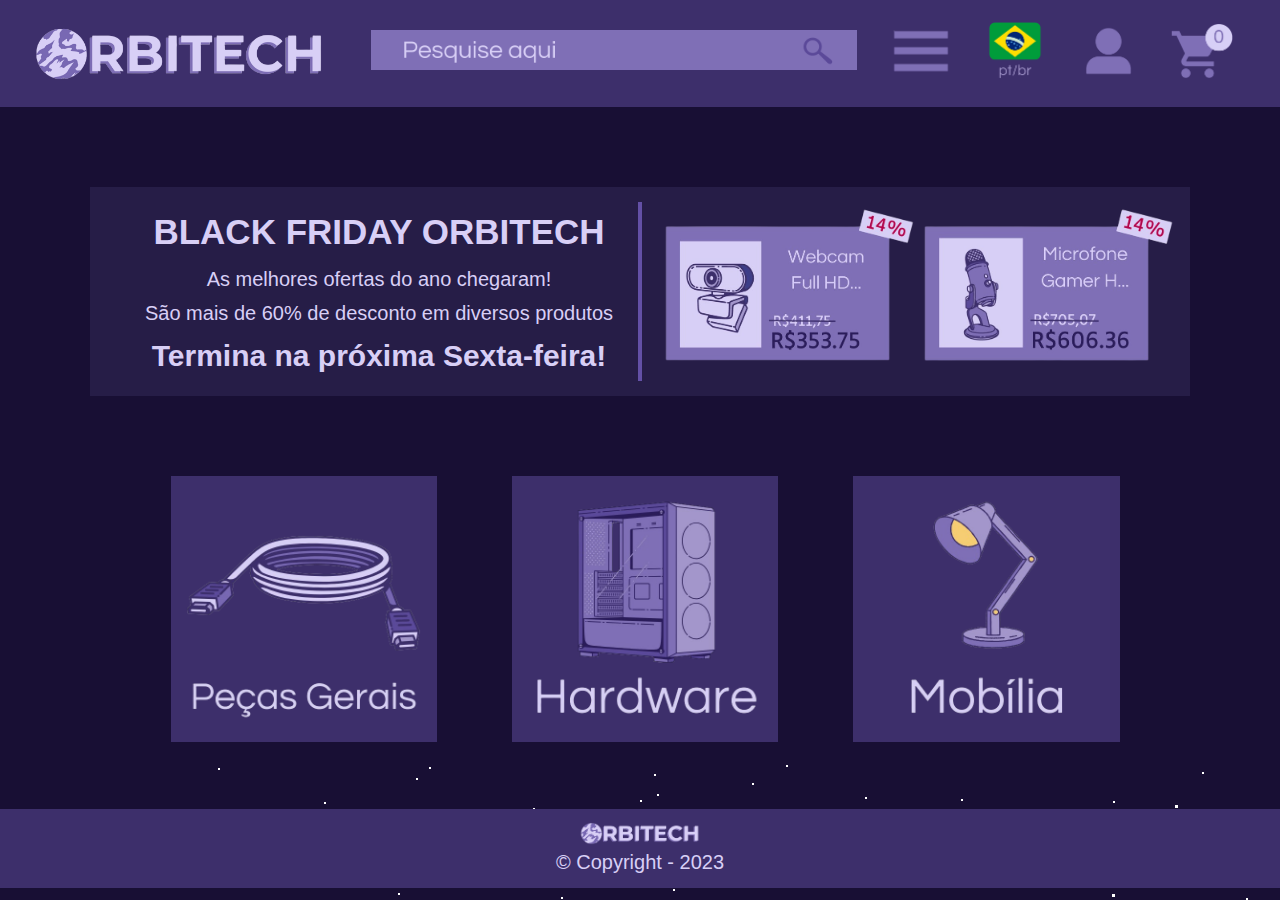
<file: index.html>
<!DOCTYPE html>

<html lang="pt-br"> <!-- Idioma -->

	<head>
    	<!--Configuração dos Caracteres -->
    		<meta charset="UTF-8"> 

    	<!-- Título da Aba -->
    		<title>Orbitech</title> 

    	<!-- Arquivo Reset/ Deleta as alterações da página -->
    		<link rel="stylesheet" href="reset.css">

    	<!-- Arquivos CSS -->
    		<link rel="stylesheet" href="Info2.css"> 

    	<!-- Favicon -->
    		<link rel="shortcut icon" type="image/x-icon" href="LOGO.ico">
    </head>

    <body>
    	<header> <!-- Cabeçalho -->
    		<div class="Cabeçalho">
	    		<h1><a href="index.html"><img id="Logo" src="ORBITECH.png"></h1> <!-- Logo -->

	    			<nav> 
	    				<ul> <!-- Links -->
	    					<li><img style="margin-right: 1%; " class="Con" src="PESQUISA.png"></li>
	    					<li><a href="SN2.html"><img style="margin-right: 1%;" class="Plus" src="MENU.png"></a></li>
	    					<li><a href=""><img style="margin-right: 1%;" class="Plus" src="IDIOMA1.png"></a></li>
		    				<li><a href="Login.html"><img style="margin-right: 1%;" class="Plus" src="LOGIN.png"></a></li>
		    				<li><a href=""><img class="Plus" src="CARRINHO.png"></a></li>
		    			</ul>
		    		</nav>
		    </div>
		</header>

		<main>
			<div class="Promoções">
				<table style="width: 100%">
					<tr>
						<td style="width: 50%">
							<h1>Black Friday Orbitech</h1>
							<p>As melhores ofertas do ano chegaram!</p>
							<p>São mais de 60% de desconto em diversos produtos</p>
							<p id="Uno">Termina na próxima Sexta-feira!</p>
						</td>

					<!-- Ofertas -->
						<div class="Camera">
							<td style="border-left: 4px solid #6350A6;"> 
								<a href=""><img src="2.png"></a>
							</td>
						</div>


						<div class="Microfone">	
							<td>
								<a href=""><img src="1.png"></a>
							</td>
						</div>
					</tr>	
				</table>
			</div>


		<!-- Itens Clicáveis -->
 			<div class="Tabs">
 				<table>
	 				<tr>

	 				<div id="CAB">
	 					<td class="A"><a href="Peças Gerais.html"><img src="CABO2.0.png"></a></td>
	 				</div>

	 				<div id="CPU">
	 					<td class="A"><a href="Hardware.html"><img src="CPU2.png"></a></td>
	 				</div>

	 				<div id="LAM">
	 					<td class="A"><a href="Mobília.html"><img src="LAMP2.png"></a></td>
	 				</div>
	 				</tr>
	 			</table>
 			</div>


 		<!-- Rodapé -->
 			<footer>
 				<img src="ORBITECH.png">
 				<p>&copy; Copyright - 2023</p>
 			</footer>


<!-- ________________________________________________________ -->

	<!-- .☆*Estrelas*☆. -->
		<section class="wrapper">
			<div id="Stars1"></div>
			<div id="Stars2"></div>
			<div id="Stars3"></div>
		</section>

		</main>
	</body>	
</html>
</file>
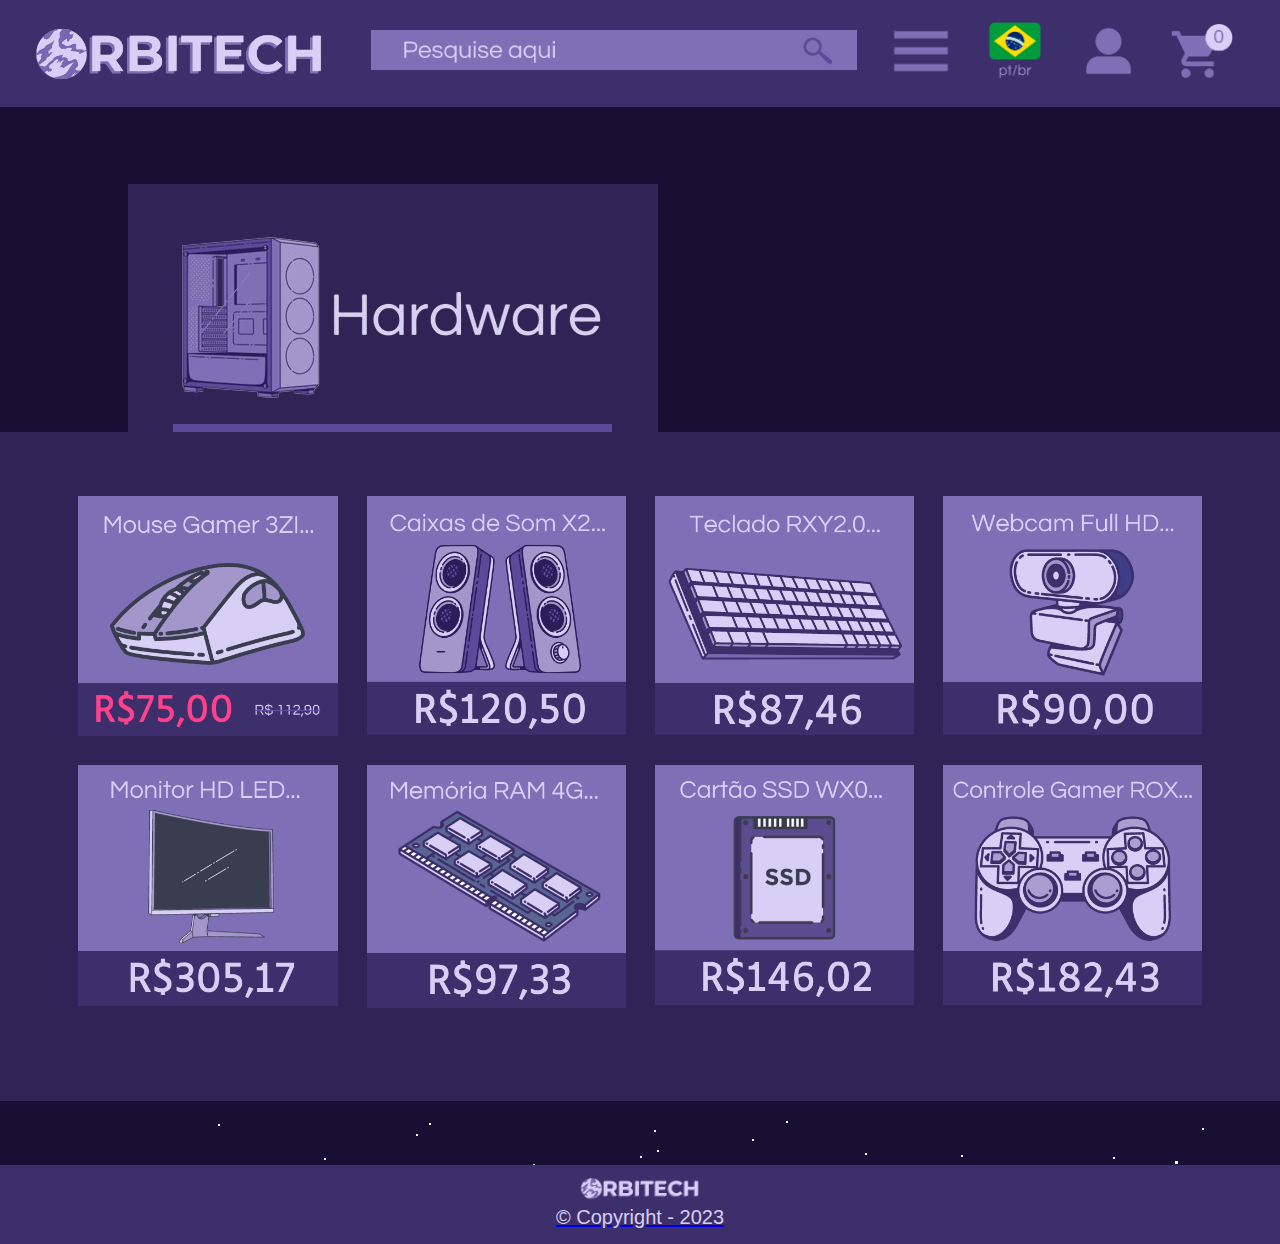
<file: Hardware.html>
<!DOCTYPE html>

<html lang="pt-br"> <!-- Idioma -->

	<head>
    	<!--Configuração dos Caracteres -->
    		<meta charset="UTF-8"> 

    	<!-- Título da Aba -->
    		<title>Peças Gerais - Orbitech</title> 

    	<!-- Arquivo Reset/ Deleta as alterações da página -->
    		<link rel="stylesheet" href="reset.css">

    	<!-- Favicon -->
    		<link rel="shortcut icon" type="image/x-icon" href="LOGO.ico">

    	<!-- Arquivos CSS -->
    		<link rel="stylesheet" href="Hardware.css"> 
	</head>


	<body>
		<header> <!-- Cabeçalho -->
    		<div class="Cabeçalho">
	    		<h1><a href="index.html"><img id="Logo" src="ORBITECH.png"></h1> <!-- Logo -->

	    			<nav> 
	    				<ul> <!-- Links -->
	    					<li><img style="margin-right: 1%;" class="Con" src="PESQUISA.png"></li>
	    					<li><a href="SN2.html"><img style="margin-right: 1%;" class="Plus" src="MENU.png"></a></li>
	    					<li><a href=""><img style="margin-right: 1%;" class="Plus" src="IDIOMA1.png"></a></li>
		    				<li><a href="Login.html"><img style="margin-right: 1%;" class="Plus" src="LOGIN.png"></a></li>
		    				<li><a href=""><img class="Plus" src="CARRINHO.png"></a></li>
		    			</ul>
		    		</nav>
		    </div>
		</header>

		<main>
			<div class="P">
				<a href="index.html"><table></a>
					<tr>
						<td><img src="HARDWARE.png"></td>
					</tr>
				</table>
			</div>

			<div class="Todos">
				<table>
					<tr>
						<td><a href=""><img src="MOUSE.png"></a></td>
						<td><a href=""><img src="CAIXAS DE SOM.png"></a></td>
						<td><a href=""><img src="TECLADO.png"></a></td>
						<td><a href=""><img src="CAMERA2.png"></a></td>
					</tr>

					<tr>
						<td><a href=""><img src="MONITOR.png"></a></td>
						<td><a href=""><img src="RAM.png"></a></td>
						<td><a href=""><img src="SSD.png"></a></td>
						<td><a href=""><img src="CONTROLE.png"></a></td>
					</tr>
				</table>
			</div>
		</main>


		 <!-- Rodapé -->
 			<footer>
 				<img src="ORBITECH.png">
 				<p>&copy; Copyright - 2023</p>
 			</footer>


<!-- ________________________________________________________ -->

	<!-- .☆*Estrelas*☆. -->
		<section class="wrapper">
			<div id="Stars1"></div>
			<div id="Stars2"></div>
			<div id="Stars3"></div>
		</section>

	</body>	
</html>
</file>
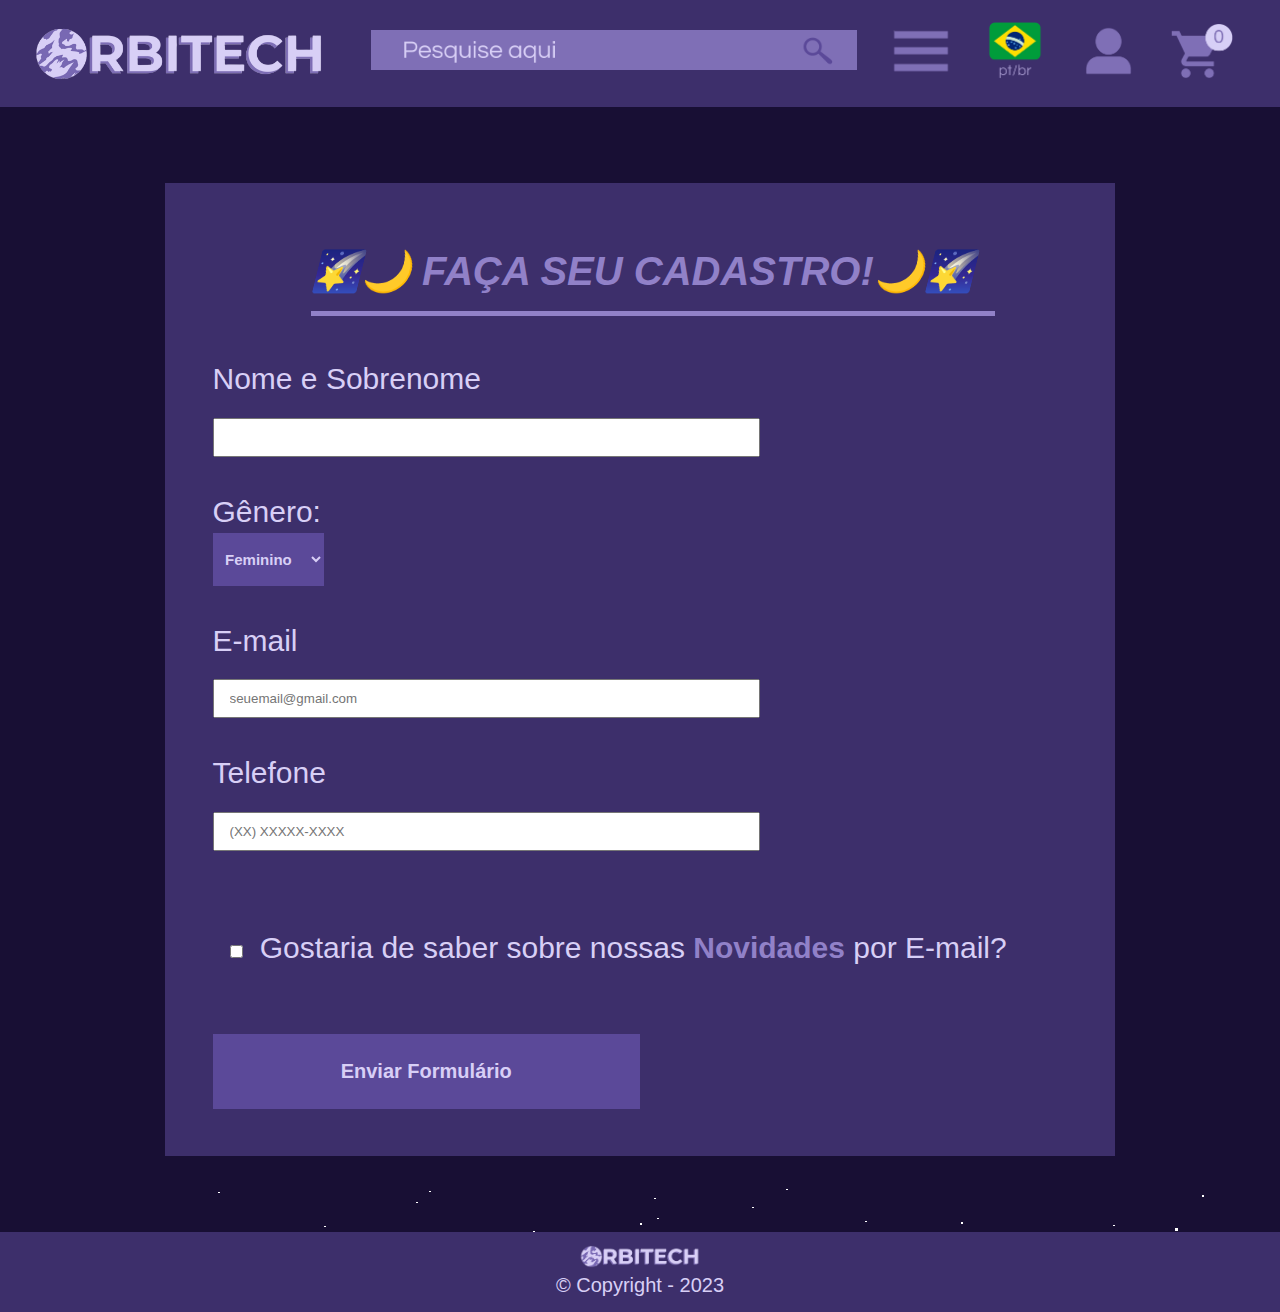
<file: Login.html>
<!DOCTYPE html>

<html lang="pt-br"> <!-- Idioma -->

	<head>
    	<!--Configuração dos Caracteres -->
    		<meta charset="UTF-8"> 

    	<!-- Título da Aba -->
    		<title>Login - Orbitech</title> 

    	<!-- Arquivo Reset/ Deleta as alterações da página -->
    		<link rel="stylesheet" href="reset.css">

    	<!-- Arquivos CSS -->
    		<link rel="stylesheet" href="Login.css"> 

    	<!-- Favicon -->
    		<link rel="shortcut icon" type="image/x-icon" href="LOGO.ico">
    </head>

    <body>
    	<header> <!-- Cabeçalho -->
    		<div class="Cabeçalho">
	    		<h1><a href="index.html"><img id="Logo" src="ORBITECH.png"></h1> <!-- Logo -->

	    			<nav> 
	    				<ul> <!-- Links -->
	    					<li><img style="margin-right: 1%;" class="Con" src="PESQUISA.png"></li>
	    					<li><a href="SN2.html"><img style="margin-right: 1%;" class="Plus" src="MENU.png"></a></li>
	    					<li><a href=""><img style="margin-right: 1%;" class="Plus" src="IDIOMA1.png"></a></li>
		    				<li><a href="Contato.html"><img style="margin-right: 1%;" class="Plus" src="LOGIN.png"></a></li>
		    				<li><a href=""><img class="Plus" src="CARRINHO.png"></a></li>
		    			</ul>
		    		</nav>
		    </div>
		</header>

		<main>
			<form>
				<h1>🌠🌙 Faça seu Cadastro!🌙🌠</h1>

				<label for="NS">Nome e Sobrenome</label>
				<input class="Input_Padrão" type="text" id="NS" required>

			<div class="Seleção">
				<p>Gênero:</p>
				<select>
					<option>Feminino</option>
					<option>Masculino</option>
				</select>
			</div>

				<label for="E@">E-mail</label>
				<input class="Input_Padrão" type="email" id="E@" required placeholder="seuemail@gmail.com">

				<label for="Número">Telefone</label>
				<input class="Input_Padrão" type="tel" id="Número" required placeholder="(XX) XXXXX-XXXX">

				<label><input class="Check" type="checkbox">Gostaria de saber sobre nossas <span style="color: #9181C8; font-weight: bold;">Novidades</span> por E-mail?</label>

				<input class="Enviar" type="submit" value="Enviar Formulário">
			</form>
		</main>

		 <!-- Rodapé -->
 			<footer>
 				<img src="ORBITECH.png">
 				<p>&copy; Copyright - 2023</p>
 			</footer>


<!-- ________________________________________________________ -->

	<!-- .☆*Estrelas*☆. -->
		<section class="wrapper">
			<div id="Stars1"></div>
			<div id="Stars2"></div>
			<div id="Stars3"></div>
		</section>

	</body>	
</html>
</file>
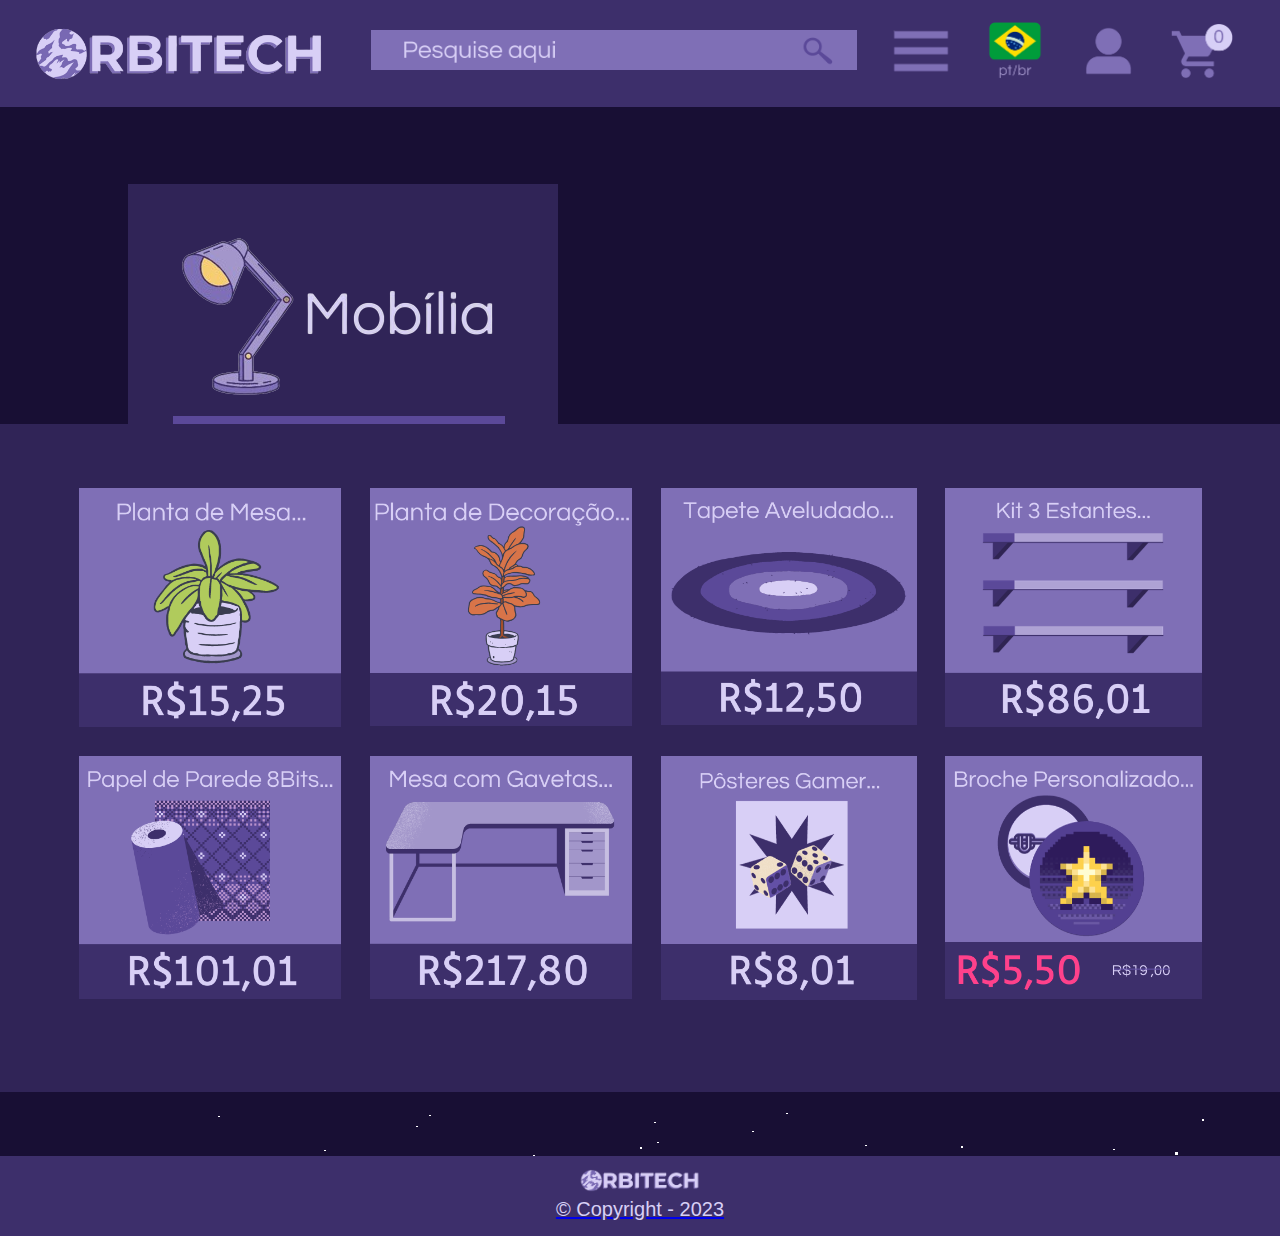
<file: Mobília.html>
<!DOCTYPE html>

<html lang="pt-br"> <!-- Idioma -->

	<head>
    	<!--Configuração dos Caracteres -->
    		<meta charset="UTF-8"> 

    	<!-- Título da Aba -->
    		<title>Peças Gerais - Orbitech</title> 

    	<!-- Arquivo Reset/ Deleta as alterações da página -->
    		<link rel="stylesheet" href="reset.css">

    	<!-- Favicon -->
    		<link rel="shortcut icon" type="image/x-icon" href="LOGO.ico">

    	<!-- Arquivos CSS -->
    		<link rel="stylesheet" href="Mobília.css"> 
	</head>


	<body>
		<header> <!-- Cabeçalho -->
    		<div class="Cabeçalho">
	    		<h1><a href="index.html"><img id="Logo" src="ORBITECH.png"></h1> <!-- Logo -->

	    			<nav> 
	    				<ul> <!-- Links -->
	    					<li><img style="margin-right: 1%;" class="Con" src="PESQUISA.png"></li>
	    					<li><a href="SN2.html"><img style="margin-right: 1%;" class="Plus" src="MENU.png"></a></li>
	    					<li><a href=""><img style="margin-right: 1%;" class="Plus" src="IDIOMA1.png"></a></li>
		    				<li><a href="Login.html"><img style="margin-right: 1%;" class="Plus" src="LOGIN.png"></a></li>
		    				<li><a href=""><img class="Plus" src="CARRINHO.png"></a></li>
		    			</ul>
		    		</nav>
		    </div>
		</header>

		<main>
			<div class="P">
				<a href="index.html"><table></a>
					<tr>
						<td><img src="MOBÍLIA.png"></td>
					</tr>
				</table>
			</div>

			<div class="Todos">
				<table>
					<tr>
						<td><a href=""><img src="PLANTA_M.png"></a></td>
						<td><a href=""><img src="PLANTA_D.png"></a></td>
						<td><a href=""><img src="TAPETE.png"></a></td>
						<td><a href=""><img src="ESTANTES.png"></a></td>
					</tr>

					<tr>
						<td><a href=""><img src="PAREDE.png"></a></td>
						<td><a href=""><img src="MESA.png"></a></td>
						<td><a href=""><img src="POSTER.png"></a></td>
						<td><a href=""><img src="BROCHE.png"></a></td>
					</tr>
				</table>
			</div>
		</main>


		 <!-- Rodapé -->
 			<footer>
 				<img src="ORBITECH.png">
 				<p>&copy; Copyright - 2023</p>
 			</footer>


<!-- ________________________________________________________ -->

	<!-- .☆*Estrelas*☆. -->
		<section class="wrapper">
			<div id="Stars1"></div>
			<div id="Stars2"></div>
			<div id="Stars3"></div>
		</section>

	</body>	
</html>
</file>
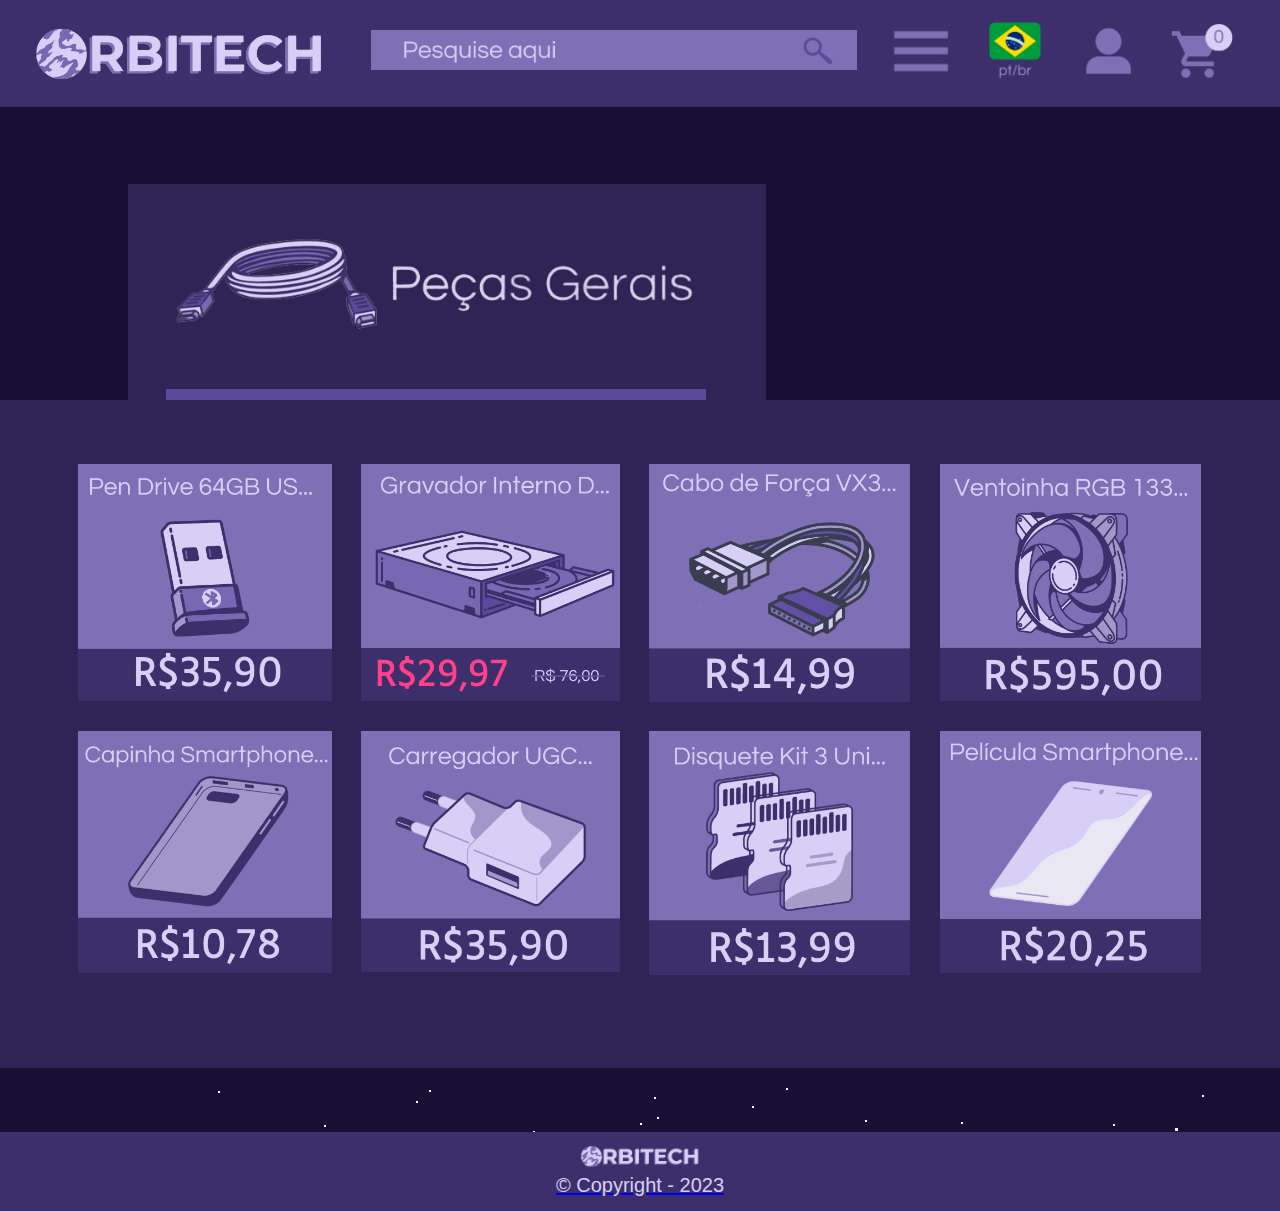
<file: Peças Gerais.html>
<!DOCTYPE html>

<html lang="pt-br"> <!-- Idioma -->

	<head>
    	<!--Configuração dos Caracteres -->
    		<meta charset="UTF-8"> 

    	<!-- Título da Aba -->
    		<title>Peças Gerais - Orbitech</title> 

    	<!-- Arquivo Reset/ Deleta as alterações da página -->
    		<link rel="stylesheet" href="reset.css">

    	<!-- Favicon -->
    		<link rel="shortcut icon" type="image/x-icon" href="LOGO.ico">

    	<!-- Arquivos CSS -->
    		<link rel="stylesheet" href="Peças Gerais.css"> 
	</head>


	<body>
		<header> <!-- Cabeçalho -->
    		<div class="Cabeçalho">
	    		<h1><a href="index.html"><img id="Logo" src="ORBITECH.png"></h1> <!-- Logo -->

	    			<nav> 
	    				<ul> <!-- Links -->
	    					<li><img style="margin-right: 1%;" class="Con" src="PESQUISA.png"></li>
	    					<li><a href="SN2.html"><img style="margin-right: 1%;" class="Plus" src="MENU.png"></a></li>
	    					<li><a href=""><img style="margin-right: 1%;" class="Plus" src="IDIOMA1.png"></a></li>
		    				<li><a href="Login.html"><img style="margin-right: 1%;" class="Plus" src="LOGIN.png"></a></li>
		    				<li><a href=""><img class="Plus" src="CARRINHO.png"></a></li>
		    			</ul>
		    		</nav>
		    </div>
		</header>

		<main>
			<div class="P">
				<a href="index.html"><table></a>
					<tr>
						<td><img src="PEÇAS GERAIS.png"></td>
					</tr>
				</table>
			</div>

			<div class="Todos">
				<table>
					<tr>
						<td><a href=""><img src="PEN DRIVE.png"></a></td>
						<td><a href=""><img src="GRAVADOR INTERNO.png"></a></td>
						<td><a href=""><img src="CABO2.png"></a></td>
						<td><a href=""><img src="VENTOINHA.png"></a></td>
					</tr>

					<tr>
						<td><a href=""><img src="CAPINHA.png"></a></td>
						<td><a href=""><img src="CARREGADOR.png"></a></td>
						<td><a href=""><img src="DISQUETE.png"></a></td>
						<td><a href=""><img src="PELÍCULUA.png"></a></td>
					</tr>
				</table>
			</div>
		</main>


		 <!-- Rodapé -->
 			<footer>
 				<img src="ORBITECH.png">
 				<p>&copy; Copyright - 2023</p>
 			</footer>


<!-- ________________________________________________________ -->

	<!-- .☆*Estrelas*☆. -->
		<section class="wrapper">
			<div id="Stars1"></div>
			<div id="Stars2"></div>
			<div id="Stars3"></div>
		</section>

	</body>	
</html>
</file>
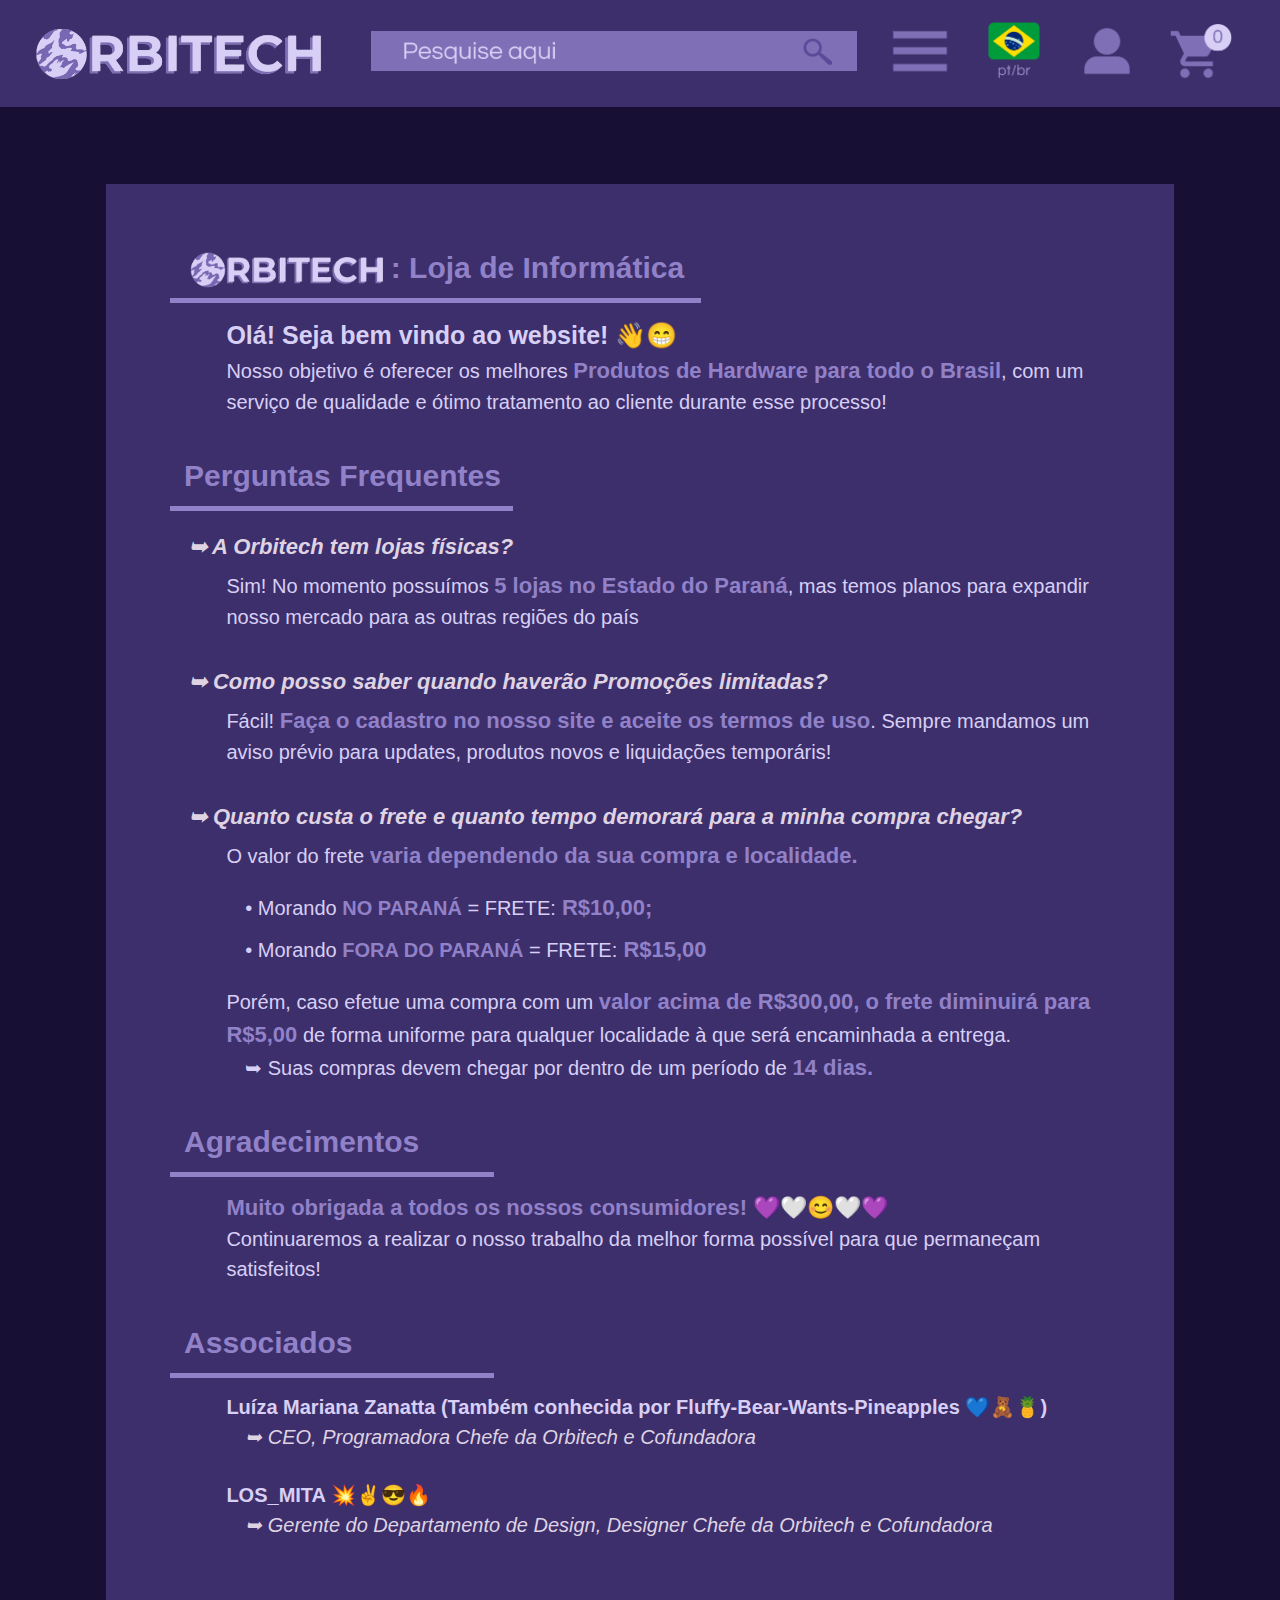
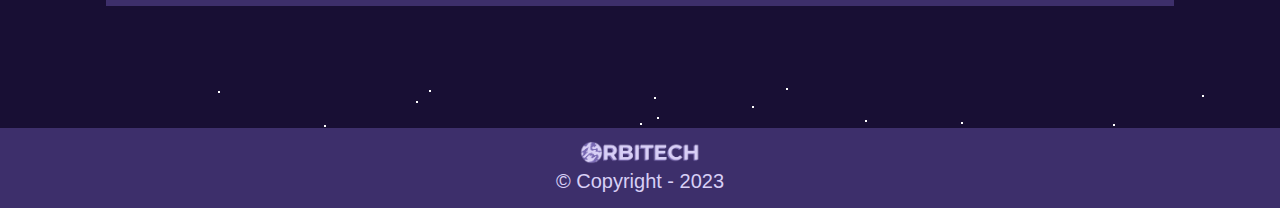
<file: SN2.html>
<!DOCTYPE html>

<html lang="pt-br"> <!-- Idioma -->
	<head>
    	<!--Configuração dos Caracteres -->
    		<meta charset="UTF-8"> 

    	<!-- Título da Aba -->
    		<title>Sobre Nós - Orbitech</title> 

    	<!-- Arquivo Reset/ Deleta as alterações da página -->
    		<link rel="stylesheet" href="reset.css">

        <!-- Arquivos CSS -->
            <link rel="stylesheet" href="SN2_INFO.css">

    	<!-- Favicon -->
    		<link rel="shortcut icon" type="image/x-icon" href="LOGO.ico">
    </head>

    <body>
        <header> <!-- Cabeçalho -->
            <div class="Cabeçalho">
                <h1><a href="index.html"><img id="Logo" src="ORBITECH.png"></a></h1> <!-- Logo -->

                    <nav> 
                        <ul> <!-- Links -->
                            <li><img style="margin-right: 1%;" class="Con" src="PESQUISA.png"></li>
                            <li><a href="SN2.html"><img style="margin-right: 1%;" class="Plus" src="MENU.png"></a></li>
                            <li><a href=""><img style="margin-right: 1%;" class="Plus" src="IDIOMA1.png"></a></li>
                            <li><a href="Login.html"><img style="margin-right: 1%;" class="Plus" src="LOGIN.png"></a></li>
                            <li><a href=""><img class="Plus" src="CARRINHO.png"></a></li>
                        </ul>
                    </nav>
            </div>
        </header>


        <main>
            <div class="SN">
                <h1 style="max-width: 55%;"><img style="max-width: 40%; vertical-align: middle;" src="ORBITECH.png">: Loja de Informática</h1>
                <p style="font-weight: bold; color: ; font-size: 25px;">Olá! Seja bem vindo ao website! 👋😁</p>
                <p>Nosso objetivo é oferecer os melhores <span class="Editar">Produtos de Hardware para todo o Brasil</span>, com um serviço de qualidade e ótimo tratamento ao cliente durante esse processo!</p>

                <h1 style="max-width: 35%;">Perguntas Frequentes</h1>
                <h6>&#10149; A Orbitech tem lojas físicas?</h6>
                <p>Sim! No momento possuímos <span class="Editar"><span style="color: ">5 lojas</span> no Estado do Paraná</span>, mas temos planos para expandir nosso mercado para as outras regiões do país</p>

                <h6 style="margin-top: 3%;">&#10149; Como posso saber quando haverão Promoções limitadas?</h6>
                <p>Fácil! <span class="Editar">Faça o cadastro no nosso site e aceite os termos de uso</span>. Sempre mandamos um aviso prévio para updates, produtos novos e liquidações temporáris!</p>

                <h6 style="margin-top: 3%;">&#10149; Quanto custa o frete e quanto tempo demorará para a minha compra chegar?</h6>
                <p>O valor do frete <span class="Editar">varia dependendo da sua compra e localidade.</span></p>
                
                <p style="margin-left: 8%; margin-top: 2%">&#8226; Morando <span class="Editar1">NO Paraná</span> = FRETE:<span class="Editar"> R$10,00;</span></p>
                <p style="margin-left: 8%; margin-top: 1%; margin-bottom: 2%">&#8226; Morando <span class="Editar1">FORA do Paraná</span> = FRETE:<span class="Editar"> R$15,00</span></p>

                <p>Porém, caso efetue uma compra com um <span class="Editar">valor acima de R$300,00, o frete diminuirá para R$5,00</span> de forma uniforme para qualquer localidade à que será encaminhada a entrega.</p>

                <p style="margin-left: 8%">&#10149; Suas compras devem chegar por dentro de um período de <span class="Editar">14 dias.</span></p>

                <h1 style="max-width: 33%;">Agradecimentos</h1>
                <p><span class="Editar">Muito obrigada a todos os nossos consumidores! 💜🤍😊🤍💜</span></p>
                <p>Continuaremos a realizar o nosso trabalho da melhor forma possível para que permaneçam satisfeitos!</p>

                <h1 style="max-width: 33%;">Associados</h1>
                <p style="font-weight: bold;">Luíza Mariana Zanatta (Também conhecida por Fluffy-Bear-Wants-Pineapples 💙🧸🍍)</p>
                <p class="MITA">&#10149; CEO, Programadora Chefe da Orbitech e Cofundadora</p>

                <p style="font-weight: bold;">LOS_MITA 💥✌️😎🔥</p>
                <p class="MITA">&#10149; Gerente do Departamento de Design, Designer Chefe da Orbitech e Cofundadora</p>
            </div>
        </main>

<!-- ________________________________________________________ -->

        <!-- .☆*Estrelas*☆. -->
            <section class="wrapper">
                <div id="Stars1"></div>
                <div id="Stars2"></div>
                <div id="Stars3"></div>
            </section>

        <!-- Rodapé -->
            <footer>
                <img src="ORBITECH.png">
                <p>&copy; Copyright - 2023</p>
            </footer>
    </body>
</html>
</file>
<file: Info2.css>
/*Detalhes Gerais*/
		html {
			background-color: #180F34;
			font-family: Arial;
		}


	/* Cabeçalho */ 
		header {
			background: #3D2F6B; /*Cor do Cabeçalho*/
			padding: 2%;
		}


	/* "Caixa" de Espaço do Cabeçalho */
		.Cabeçalho {
			position: relative;
			max-width: 110%;
			margin: 0;
		}

		.Cabeçalho .Plus {
			max-width: 7%;
		}

		.Cabeçalho .Con {
			max-width: 55%;
		}


	/* Regulamentação do Logo */
		#Logo {
			max-width: 25%;
			height: auto;
			vertical-align: top;
		}


	/* Configurações da "Navegação" */
		nav {
			position: absolute;
			top: -10%;
			left: 28%;
		}	

		nav li {
			display: inline;
			margin: 0 2% 0 0.1%;
			vertical-align: middle;
		}

		nav a {
			text-transform: uppercase;
			color: #D8CFF6;
			font-weight: bold;
			font-size: 20px;
			text-decoration: none;
		}

		nav .BP {
			vertical-align: middle;
		}


	/* Opções de Produtos */
		.Promoções {
			padding: 15px 30px;
			margin: 80px 90px;
			background-color: #261D47;
			color: #D8CFF6;
		}

		.Promoções td {
			text-align: center;
			vertical-align: middle;
		}

		.Promoções h1 {
			font-size: 35px;
			font-weight: bold;
			text-transform: uppercase;
			line-height: 1.7;
		}

		.Promoções img {
			display: inline-block;
			max-width: 100%;
			height: auto;
			padding-left: 7%;
			vertical-align: top;
			padding-bottom: 5%;
		}

		.Promoções p {
			font-size: 20px;
			line-height: 1.7;
		}

		.Promoções h6 {
			font-size: 20px;
			line-height: 2;
		}

		#Uno {
			font-size: 30px;
			font-weight: bold;
		}


	/* Tabs */
		.Tabs {
			margin: 0 10%;
			margin-top: 5%;
		}

		.Tabs td {
			text-align: center;
			vertical-align: top;
		}

		.Tabs img {
			max-width: 70%;
			margin-left: 3%;
			background-color: #3D2F6B;
			padding: 4%;
		}


	/* Rodapé */
		footer {
			text-align: center;
			background-color: #3D2F6B;
			margin-top: 5%;
			margin-bottom: -10%;
			padding: 1%;
		}

		footer img {
			max-width: 10%;
		}

		footer p {
			line-height: 1.4;
			font-size: 20px;
			color: #D8CFF6;
		}


	/* Links */	
		nav img:hover {
			color: #BDB5D5;
		}

		.Plus:hover {
			transform: scale(1.15);
		}

		.Promoções img:hover {
			transform: scale(1.05);
		}

		.Tabs img:hover {
			background-color: #5B4999;
			transform: scale(1.05);
		}

		.Tabs img:active {
			background-color: #7F6FB6;
		}


 	/* Estilo das .☆=Estrelas=☆. */
 		#Stars1 {
 			width: 1.5px;
 			height: 1.5px;
 			background: transparent;
 			animation: animStar 20s linear infinite;
 			z-index: -10;
 			position: relative;

 			box-shadow: 779px 1331px #fff, 324px 42px #fff, 303px 586px #fff,
		    1312px 276px #fff, 451px 625px #fff, 521px 1931px #fff, 1087px 1871px #fff,
		    36px 1546px #fff, 132px 934px #fff, 1698px 901px #fff, 1418px 664px #fff,
		    1448px 1157px #fff, 1084px 232px #fff, 347px 1776px #fff, 1722px 243px #fff,
		    1629px 835px #fff, 479px 969px #fff, 1231px 960px #fff, 586px 384px #fff,
		    164px 527px #fff, 8px 646px #fff, 1150px 1126px #fff, 665px 1357px #fff,
		    1556px 1982px #fff, 1260px 1961px #fff, 1675px 1741px #fff,
		    1843px 1514px #fff, 718px 1628px #fff, 242px 1343px #fff, 1497px 1880px #fff,
		    1364px 230px #fff, 1739px 1302px #fff, 636px 959px #fff, 304px 686px #fff,
		    614px 751px #fff, 1935px 816px #fff, 1428px 60px #fff, 355px 335px #fff,
		    1594px 158px #fff, 90px 60px #fff, 1553px 162px #fff, 1239px 1825px #fff,
		    1945px 587px #fff, 749px 1785px #fff, 1987px 1172px #fff, 1301px 1237px #fff,
		    1039px 342px #fff, 1585px 1481px #fff, 995px 1048px #fff, 524px 932px #fff,
		    214px 413px #fff, 1701px 1300px #fff, 1037px 1613px #fff, 1871px 996px #fff,
		    1360px 1635px #fff, 1110px 1313px #fff, 412px 1783px #fff, 1949px 177px #fff,
		    903px 1854px #fff, 700px 1936px #fff, 378px 125px #fff, 308px 834px #fff,
		    1118px 962px #fff, 1350px 1929px #fff, 781px 1811px #fff, 561px 137px #fff,
		    757px 1148px #fff, 1670px 1979px #fff, 343px 739px #fff, 945px 795px #fff,
		    576px 1903px #fff, 1078px 1436px #fff, 1583px 450px #fff, 1366px 474px #fff,
		    297px 1873px #fff, 192px 162px #fff, 1624px 1633px #fff, 59px 453px #fff,
		    82px 1872px #fff, 1933px 498px #fff, 1966px 1974px #fff, 1975px 1688px #fff,
		    779px 314px #fff, 1858px 1543px #fff, 73px 1507px #fff, 1693px 975px #fff,
		    1683px 108px #fff, 1768px 1654px #fff, 654px 14px #fff, 494px 171px #fff,
		    1689px 1895px #fff, 1660px 263px #fff, 1031px 903px #fff, 1203px 1393px #fff,
		    1333px 1421px #fff, 1113px 41px #fff, 1206px 1645px #fff, 1325px 1635px #fff,
		    142px 388px #fff, 572px 215px #fff, 1535px 296px #fff, 1419px 407px #fff,
		    1379px 1003px #fff, 329px 469px #fff, 1791px 1652px #fff, 935px 1802px #fff,
		    1330px 1820px #fff, 421px 1933px #fff, 828px 365px #fff, 275px 316px #fff,
		    707px 960px #fff, 1605px 1554px #fff, 625px 58px #fff, 717px 1697px #fff,
		    1669px 246px #fff, 1925px 322px #fff, 1154px 1803px #fff, 1929px 295px #fff,
		    1248px 240px #fff, 1045px 1755px #fff, 166px 942px #fff, 1888px 1773px #fff,
		    678px 1963px #fff, 1370px 569px #fff, 1974px 1400px #fff, 1786px 460px #fff,
		    51px 307px #fff, 784px 1400px #fff, 730px 1258px #fff, 1712px 393px #fff,
		    416px 170px #fff, 1797px 1932px #fff, 572px 219px #fff, 1557px 1856px #fff,
		    218px 8px #fff, 348px 1334px #fff, 469px 413px #fff, 385px 1738px #fff,
		    1357px 1818px #fff, 240px 942px #fff, 248px 1847px #fff, 1535px 806px #fff,
		    236px 1514px #fff, 1429px 1556px #fff, 73px 1633px #fff, 1398px 1121px #fff,
		    671px 1301px #fff, 1404px 1663px #fff, 740px 1018px #fff, 1600px 377px #fff,
		    785px 514px #fff, 112px 1084px #fff, 1915px 1887px #fff, 1463px 1848px #fff,
		    687px 1115px #fff, 1268px 1768px #fff, 1729px 1425px #fff,
		    1284px 1022px #fff, 801px 974px #fff, 1975px 1317px #fff, 1354px 834px #fff,
		    1446px 1484px #fff, 1283px 1786px #fff, 11px 523px #fff, 1842px 236px #fff,
		    1355px 654px #fff, 429px 7px #fff, 1033px 1128px #fff, 157px 297px #fff,
		    545px 635px #fff, 52px 1080px #fff, 827px 1520px #fff, 1121px 490px #fff,
		    9px 309px #fff, 1744px 1586px #fff, 1014px 417px #fff, 1534px 524px #fff,
		    958px 552px #fff, 1403px 1496px #fff, 387px 703px #fff, 1522px 548px #fff,
		    1355px 282px #fff, 1532px 601px #fff, 1838px 790px #fff, 290px 259px #fff,
		    295px 598px #fff, 1601px 539px #fff, 1561px 1272px #fff, 34px 1922px #fff,
		    1024px 543px #fff, 467px 369px #fff, 722px 333px #fff, 1976px 1255px #fff,
		    766px 983px #fff, 1582px 1285px #fff, 12px 512px #fff, 617px 1410px #fff,
		    682px 577px #fff, 1334px 1438px #fff, 439px 327px #fff, 1617px 1661px #fff,
		    673px 129px #fff, 794px 941px #fff, 1386px 1902px #fff, 37px 1353px #fff,
		    1467px 1353px #fff, 416px 18px #fff, 187px 344px #fff, 200px 1898px #fff,
		    1491px 1619px #fff, 811px 347px #fff, 924px 1827px #fff, 945px 217px #fff,
		    1735px 1228px #fff, 379px 1890px #fff, 79px 761px #fff, 825px 1837px #fff,
		    1980px 1558px #fff, 1308px 1573px #fff, 1488px 1726px #fff,
		    382px 1208px #fff, 522px 595px #fff, 1277px 1898px #fff, 354px 552px #fff,
		    161px 1784px #fff, 614px 251px #fff, 526px 1576px #fff, 17px 212px #fff,
		    179px 996px #fff, 467px 1208px #fff, 1944px 1838px #fff, 1140px 1093px #fff,
		    858px 1007px #fff, 200px 1064px #fff, 423px 1964px #fff, 1945px 439px #fff,
		    1377px 689px #fff, 1120px 1437px #fff, 1876px 668px #fff, 907px 1324px #fff,
		    343px 1976px #fff, 1816px 1501px #fff, 1849px 177px #fff, 647px 91px #fff,
		    1984px 1012px #fff, 1336px 1300px #fff, 128px 648px #fff, 305px 1060px #fff,
		    1324px 826px #fff, 1263px 1314px #fff, 1801px 629px #fff, 1614px 1555px #fff,
		    1634px 90px #fff, 1603px 452px #fff, 891px 1984px #fff, 1556px 1906px #fff,
		    121px 68px #fff, 1676px 1714px #fff, 516px 936px #fff, 1947px 1492px #fff,
		    1455px 1519px #fff, 45px 602px #fff, 205px 1039px #fff, 793px 172px #fff,
		    1562px 1739px #fff, 1056px 110px #fff, 1512px 379px #fff, 1795px 1621px #fff,
		    1848px 607px #fff, 262px 1719px #fff, 477px 991px #fff, 483px 883px #fff,
		    1239px 1197px #fff, 1496px 647px #fff, 1649px 25px #fff, 1491px 1946px #fff,
		    119px 996px #fff, 179px 1472px #fff, 1341px 808px #fff, 1565px 1700px #fff,
		    407px 1544px #fff, 1754px 357px #fff, 1288px 981px #fff, 902px 1997px #fff,
		    1755px 1668px #fff, 186px 877px #fff, 1202px 1882px #fff, 461px 1213px #fff,
		    1400px 748px #fff, 1969px 1899px #fff, 809px 522px #fff, 514px 1219px #fff,
		    374px 275px #fff, 938px 1973px #fff, 357px 552px #fff, 144px 1722px #fff,
		    1572px 912px #fff, 402px 1858px #fff, 1544px 1195px #fff, 667px 1257px #fff,
		    727px 1496px #fff, 993px 232px #fff, 1772px 313px #fff, 1040px 1590px #fff,
		    1204px 1973px #fff, 1268px 79px #fff, 1555px 1048px #fff, 986px 1707px #fff,
		    978px 1710px #fff, 713px 360px #fff, 407px 863px #fff, 461px 736px #fff,
		    284px 1608px #fff, 103px 430px #fff, 1283px 1319px #fff, 977px 1186px #fff,
		    1966px 1516px #fff, 1287px 1129px #fff, 70px 1098px #fff, 1189px 889px #fff,
		    1126px 1734px #fff, 309px 1292px #fff, 879px 764px #fff, 65px 473px #fff,
		    1003px 1959px #fff, 658px 791px #fff, 402px 1576px #fff, 35px 622px #fff,
		    529px 1589px #fff, 164px 666px #fff, 1876px 1290px #fff, 1541px 526px #fff,
		    270px 1297px #fff, 440px 865px #fff, 1500px 802px #fff, 182px 1754px #fff,
		    1264px 892px #fff, 272px 1249px #fff, 1289px 1535px #fff, 190px 1646px #fff,
		    955px 242px #fff, 1456px 1597px #fff, 1727px 1983px #fff, 635px 801px #fff,
		    226px 455px #fff, 1396px 1710px #fff, 849px 1863px #fff, 237px 1264px #fff,
		    839px 140px #fff, 1122px 735px #fff, 1280px 15px #fff, 1318px 242px #fff,
		    1819px 1148px #fff, 333px 1392px #fff, 1949px 553px #fff, 1878px 1332px #fff,
		    467px 548px #fff, 1812px 1082px #fff, 1067px 193px #fff, 243px 156px #fff,
		    483px 1616px #fff, 1714px 933px #fff, 759px 1800px #fff, 1822px 995px #fff,
		    1877px 572px #fff, 581px 1084px #fff, 107px 732px #fff, 642px 1837px #fff,
		    166px 1493px #fff, 1555px 198px #fff, 819px 307px #fff, 947px 345px #fff,
		    827px 224px #fff, 927px 1394px #fff, 540px 467px #fff, 1093px 405px #fff,
		    1140px 927px #fff, 130px 529px #fff, 33px 1980px #fff, 1147px 1663px #fff,
		    1616px 1436px #fff, 528px 710px #fff, 798px 1100px #fff, 505px 1480px #fff,
		    899px 641px #fff, 1909px 1949px #fff, 1311px 964px #fff, 979px 1301px #fff,
		    1393px 969px #fff, 1793px 1886px #fff, 292px 357px #fff, 1196px 1718px #fff,
		    1290px 1994px #fff, 537px 1973px #fff, 1181px 1674px #fff,
		    1740px 1566px #fff, 1307px 265px #fff, 922px 522px #fff, 1892px 472px #fff,
		    384px 1746px #fff, 392px 1098px #fff, 647px 548px #fff, 390px 1498px #fff,
		    1246px 138px #fff, 730px 876px #fff, 192px 1472px #fff, 1790px 1789px #fff,
		    928px 311px #fff, 1253px 1647px #fff, 747px 1921px #fff, 1561px 1025px #fff,
		    1533px 1292px #fff, 1985px 195px #fff, 728px 729px #fff, 1712px 1936px #fff,
		    512px 1717px #fff, 1528px 483px #fff, 313px 1642px #fff, 281px 1849px #fff,
		    1212px 799px #fff, 435px 1191px #fff, 1422px 611px #fff, 1718px 1964px #fff,
		    411px 944px #fff, 210px 636px #fff, 1502px 1295px #fff, 1434px 349px #fff,
		    769px 60px #fff, 747px 1053px #fff, 789px 504px #fff, 1436px 1264px #fff,
		    1893px 1225px #fff, 1394px 1788px #fff, 1108px 1317px #fff,
		    1673px 1395px #fff, 854px 1010px #fff, 1705px 80px #fff, 1858px 148px #fff,
		    1729px 344px #fff, 1388px 664px #fff, 895px 406px #fff, 1479px 157px #fff,
		    1441px 1157px #fff, 552px 1900px #fff, 516px 364px #fff, 1647px 189px #fff,
		    1427px 1071px #fff, 785px 729px #fff, 1080px 1710px #fff, 504px 204px #fff,
		    1177px 1622px #fff, 657px 34px #fff, 1296px 1099px #fff, 248px 180px #fff,
		    1212px 1568px #fff, 667px 1562px #fff, 695px 841px #fff, 1608px 1247px #fff,
		    751px 882px #fff, 87px 167px #fff, 607px 1368px #fff, 1363px 1203px #fff,
		    1836px 317px #fff, 1668px 1703px #fff, 830px 1154px #fff, 1721px 1398px #fff,
		    1601px 1280px #fff, 976px 874px #fff, 1743px 254px #fff, 1020px 1815px #fff,
		    1670px 1766px #fff, 1890px 735px #fff, 1379px 136px #fff, 1864px 695px #fff,
		    206px 965px #fff, 1404px 1932px #fff, 1923px 1360px #fff, 247px 682px #fff,
		    519px 1708px #fff, 645px 750px #fff, 1164px 1204px #fff, 834px 323px #fff,
		    172px 1350px #fff, 213px 972px #fff, 1837px 190px #fff, 285px 1806px #fff,
		    1047px 1299px #fff, 1548px 825px #fff, 1730px 324px #fff, 1346px 1909px #fff,
		    772px 270px #fff, 345px 1190px #fff, 478px 1433px #fff, 1479px 25px #fff,
		    1994px 1830px #fff, 1744px 732px #fff, 20px 1635px #fff, 690px 1795px #fff,
		    1594px 569px #fff, 579px 245px #fff, 1398px 733px #fff, 408px 1352px #fff,
		    1774px 120px #fff, 1152px 1370px #fff, 1698px 1810px #fff, 710px 1450px #fff,
		    665px 286px #fff, 493px 1720px #fff, 786px 5px #fff, 637px 1140px #fff,
		    764px 324px #fff, 927px 310px #fff, 938px 1424px #fff, 1884px 744px #fff,
		    913px 462px #fff, 1831px 1936px #fff, 1527px 249px #fff, 36px 1381px #fff,
		    1597px 581px #fff, 1530px 355px #fff, 949px 459px #fff, 799px 828px #fff,
		    242px 1471px #fff, 654px 797px #fff, 796px 594px #fff, 1365px 678px #fff,
		    752px 23px #fff, 1630px 541px #fff, 982px 72px #fff, 1733px 1831px #fff,
		    21px 412px #fff, 775px 998px #fff, 335px 1945px #fff, 264px 583px #fff,
		    158px 1311px #fff, 528px 164px #fff, 1978px 574px #fff, 717px 1203px #fff,
		    734px 1591px #fff, 1555px 820px #fff, 16px 1943px #fff, 1625px 1177px #fff,
		    1236px 690px #fff, 1585px 1590px #fff, 1737px 1728px #fff, 721px 698px #fff,
		    1804px 1186px #fff, 166px 980px #fff, 1850px 230px #fff, 330px 1712px #fff,
		    95px 797px #fff, 1948px 1078px #fff, 469px 939px #fff, 1269px 1899px #fff,
		    955px 1220px #fff, 1137px 1075px #fff, 312px 1293px #fff, 986px 1762px #fff,
		    1103px 1238px #fff, 428px 1993px #fff, 355px 570px #fff, 977px 1836px #fff,
		    1395px 1092px #fff, 276px 913px #fff, 1743px 656px #fff, 773px 502px #fff,
		    1686px 1322px #fff, 1516px 1945px #fff, 1334px 501px #fff, 266px 156px #fff,
		    455px 655px #fff, 798px 72px #fff, 1059px 1259px #fff, 1402px 1687px #fff,
		    236px 1329px #fff, 1455px 786px #fff, 146px 1228px #fff, 1851px 823px #fff,
		    1062px 100px #fff, 1220px 953px #fff, 20px 1826px #fff, 36px 1063px #fff,
		    1525px 338px #fff, 790px 1521px #fff, 741px 1099px #fff, 288px 1489px #fff,
		    700px 1060px #fff, 390px 1071px #fff, 411px 1036px #fff, 1853px 1072px #fff,
		    1446px 1085px #fff, 1164px 874px #fff, 924px 925px #fff, 291px 271px #fff,
		    1257px 1964px #fff, 1580px 1352px #fff, 1507px 1216px #fff, 211px 956px #fff,
		    985px 1195px #fff, 975px 1640px #fff, 518px 101px #fff, 663px 1395px #fff,
		    914px 532px #fff, 145px 1320px #fff, 69px 1397px #fff, 982px 523px #fff,
		    257px 725px #fff, 1599px 831px #fff, 1636px 1513px #fff, 1250px 1158px #fff,
		    1132px 604px #fff, 183px 102px #fff, 1057px 318px #fff, 1247px 1835px #fff,
		    1983px 1110px #fff, 1077px 1455px #fff, 921px 1770px #fff, 806px 1350px #fff,
		    1938px 1992px #fff, 855px 1260px #fff, 902px 1345px #fff, 658px 1908px #fff,
		    1845px 679px #fff, 712px 1482px #fff, 595px 950px #fff, 1784px 1992px #fff,
		    1847px 1785px #fff, 691px 1004px #fff, 175px 1179px #fff, 1666px 1911px #fff,
		    41px 61px #fff, 971px 1080px #fff, 1830px 1450px #fff, 1351px 1518px #fff,
		    1257px 99px #fff, 1395px 1498px #fff, 1117px 252px #fff, 1779px 597px #fff,
		    1346px 729px #fff, 1108px 1144px #fff, 402px 691px #fff, 72px 496px #fff,
		    1673px 1604px #fff, 1497px 974px #fff, 1865px 1664px #fff, 88px 806px #fff,
		    918px 77px #fff, 244px 1118px #fff, 256px 1820px #fff, 1851px 1840px #fff,
		    605px 1851px #fff, 634px 383px #fff, 865px 37px #fff, 943px 1024px #fff,
		    1951px 177px #fff, 1097px 523px #fff, 985px 1700px #fff, 1243px 122px #fff,
		    768px 1070px #fff, 468px 194px #fff, 320px 1867px #fff, 1850px 185px #fff,
		    380px 1616px #fff, 468px 1294px #fff, 1122px 1743px #fff, 884px 299px #fff,
		    1300px 1917px #fff, 1860px 396px #fff, 1270px 990px #fff, 529px 733px #fff,
		    1975px 1347px #fff, 1885px 685px #fff, 226px 506px #fff, 651px 878px #fff,
		    1323px 680px #fff, 1284px 680px #fff, 238px 1967px #fff, 911px 174px #fff,
		    1111px 521px #fff, 1150px 85px #fff, 794px 502px #fff, 484px 1856px #fff,
		    1809px 368px #fff, 112px 953px #fff, 590px 1009px #fff, 1655px 311px #fff,
		    100px 1026px #fff, 1803px 352px #fff, 865px 306px #fff, 1077px 1019px #fff,
		    1335px 872px #fff, 1647px 1298px #fff, 1233px 1387px #fff, 698px 1036px #fff,
		    659px 1860px #fff, 388px 1412px #fff, 1212px 458px #fff, 755px 1468px #fff,
		    696px 1654px #fff, 1144px 60px #fff;
 		}

	 	#Stars:after {
	 		content: '';
	 		position: absolute;
	 		top: 2000px;
	 		width: 1.5px;
	 		height: 1.5px;
	 		background: transparent;
	 		z-index: -10;
 			position: relative;

	 		box-shadow: 779px 1331px #fff, 324px 42px #fff, 303px 586px #fff,
		    1312px 276px #fff, 451px 625px #fff, 521px 1931px #fff, 1087px 1871px #fff,
		    36px 1546px #fff, 132px 934px #fff, 1698px 901px #fff, 1418px 664px #fff,
		    1448px 1157px #fff, 1084px 232px #fff, 347px 1776px #fff, 1722px 243px #fff,
		    1629px 835px #fff, 479px 969px #fff, 1231px 960px #fff, 586px 384px #fff,
		    164px 527px #fff, 8px 646px #fff, 1150px 1126px #fff, 665px 1357px #fff,
		    1556px 1982px #fff, 1260px 1961px #fff, 1675px 1741px #fff,
		    1843px 1514px #fff, 718px 1628px #fff, 242px 1343px #fff, 1497px 1880px #fff,
		    1364px 230px #fff, 1739px 1302px #fff, 636px 959px #fff, 304px 686px #fff,
		    614px 751px #fff, 1935px 816px #fff, 1428px 60px #fff, 355px 335px #fff,
		    1594px 158px #fff, 90px 60px #fff, 1553px 162px #fff, 1239px 1825px #fff,
		    1945px 587px #fff, 749px 1785px #fff, 1987px 1172px #fff, 1301px 1237px #fff,
		    1039px 342px #fff, 1585px 1481px #fff, 995px 1048px #fff, 524px 932px #fff,
		    214px 413px #fff, 1701px 1300px #fff, 1037px 1613px #fff, 1871px 996px #fff,
		    1360px 1635px #fff, 1110px 1313px #fff, 412px 1783px #fff, 1949px 177px #fff,
		    903px 1854px #fff, 700px 1936px #fff, 378px 125px #fff, 308px 834px #fff,
		    1118px 962px #fff, 1350px 1929px #fff, 781px 1811px #fff, 561px 137px #fff,
		    757px 1148px #fff, 1670px 1979px #fff, 343px 739px #fff, 945px 795px #fff,
		    576px 1903px #fff, 1078px 1436px #fff, 1583px 450px #fff, 1366px 474px #fff,
		    297px 1873px #fff, 192px 162px #fff, 1624px 1633px #fff, 59px 453px #fff,
		    82px 1872px #fff, 1933px 498px #fff, 1966px 1974px #fff, 1975px 1688px #fff,
		    779px 314px #fff, 1858px 1543px #fff, 73px 1507px #fff, 1693px 975px #fff,
		    1683px 108px #fff, 1768px 1654px #fff, 654px 14px #fff, 494px 171px #fff,
		    1689px 1895px #fff, 1660px 263px #fff, 1031px 903px #fff, 1203px 1393px #fff,
		    1333px 1421px #fff, 1113px 41px #fff, 1206px 1645px #fff, 1325px 1635px #fff,
		    142px 388px #fff, 572px 215px #fff, 1535px 296px #fff, 1419px 407px #fff,
		    1379px 1003px #fff, 329px 469px #fff, 1791px 1652px #fff, 935px 1802px #fff,
		    1330px 1820px #fff, 421px 1933px #fff, 828px 365px #fff, 275px 316px #fff,
		    707px 960px #fff, 1605px 1554px #fff, 625px 58px #fff, 717px 1697px #fff,
		    1669px 246px #fff, 1925px 322px #fff, 1154px 1803px #fff, 1929px 295px #fff,
		    1248px 240px #fff, 1045px 1755px #fff, 166px 942px #fff, 1888px 1773px #fff,
		    678px 1963px #fff, 1370px 569px #fff, 1974px 1400px #fff, 1786px 460px #fff,
		    51px 307px #fff, 784px 1400px #fff, 730px 1258px #fff, 1712px 393px #fff,
		    416px 170px #fff, 1797px 1932px #fff, 572px 219px #fff, 1557px 1856px #fff,
		    218px 8px #fff, 348px 1334px #fff, 469px 413px #fff, 385px 1738px #fff,
		    1357px 1818px #fff, 240px 942px #fff, 248px 1847px #fff, 1535px 806px #fff,
		    236px 1514px #fff, 1429px 1556px #fff, 73px 1633px #fff, 1398px 1121px #fff,
		    671px 1301px #fff, 1404px 1663px #fff, 740px 1018px #fff, 1600px 377px #fff,
		    785px 514px #fff, 112px 1084px #fff, 1915px 1887px #fff, 1463px 1848px #fff,
		    687px 1115px #fff, 1268px 1768px #fff, 1729px 1425px #fff,
		    1284px 1022px #fff, 801px 974px #fff, 1975px 1317px #fff, 1354px 834px #fff,
		    1446px 1484px #fff, 1283px 1786px #fff, 11px 523px #fff, 1842px 236px #fff,
		    1355px 654px #fff, 429px 7px #fff, 1033px 1128px #fff, 157px 297px #fff,
		    545px 635px #fff, 52px 1080px #fff, 827px 1520px #fff, 1121px 490px #fff,
		    9px 309px #fff, 1744px 1586px #fff, 1014px 417px #fff, 1534px 524px #fff,
		    958px 552px #fff, 1403px 1496px #fff, 387px 703px #fff, 1522px 548px #fff,
		    1355px 282px #fff, 1532px 601px #fff, 1838px 790px #fff, 290px 259px #fff,
		    295px 598px #fff, 1601px 539px #fff, 1561px 1272px #fff, 34px 1922px #fff,
		    1024px 543px #fff, 467px 369px #fff, 722px 333px #fff, 1976px 1255px #fff,
		    766px 983px #fff, 1582px 1285px #fff, 12px 512px #fff, 617px 1410px #fff,
		    682px 577px #fff, 1334px 1438px #fff, 439px 327px #fff, 1617px 1661px #fff,
		    673px 129px #fff, 794px 941px #fff, 1386px 1902px #fff, 37px 1353px #fff,
		    1467px 1353px #fff, 416px 18px #fff, 187px 344px #fff, 200px 1898px #fff,
		    1491px 1619px #fff, 811px 347px #fff, 924px 1827px #fff, 945px 217px #fff,
		    1735px 1228px #fff, 379px 1890px #fff, 79px 761px #fff, 825px 1837px #fff,
		    1980px 1558px #fff, 1308px 1573px #fff, 1488px 1726px #fff,
		    382px 1208px #fff, 522px 595px #fff, 1277px 1898px #fff, 354px 552px #fff,
		    161px 1784px #fff, 614px 251px #fff, 526px 1576px #fff, 17px 212px #fff,
		    179px 996px #fff, 467px 1208px #fff, 1944px 1838px #fff, 1140px 1093px #fff,
		    858px 1007px #fff, 200px 1064px #fff, 423px 1964px #fff, 1945px 439px #fff,
		    1377px 689px #fff, 1120px 1437px #fff, 1876px 668px #fff, 907px 1324px #fff,
		    343px 1976px #fff, 1816px 1501px #fff, 1849px 177px #fff, 647px 91px #fff,
		    1984px 1012px #fff, 1336px 1300px #fff, 128px 648px #fff, 305px 1060px #fff,
		    1324px 826px #fff, 1263px 1314px #fff, 1801px 629px #fff, 1614px 1555px #fff,
		    1634px 90px #fff, 1603px 452px #fff, 891px 1984px #fff, 1556px 1906px #fff,
		    121px 68px #fff, 1676px 1714px #fff, 516px 936px #fff, 1947px 1492px #fff,
		    1455px 1519px #fff, 45px 602px #fff, 205px 1039px #fff, 793px 172px #fff,
		    1562px 1739px #fff, 1056px 110px #fff, 1512px 379px #fff, 1795px 1621px #fff,
		    1848px 607px #fff, 262px 1719px #fff, 477px 991px #fff, 483px 883px #fff,
		    1239px 1197px #fff, 1496px 647px #fff, 1649px 25px #fff, 1491px 1946px #fff,
		    119px 996px #fff, 179px 1472px #fff, 1341px 808px #fff, 1565px 1700px #fff,
		    407px 1544px #fff, 1754px 357px #fff, 1288px 981px #fff, 902px 1997px #fff,
		    1755px 1668px #fff, 186px 877px #fff, 1202px 1882px #fff, 461px 1213px #fff,
		    1400px 748px #fff, 1969px 1899px #fff, 809px 522px #fff, 514px 1219px #fff,
		    374px 275px #fff, 938px 1973px #fff, 357px 552px #fff, 144px 1722px #fff,
		    1572px 912px #fff, 402px 1858px #fff, 1544px 1195px #fff, 667px 1257px #fff,
		    727px 1496px #fff, 993px 232px #fff, 1772px 313px #fff, 1040px 1590px #fff,
		    1204px 1973px #fff, 1268px 79px #fff, 1555px 1048px #fff, 986px 1707px #fff,
		    978px 1710px #fff, 713px 360px #fff, 407px 863px #fff, 461px 736px #fff,
		    284px 1608px #fff, 103px 430px #fff, 1283px 1319px #fff, 977px 1186px #fff,
		    1966px 1516px #fff, 1287px 1129px #fff, 70px 1098px #fff, 1189px 889px #fff,
		    1126px 1734px #fff, 309px 1292px #fff, 879px 764px #fff, 65px 473px #fff,
		    1003px 1959px #fff, 658px 791px #fff, 402px 1576px #fff, 35px 622px #fff,
		    529px 1589px #fff, 164px 666px #fff, 1876px 1290px #fff, 1541px 526px #fff,
		    270px 1297px #fff, 440px 865px #fff, 1500px 802px #fff, 182px 1754px #fff,
		    1264px 892px #fff, 272px 1249px #fff, 1289px 1535px #fff, 190px 1646px #fff,
		    955px 242px #fff, 1456px 1597px #fff, 1727px 1983px #fff, 635px 801px #fff,
		    226px 455px #fff, 1396px 1710px #fff, 849px 1863px #fff, 237px 1264px #fff,
		    839px 140px #fff, 1122px 735px #fff, 1280px 15px #fff, 1318px 242px #fff,
		    1819px 1148px #fff, 333px 1392px #fff, 1949px 553px #fff, 1878px 1332px #fff,
		    467px 548px #fff, 1812px 1082px #fff, 1067px 193px #fff, 243px 156px #fff,
		    483px 1616px #fff, 1714px 933px #fff, 759px 1800px #fff, 1822px 995px #fff,
		    1877px 572px #fff, 581px 1084px #fff, 107px 732px #fff, 642px 1837px #fff,
		    166px 1493px #fff, 1555px 198px #fff, 819px 307px #fff, 947px 345px #fff,
		    827px 224px #fff, 927px 1394px #fff, 540px 467px #fff, 1093px 405px #fff,
		    1140px 927px #fff, 130px 529px #fff, 33px 1980px #fff, 1147px 1663px #fff,
		    1616px 1436px #fff, 528px 710px #fff, 798px 1100px #fff, 505px 1480px #fff,
		    899px 641px #fff, 1909px 1949px #fff, 1311px 964px #fff, 979px 1301px #fff,
		    1393px 969px #fff, 1793px 1886px #fff, 292px 357px #fff, 1196px 1718px #fff,
		    1290px 1994px #fff, 537px 1973px #fff, 1181px 1674px #fff,
		    1740px 1566px #fff, 1307px 265px #fff, 922px 522px #fff, 1892px 472px #fff,
		    384px 1746px #fff, 392px 1098px #fff, 647px 548px #fff, 390px 1498px #fff,
		    1246px 138px #fff, 730px 876px #fff, 192px 1472px #fff, 1790px 1789px #fff,
		    928px 311px #fff, 1253px 1647px #fff, 747px 1921px #fff, 1561px 1025px #fff,
		    1533px 1292px #fff, 1985px 195px #fff, 728px 729px #fff, 1712px 1936px #fff,
		    512px 1717px #fff, 1528px 483px #fff, 313px 1642px #fff, 281px 1849px #fff,
		    1212px 799px #fff, 435px 1191px #fff, 1422px 611px #fff, 1718px 1964px #fff,
		    411px 944px #fff, 210px 636px #fff, 1502px 1295px #fff, 1434px 349px #fff,
		    769px 60px #fff, 747px 1053px #fff, 789px 504px #fff, 1436px 1264px #fff,
		    1893px 1225px #fff, 1394px 1788px #fff, 1108px 1317px #fff,
		    1673px 1395px #fff, 854px 1010px #fff, 1705px 80px #fff, 1858px 148px #fff,
		    1729px 344px #fff, 1388px 664px #fff, 895px 406px #fff, 1479px 157px #fff,
		    1441px 1157px #fff, 552px 1900px #fff, 516px 364px #fff, 1647px 189px #fff,
		    1427px 1071px #fff, 785px 729px #fff, 1080px 1710px #fff, 504px 204px #fff,
		    1177px 1622px #fff, 657px 34px #fff, 1296px 1099px #fff, 248px 180px #fff,
		    1212px 1568px #fff, 667px 1562px #fff, 695px 841px #fff, 1608px 1247px #fff,
		    751px 882px #fff, 87px 167px #fff, 607px 1368px #fff, 1363px 1203px #fff,
		    1836px 317px #fff, 1668px 1703px #fff, 830px 1154px #fff, 1721px 1398px #fff,
		    1601px 1280px #fff, 976px 874px #fff, 1743px 254px #fff, 1020px 1815px #fff,
		    1670px 1766px #fff, 1890px 735px #fff, 1379px 136px #fff, 1864px 695px #fff,
		    206px 965px #fff, 1404px 1932px #fff, 1923px 1360px #fff, 247px 682px #fff,
		    519px 1708px #fff, 645px 750px #fff, 1164px 1204px #fff, 834px 323px #fff,
		    172px 1350px #fff, 213px 972px #fff, 1837px 190px #fff, 285px 1806px #fff,
		    1047px 1299px #fff, 1548px 825px #fff, 1730px 324px #fff, 1346px 1909px #fff,
		    772px 270px #fff, 345px 1190px #fff, 478px 1433px #fff, 1479px 25px #fff,
		    1994px 1830px #fff, 1744px 732px #fff, 20px 1635px #fff, 690px 1795px #fff,
		    1594px 569px #fff, 579px 245px #fff, 1398px 733px #fff, 408px 1352px #fff,
		    1774px 120px #fff, 1152px 1370px #fff, 1698px 1810px #fff, 710px 1450px #fff,
		    665px 286px #fff, 493px 1720px #fff, 786px 5px #fff, 637px 1140px #fff,
		    764px 324px #fff, 927px 310px #fff, 938px 1424px #fff, 1884px 744px #fff,
		    913px 462px #fff, 1831px 1936px #fff, 1527px 249px #fff, 36px 1381px #fff,
		    1597px 581px #fff, 1530px 355px #fff, 949px 459px #fff, 799px 828px #fff,
		    242px 1471px #fff, 654px 797px #fff, 796px 594px #fff, 1365px 678px #fff,
		    752px 23px #fff, 1630px 541px #fff, 982px 72px #fff, 1733px 1831px #fff,
		    21px 412px #fff, 775px 998px #fff, 335px 1945px #fff, 264px 583px #fff,
		    158px 1311px #fff, 528px 164px #fff, 1978px 574px #fff, 717px 1203px #fff,
		    734px 1591px #fff, 1555px 820px #fff, 16px 1943px #fff, 1625px 1177px #fff,
		    1236px 690px #fff, 1585px 1590px #fff, 1737px 1728px #fff, 721px 698px #fff,
		    1804px 1186px #fff, 166px 980px #fff, 1850px 230px #fff, 330px 1712px #fff,
		    95px 797px #fff, 1948px 1078px #fff, 469px 939px #fff, 1269px 1899px #fff,
		    955px 1220px #fff, 1137px 1075px #fff, 312px 1293px #fff, 986px 1762px #fff,
		    1103px 1238px #fff, 428px 1993px #fff, 355px 570px #fff, 977px 1836px #fff,
		    1395px 1092px #fff, 276px 913px #fff, 1743px 656px #fff, 773px 502px #fff,
		    1686px 1322px #fff, 1516px 1945px #fff, 1334px 501px #fff, 266px 156px #fff,
		    455px 655px #fff, 798px 72px #fff, 1059px 1259px #fff, 1402px 1687px #fff,
		    236px 1329px #fff, 1455px 786px #fff, 146px 1228px #fff, 1851px 823px #fff,
		    1062px 100px #fff, 1220px 953px #fff, 20px 1826px #fff, 36px 1063px #fff,
		    1525px 338px #fff, 790px 1521px #fff, 741px 1099px #fff, 288px 1489px #fff,
		    700px 1060px #fff, 390px 1071px #fff, 411px 1036px #fff, 1853px 1072px #fff,
		    1446px 1085px #fff, 1164px 874px #fff, 924px 925px #fff, 291px 271px #fff,
		    1257px 1964px #fff, 1580px 1352px #fff, 1507px 1216px #fff, 211px 956px #fff,
		    985px 1195px #fff, 975px 1640px #fff, 518px 101px #fff, 663px 1395px #fff,
		    914px 532px #fff, 145px 1320px #fff, 69px 1397px #fff, 982px 523px #fff,
		    257px 725px #fff, 1599px 831px #fff, 1636px 1513px #fff, 1250px 1158px #fff,
		    1132px 604px #fff, 183px 102px #fff, 1057px 318px #fff, 1247px 1835px #fff,
		    1983px 1110px #fff, 1077px 1455px #fff, 921px 1770px #fff, 806px 1350px #fff,
		    1938px 1992px #fff, 855px 1260px #fff, 902px 1345px #fff, 658px 1908px #fff,
		    1845px 679px #fff, 712px 1482px #fff, 595px 950px #fff, 1784px 1992px #fff,
		    1847px 1785px #fff, 691px 1004px #fff, 175px 1179px #fff, 1666px 1911px #fff,
		    41px 61px #fff, 971px 1080px #fff, 1830px 1450px #fff, 1351px 1518px #fff,
		    1257px 99px #fff, 1395px 1498px #fff, 1117px 252px #fff, 1779px 597px #fff,
		    1346px 729px #fff, 1108px 1144px #fff, 402px 691px #fff, 72px 496px #fff,
		    1673px 1604px #fff, 1497px 974px #fff, 1865px 1664px #fff, 88px 806px #fff,
		    918px 77px #fff, 244px 1118px #fff, 256px 1820px #fff, 1851px 1840px #fff,
		    605px 1851px #fff, 634px 383px #fff, 865px 37px #fff, 943px 1024px #fff,
		    1951px 177px #fff, 1097px 523px #fff, 985px 1700px #fff, 1243px 122px #fff,
		    768px 1070px #fff, 468px 194px #fff, 320px 1867px #fff, 1850px 185px #fff,
		    380px 1616px #fff, 468px 1294px #fff, 1122px 1743px #fff, 884px 299px #fff,
		    1300px 1917px #fff, 1860px 396px #fff, 1270px 990px #fff, 529px 733px #fff,
		    1975px 1347px #fff, 1885px 685px #fff, 226px 506px #fff, 651px 878px #fff,
		    1323px 680px #fff, 1284px 680px #fff, 238px 1967px #fff, 911px 174px #fff,
		    1111px 521px #fff, 1150px 85px #fff, 794px 502px #fff, 484px 1856px #fff,
		    1809px 368px #fff, 112px 953px #fff, 590px 1009px #fff, 1655px 311px #fff,
		    100px 1026px #fff, 1803px 352px #fff, 865px 306px #fff, 1077px 1019px #fff,
		    1335px 872px #fff, 1647px 1298px #fff, 1233px 1387px #fff, 698px 1036px #fff,
		    659px 1860px #fff, 388px 1412px #fff, 1212px 458px #fff, 755px 1468px #fff,
		    696px 1654px #fff, 1144px 60px #fff;
		}

	 	#Stars2 {
	 		width: 2px;
	 		height: 2px;
	 		background: transparent;
	 		animation: animStar 35s linear infinite;
	 		z-index: -10;
 			position: relative;

	 		box-shadow: 1448px 320px #fff, 1775px 1663px #fff, 332px 1364px #fff,
		    878px 340px #fff, 569px 1832px #fff, 1422px 1684px #fff, 1946px 1907px #fff,
		    121px 979px #fff, 1044px 1069px #fff, 463px 381px #fff, 423px 112px #fff,
		    523px 1179px #fff, 779px 654px #fff, 1398px 694px #fff, 1085px 1464px #fff,
		    1599px 1869px #fff, 801px 1882px #fff, 779px 1231px #fff, 552px 932px #fff,
		    1057px 1196px #fff, 282px 1280px #fff, 496px 1986px #fff, 1833px 1120px #fff,
		    1802px 1293px #fff, 6px 1696px #fff, 412px 1902px #fff, 605px 438px #fff,
		    24px 1212px #fff, 234px 1320px #fff, 544px 344px #fff, 1107px 170px #fff,
		    1603px 196px #fff, 905px 648px #fff, 68px 1458px #fff, 649px 1969px #fff,
		    744px 675px #fff, 1127px 478px #fff, 714px 1814px #fff, 1486px 526px #fff,
		    270px 1636px #fff, 1931px 149px #fff, 1807px 378px #fff, 8px 390px #fff,
		    1415px 699px #fff, 1473px 1211px #fff, 1590px 141px #fff, 270px 1705px #fff,
		    69px 1423px #fff, 1108px 1053px #fff, 1946px 128px #fff, 371px 371px #fff,
		    1490px 220px #fff, 357px 1885px #fff, 363px 363px #fff, 1896px 1256px #fff,
		    1979px 1050px #fff, 947px 1342px #fff, 1754px 242px #fff, 514px 974px #fff,
		    65px 1477px #fff, 1840px 547px #fff, 950px 695px #fff, 459px 1150px #fff,
		    1124px 1502px #fff, 481px 940px #fff, 680px 839px #fff, 797px 1169px #fff,
		    1977px 1491px #fff, 734px 1724px #fff, 210px 298px #fff, 816px 628px #fff,
		    686px 770px #fff, 1721px 267px #fff, 1663px 511px #fff, 1481px 1141px #fff,
		    582px 248px #fff, 1308px 953px #fff, 628px 657px #fff, 897px 1535px #fff,
		    270px 931px #fff, 791px 467px #fff, 1336px 1732px #fff, 1013px 1653px #fff,
		    1911px 956px #fff, 587px 816px #fff, 83px 456px #fff, 930px 1478px #fff,
		    1587px 1694px #fff, 614px 1200px #fff, 302px 1782px #fff, 1711px 1432px #fff,
		    443px 904px #fff, 1666px 714px #fff, 1588px 1167px #fff, 273px 1075px #fff,
		    1679px 461px #fff, 721px 664px #fff, 1202px 10px #fff, 166px 1126px #fff,
		    331px 1628px #fff, 430px 1565px #fff, 1585px 509px #fff, 640px 38px #fff,
		    822px 837px #fff, 1760px 1664px #fff, 1122px 1458px #fff, 398px 131px #fff,
		    689px 285px #fff, 460px 652px #fff, 1627px 365px #fff, 348px 1648px #fff,
		    819px 1946px #fff, 981px 1917px #fff, 323px 76px #fff, 979px 684px #fff,
		    887px 536px #fff, 1348px 1596px #fff, 1055px 666px #fff, 1402px 1797px #fff,
		    1300px 1055px #fff, 937px 238px #fff, 1474px 1815px #fff, 1144px 1710px #fff,
		    1629px 1087px #fff, 911px 919px #fff, 771px 819px #fff, 403px 720px #fff,
		    163px 736px #fff, 1062px 238px #fff, 1774px 818px #fff, 1874px 1178px #fff,
		    1177px 699px #fff, 1244px 1244px #fff, 1371px 58px #fff, 564px 1515px #fff,
		    1824px 487px #fff, 929px 702px #fff, 394px 1348px #fff, 1161px 641px #fff,
		    219px 1841px #fff, 358px 941px #fff, 140px 1759px #fff, 1019px 1345px #fff,
		    274px 436px #fff, 1433px 1605px #fff, 1798px 1426px #fff, 294px 1848px #fff,
		    1681px 1877px #fff, 1344px 1824px #fff, 1439px 1632px #fff,
		    161px 1012px #fff, 1308px 588px #fff, 1789px 582px #fff, 721px 1910px #fff,
		    318px 218px #fff, 607px 319px #fff, 495px 535px #fff, 1552px 1575px #fff,
		    1562px 67px #fff, 403px 926px #fff, 1096px 1800px #fff, 1814px 1709px #fff,
		    1882px 1831px #fff, 533px 46px #fff, 823px 969px #fff, 530px 165px #fff,
		    1030px 352px #fff, 1681px 313px #fff, 338px 115px #fff, 1607px 211px #fff,
		    1718px 1184px #fff, 1589px 659px #fff, 278px 355px #fff, 464px 1464px #fff,
		    1165px 277px #fff, 950px 694px #fff, 1746px 293px #fff, 793px 911px #fff,
		    528px 773px #fff, 1883px 1694px #fff, 748px 182px #fff, 1924px 1531px #fff,
		    100px 636px #fff, 1473px 1445px #fff, 1264px 1244px #fff, 850px 1377px #fff,
		    987px 1976px #fff, 933px 1761px #fff, 922px 1270px #fff, 500px 396px #fff,
		    1324px 8px #fff, 1967px 1814px #fff, 1072px 1401px #fff, 961px 37px #fff,
		    156px 81px #fff, 1915px 502px #fff, 1076px 1846px #fff, 152px 1669px #fff,
		    986px 1529px #fff, 1667px 1137px #fff;
	 	}

	 	#Stars2:after {
	 		content: '';
	 		position: absolute;
	 		top: 2000px;
	 		width: 2px;
	 		height: 2px;
	 		background: transparent;
	 		z-index: -10;
 			position: relative;

	 		box-shadow: 1448px 320px #fff, 1775px 1663px #fff, 332px 1364px #fff,
		    878px 340px #fff, 569px 1832px #fff, 1422px 1684px #fff, 1946px 1907px #fff,
		    121px 979px #fff, 1044px 1069px #fff, 463px 381px #fff, 423px 112px #fff,
		    523px 1179px #fff, 779px 654px #fff, 1398px 694px #fff, 1085px 1464px #fff,
		    1599px 1869px #fff, 801px 1882px #fff, 779px 1231px #fff, 552px 932px #fff,
		    1057px 1196px #fff, 282px 1280px #fff, 496px 1986px #fff, 1833px 1120px #fff,
		    1802px 1293px #fff, 6px 1696px #fff, 412px 1902px #fff, 605px 438px #fff,
		    24px 1212px #fff, 234px 1320px #fff, 544px 344px #fff, 1107px 170px #fff,
		    1603px 196px #fff, 905px 648px #fff, 68px 1458px #fff, 649px 1969px #fff,
		    744px 675px #fff, 1127px 478px #fff, 714px 1814px #fff, 1486px 526px #fff,
		    270px 1636px #fff, 1931px 149px #fff, 1807px 378px #fff, 8px 390px #fff,
		    1415px 699px #fff, 1473px 1211px #fff, 1590px 141px #fff, 270px 1705px #fff,
		    69px 1423px #fff, 1108px 1053px #fff, 1946px 128px #fff, 371px 371px #fff,
		    1490px 220px #fff, 357px 1885px #fff, 363px 363px #fff, 1896px 1256px #fff,
		    1979px 1050px #fff, 947px 1342px #fff, 1754px 242px #fff, 514px 974px #fff,
		    65px 1477px #fff, 1840px 547px #fff, 950px 695px #fff, 459px 1150px #fff,
		    1124px 1502px #fff, 481px 940px #fff, 680px 839px #fff, 797px 1169px #fff,
		    1977px 1491px #fff, 734px 1724px #fff, 210px 298px #fff, 816px 628px #fff,
		    686px 770px #fff, 1721px 267px #fff, 1663px 511px #fff, 1481px 1141px #fff,
		    582px 248px #fff, 1308px 953px #fff, 628px 657px #fff, 897px 1535px #fff,
		    270px 931px #fff, 791px 467px #fff, 1336px 1732px #fff, 1013px 1653px #fff,
		    1911px 956px #fff, 587px 816px #fff, 83px 456px #fff, 930px 1478px #fff,
		    1587px 1694px #fff, 614px 1200px #fff, 302px 1782px #fff, 1711px 1432px #fff,
		    443px 904px #fff, 1666px 714px #fff, 1588px 1167px #fff, 273px 1075px #fff,
		    1679px 461px #fff, 721px 664px #fff, 1202px 10px #fff, 166px 1126px #fff,
		    331px 1628px #fff, 430px 1565px #fff, 1585px 509px #fff, 640px 38px #fff,
		    822px 837px #fff, 1760px 1664px #fff, 1122px 1458px #fff, 398px 131px #fff,
		    689px 285px #fff, 460px 652px #fff, 1627px 365px #fff, 348px 1648px #fff,
		    819px 1946px #fff, 981px 1917px #fff, 323px 76px #fff, 979px 684px #fff,
		    887px 536px #fff, 1348px 1596px #fff, 1055px 666px #fff, 1402px 1797px #fff,
		    1300px 1055px #fff, 937px 238px #fff, 1474px 1815px #fff, 1144px 1710px #fff,
		    1629px 1087px #fff, 911px 919px #fff, 771px 819px #fff, 403px 720px #fff,
		    163px 736px #fff, 1062px 238px #fff, 1774px 818px #fff, 1874px 1178px #fff,
		    1177px 699px #fff, 1244px 1244px #fff, 1371px 58px #fff, 564px 1515px #fff,
		    1824px 487px #fff, 929px 702px #fff, 394px 1348px #fff, 1161px 641px #fff,
		    219px 1841px #fff, 358px 941px #fff, 140px 1759px #fff, 1019px 1345px #fff,
		    274px 436px #fff, 1433px 1605px #fff, 1798px 1426px #fff, 294px 1848px #fff,
		    1681px 1877px #fff, 1344px 1824px #fff, 1439px 1632px #fff,
		    161px 1012px #fff, 1308px 588px #fff, 1789px 582px #fff, 721px 1910px #fff,
		    318px 218px #fff, 607px 319px #fff, 495px 535px #fff, 1552px 1575px #fff,
		    1562px 67px #fff, 403px 926px #fff, 1096px 1800px #fff, 1814px 1709px #fff,
		    1882px 1831px #fff, 533px 46px #fff, 823px 969px #fff, 530px 165px #fff,
		    1030px 352px #fff, 1681px 313px #fff, 338px 115px #fff, 1607px 211px #fff,
		    1718px 1184px #fff, 1589px 659px #fff, 278px 355px #fff, 464px 1464px #fff,
		    1165px 277px #fff, 950px 694px #fff, 1746px 293px #fff, 793px 911px #fff,
		    528px 773px #fff, 1883px 1694px #fff, 748px 182px #fff, 1924px 1531px #fff,
		    100px 636px #fff, 1473px 1445px #fff, 1264px 1244px #fff, 850px 1377px #fff,
		    987px 1976px #fff, 933px 1761px #fff, 922px 1270px #fff, 500px 396px #fff,
		    1324px 8px #fff, 1967px 1814px #fff, 1072px 1401px #fff, 961px 37px #fff,
		    156px 81px #fff, 1915px 502px #fff, 1076px 1846px #fff, 152px 1669px #fff,
		    986px 1529px #fff, 1667px 1137px #fff;
	 	}

	 	#Stars3 {
	 		width: 3px;
	 		height: 3px;
	 		background: transparent;
	 		animation: animStar 40s linear infinite;
	 		z-index: -10;
 			position: relative;

	 		box-shadow: 387px 1878px #fff, 760px 1564px #fff, 1487px 999px #fff,
		    948px 1828px #fff, 1977px 1001px #fff, 1284px 1963px #fff, 656px 284px #fff,
		    1268px 1635px #fff, 1820px 598px #fff, 642px 1900px #fff, 296px 57px #fff,
		    921px 1620px #fff, 476px 1858px #fff, 658px 613px #fff, 1171px 1363px #fff,
		    1419px 283px #fff, 1037px 731px #fff, 503px 663px #fff, 1562px 463px #fff,
		    383px 1197px #fff, 1171px 1233px #fff, 876px 1768px #fff, 856px 1615px #fff,
		    1375px 1924px #fff, 1725px 918px #fff, 952px 119px #fff, 768px 1212px #fff,
		    992px 1462px #fff, 1929px 717px #fff, 1947px 755px #fff, 1818px 1123px #fff,
		    1896px 1672px #fff, 460px 198px #fff, 256px 271px #fff, 752px 544px #fff,
		    1222px 1859px #fff, 1851px 443px #fff, 313px 1858px #fff, 709px 446px #fff,
		    1546px 697px #fff, 674px 1155px #fff, 1112px 130px #fff, 355px 1790px #fff,
		    1496px 974px #fff, 1696px 480px #fff, 1316px 1265px #fff, 1645px 1063px #fff,
		    1182px 237px #fff, 427px 1582px #fff, 859px 253px #fff, 458px 939px #fff,
		    1517px 1644px #fff, 1943px 60px #fff, 212px 1650px #fff, 966px 1786px #fff,
		    473px 712px #fff, 130px 76px #fff, 1417px 1186px #fff, 909px 1580px #fff,
		    1913px 762px #fff, 204px 1143px #fff, 1998px 1057px #fff, 1468px 1301px #fff,
		    144px 1676px #fff, 21px 1601px #fff, 382px 1362px #fff, 912px 753px #fff,
		    1488px 1405px #fff, 802px 156px #fff, 174px 550px #fff, 338px 1366px #fff,
		    1197px 774px #fff, 602px 486px #fff, 682px 1877px #fff, 348px 1503px #fff,
		    407px 1139px #fff, 950px 1400px #fff, 922px 1139px #fff, 1697px 293px #fff,
		    1238px 1281px #fff, 1038px 1197px #fff, 376px 1889px #fff,
		    1255px 1680px #fff, 1008px 1316px #fff, 1538px 1447px #fff,
		    1186px 874px #fff, 1967px 640px #fff, 1341px 19px #fff, 29px 1732px #fff,
		    16px 1650px #fff, 1021px 1075px #fff, 723px 424px #fff, 1175px 41px #fff,
		    494px 1957px #fff, 1296px 431px #fff, 175px 1507px #fff, 831px 121px #fff,
		    498px 1947px #fff, 617px 880px #fff, 240px 403px #fff;
	 	}

	 	#Stars3:after {
	 		content: '';
	 		position: absolute;
	 		top: 2000px;
	 		width: 3px;
	 		height: 3px;
	 		background: transparent;
	 		z-index: -10;
 			position: relative;

	 		box-shadow: 387px 1878px #fff, 760px 1564px #fff, 1487px 999px #fff,
		    948px 1828px #fff, 1977px 1001px #fff, 1284px 1963px #fff, 656px 284px #fff,
		    1268px 1635px #fff, 1820px 598px #fff, 642px 1900px #fff, 296px 57px #fff,
		    921px 1620px #fff, 476px 1858px #fff, 658px 613px #fff, 1171px 1363px #fff,
		    1419px 283px #fff, 1037px 731px #fff, 503px 663px #fff, 1562px 463px #fff,
		    383px 1197px #fff, 1171px 1233px #fff, 876px 1768px #fff, 856px 1615px #fff,
		    1375px 1924px #fff, 1725px 918px #fff, 952px 119px #fff, 768px 1212px #fff,
		    992px 1462px #fff, 1929px 717px #fff, 1947px 755px #fff, 1818px 1123px #fff,
		    1896px 1672px #fff, 460px 198px #fff, 256px 271px #fff, 752px 544px #fff,
		    1222px 1859px #fff, 1851px 443px #fff, 313px 1858px #fff, 709px 446px #fff,
		    1546px 697px #fff, 674px 1155px #fff, 1112px 130px #fff, 355px 1790px #fff,
		    1496px 974px #fff, 1696px 480px #fff, 1316px 1265px #fff, 1645px 1063px #fff,
		    1182px 237px #fff, 427px 1582px #fff, 859px 253px #fff, 458px 939px #fff,
		    1517px 1644px #fff, 1943px 60px #fff, 212px 1650px #fff, 966px 1786px #fff,
		    473px 712px #fff, 130px 76px #fff, 1417px 1186px #fff, 909px 1580px #fff,
		    1913px 762px #fff, 204px 1143px #fff, 1998px 1057px #fff, 1468px 1301px #fff,
		    144px 1676px #fff, 21px 1601px #fff, 382px 1362px #fff, 912px 753px #fff,
		    1488px 1405px #fff, 802px 156px #fff, 174px 550px #fff, 338px 1366px #fff,
		    1197px 774px #fff, 602px 486px #fff, 682px 1877px #fff, 348px 1503px #fff,
		    407px 1139px #fff, 950px 1400px #fff, 922px 1139px #fff, 1697px 293px #fff,
		    1238px 1281px #fff, 1038px 1197px #fff, 376px 1889px #fff,
		    1255px 1680px #fff, 1008px 1316px #fff, 1538px 1447px #fff,
		    1186px 874px #fff, 1967px 640px #fff, 1341px 19px #fff, 29px 1732px #fff,
		    16px 1650px #fff, 1021px 1075px #fff, 723px 424px #fff, 1175px 41px #fff,
		    494px 1957px #fff, 1296px 431px #fff, 175px 1507px #fff, 831px 121px #fff,
		    498px 1947px #fff, 617px 880px #fff, 240px 403px #fff;
	 	}

	 	@keyframes animStar {
	 		from {
	 			transform: translateY(0px);
	 		}

	 		to {
	 			transform: translateY(-2000px);
	 		}
	 	}
</file>
<file: Hardware.css>
/*Detalhes Gerais*/
				html {
					background-color: #180F34;
					font-family: Arial;
				}


			/* Cabeçalho */ 
				header {
					background: #3D2F6B; /*Cor do Cabeçalho*/
					padding: 2%;
				}


			/* "Caixa" de Espaço do Cabeçalho */
				.Cabeçalho {
					position: relative;
					max-width: 110%;
					margin: 0;
				}

				.Cabeçalho .Plus {
					max-width: 7%;
				}

				.Cabeçalho .Con {
					max-width: 55%;
				}


			/* Regulamentação do Logo */
				#Logo {
					max-width: 25%;
					height: auto;
					vertical-align: top;
				}


			/* Opções */
				.P {
					max-width: 440px;
					background: #302457;
					margin: 6% 0 0 10%;
					padding: 3.5% 3.5% 0 3.5%;
				}

				.P img {
					vertical-align: middle;
					max-width: 100%;
					border-bottom: 8px #5B4999 solid;
					padding-bottom: 4%;
				}


				.Todos {
					background: #302457;
					padding: 5%;
				}

				.Todos img {
					max-width: 90%;
					vertical-align: top;
					margin-right: 5%;
					margin-bottom: 10%;
					margin-left: 5%;
				}

			/* Configurações da "Navegação" */
				nav {
					position: absolute;
					top: -10%;
					left: 28%;
				}	

				nav li {
					display: inline;
					margin: 0 2% 0 0.1%;
					vertical-align: middle;
				}

				nav a {
					text-transform: uppercase;
					color: #D8CFF6;
					font-weight: bold;
					font-size: 20px;
					text-decoration: none;
				}

				nav .BP {
					vertical-align: middle;
				}

			/* Rodapé */
				footer {
					text-align: center;
					background-color: #3D2F6B;
					margin-top: 5%;
					margin-bottom: -10%;
					padding: 1%;
				}

				footer img {
					max-width: 10%;
				}

				footer p {
					line-height: 1.4;
					font-size: 20px;
					color: #D8CFF6;
				}


			/* Links */	
				nav a:hover {
					color: #BDB5D5;
				}

				.P a {
					text-decoration: none;
				}

				.P img:hover {
					transform: scale(1.05);
				}

				.Todos img:hover {
					box-shadow: 0px 1px 25px #7F6FB6;
				}

			/* Estilo das .☆=Estrelas=☆. */
		 		#Stars1 {
		 			width: 1.5px;
		 			height: 1.5px;
		 			background: transparent;
		 			animation: animStar 20s linear infinite;
		 			z-index: -10;
		 			position: relative;

		 			box-shadow: 779px 1331px #fff, 324px 42px #fff, 303px 586px #fff,
				    1312px 276px #fff, 451px 625px #fff, 521px 1931px #fff, 1087px 1871px #fff,
				    36px 1546px #fff, 132px 934px #fff, 1698px 901px #fff, 1418px 664px #fff,
				    1448px 1157px #fff, 1084px 232px #fff, 347px 1776px #fff, 1722px 243px #fff,
				    1629px 835px #fff, 479px 969px #fff, 1231px 960px #fff, 586px 384px #fff,
				    164px 527px #fff, 8px 646px #fff, 1150px 1126px #fff, 665px 1357px #fff,
				    1556px 1982px #fff, 1260px 1961px #fff, 1675px 1741px #fff,
				    1843px 1514px #fff, 718px 1628px #fff, 242px 1343px #fff, 1497px 1880px #fff,
				    1364px 230px #fff, 1739px 1302px #fff, 636px 959px #fff, 304px 686px #fff,
				    614px 751px #fff, 1935px 816px #fff, 1428px 60px #fff, 355px 335px #fff,
				    1594px 158px #fff, 90px 60px #fff, 1553px 162px #fff, 1239px 1825px #fff,
				    1945px 587px #fff, 749px 1785px #fff, 1987px 1172px #fff, 1301px 1237px #fff,
				    1039px 342px #fff, 1585px 1481px #fff, 995px 1048px #fff, 524px 932px #fff,
				    214px 413px #fff, 1701px 1300px #fff, 1037px 1613px #fff, 1871px 996px #fff,
				    1360px 1635px #fff, 1110px 1313px #fff, 412px 1783px #fff, 1949px 177px #fff,
				    903px 1854px #fff, 700px 1936px #fff, 378px 125px #fff, 308px 834px #fff,
				    1118px 962px #fff, 1350px 1929px #fff, 781px 1811px #fff, 561px 137px #fff,
				    757px 1148px #fff, 1670px 1979px #fff, 343px 739px #fff, 945px 795px #fff,
				    576px 1903px #fff, 1078px 1436px #fff, 1583px 450px #fff, 1366px 474px #fff,
				    297px 1873px #fff, 192px 162px #fff, 1624px 1633px #fff, 59px 453px #fff,
				    82px 1872px #fff, 1933px 498px #fff, 1966px 1974px #fff, 1975px 1688px #fff,
				    779px 314px #fff, 1858px 1543px #fff, 73px 1507px #fff, 1693px 975px #fff,
				    1683px 108px #fff, 1768px 1654px #fff, 654px 14px #fff, 494px 171px #fff,
				    1689px 1895px #fff, 1660px 263px #fff, 1031px 903px #fff, 1203px 1393px #fff,
				    1333px 1421px #fff, 1113px 41px #fff, 1206px 1645px #fff, 1325px 1635px #fff,
				    142px 388px #fff, 572px 215px #fff, 1535px 296px #fff, 1419px 407px #fff,
				    1379px 1003px #fff, 329px 469px #fff, 1791px 1652px #fff, 935px 1802px #fff,
				    1330px 1820px #fff, 421px 1933px #fff, 828px 365px #fff, 275px 316px #fff,
				    707px 960px #fff, 1605px 1554px #fff, 625px 58px #fff, 717px 1697px #fff,
				    1669px 246px #fff, 1925px 322px #fff, 1154px 1803px #fff, 1929px 295px #fff,
				    1248px 240px #fff, 1045px 1755px #fff, 166px 942px #fff, 1888px 1773px #fff,
				    678px 1963px #fff, 1370px 569px #fff, 1974px 1400px #fff, 1786px 460px #fff,
				    51px 307px #fff, 784px 1400px #fff, 730px 1258px #fff, 1712px 393px #fff,
				    416px 170px #fff, 1797px 1932px #fff, 572px 219px #fff, 1557px 1856px #fff,
				    218px 8px #fff, 348px 1334px #fff, 469px 413px #fff, 385px 1738px #fff,
				    1357px 1818px #fff, 240px 942px #fff, 248px 1847px #fff, 1535px 806px #fff,
				    236px 1514px #fff, 1429px 1556px #fff, 73px 1633px #fff, 1398px 1121px #fff,
				    671px 1301px #fff, 1404px 1663px #fff, 740px 1018px #fff, 1600px 377px #fff,
				    785px 514px #fff, 112px 1084px #fff, 1915px 1887px #fff, 1463px 1848px #fff,
				    687px 1115px #fff, 1268px 1768px #fff, 1729px 1425px #fff,
				    1284px 1022px #fff, 801px 974px #fff, 1975px 1317px #fff, 1354px 834px #fff,
				    1446px 1484px #fff, 1283px 1786px #fff, 11px 523px #fff, 1842px 236px #fff,
				    1355px 654px #fff, 429px 7px #fff, 1033px 1128px #fff, 157px 297px #fff,
				    545px 635px #fff, 52px 1080px #fff, 827px 1520px #fff, 1121px 490px #fff,
				    9px 309px #fff, 1744px 1586px #fff, 1014px 417px #fff, 1534px 524px #fff,
				    958px 552px #fff, 1403px 1496px #fff, 387px 703px #fff, 1522px 548px #fff,
				    1355px 282px #fff, 1532px 601px #fff, 1838px 790px #fff, 290px 259px #fff,
				    295px 598px #fff, 1601px 539px #fff, 1561px 1272px #fff, 34px 1922px #fff,
				    1024px 543px #fff, 467px 369px #fff, 722px 333px #fff, 1976px 1255px #fff,
				    766px 983px #fff, 1582px 1285px #fff, 12px 512px #fff, 617px 1410px #fff,
				    682px 577px #fff, 1334px 1438px #fff, 439px 327px #fff, 1617px 1661px #fff,
				    673px 129px #fff, 794px 941px #fff, 1386px 1902px #fff, 37px 1353px #fff,
				    1467px 1353px #fff, 416px 18px #fff, 187px 344px #fff, 200px 1898px #fff,
				    1491px 1619px #fff, 811px 347px #fff, 924px 1827px #fff, 945px 217px #fff,
				    1735px 1228px #fff, 379px 1890px #fff, 79px 761px #fff, 825px 1837px #fff,
				    1980px 1558px #fff, 1308px 1573px #fff, 1488px 1726px #fff,
				    382px 1208px #fff, 522px 595px #fff, 1277px 1898px #fff, 354px 552px #fff,
				    161px 1784px #fff, 614px 251px #fff, 526px 1576px #fff, 17px 212px #fff,
				    179px 996px #fff, 467px 1208px #fff, 1944px 1838px #fff, 1140px 1093px #fff,
				    858px 1007px #fff, 200px 1064px #fff, 423px 1964px #fff, 1945px 439px #fff,
				    1377px 689px #fff, 1120px 1437px #fff, 1876px 668px #fff, 907px 1324px #fff,
				    343px 1976px #fff, 1816px 1501px #fff, 1849px 177px #fff, 647px 91px #fff,
				    1984px 1012px #fff, 1336px 1300px #fff, 128px 648px #fff, 305px 1060px #fff,
				    1324px 826px #fff, 1263px 1314px #fff, 1801px 629px #fff, 1614px 1555px #fff,
				    1634px 90px #fff, 1603px 452px #fff, 891px 1984px #fff, 1556px 1906px #fff,
				    121px 68px #fff, 1676px 1714px #fff, 516px 936px #fff, 1947px 1492px #fff,
				    1455px 1519px #fff, 45px 602px #fff, 205px 1039px #fff, 793px 172px #fff,
				    1562px 1739px #fff, 1056px 110px #fff, 1512px 379px #fff, 1795px 1621px #fff,
				    1848px 607px #fff, 262px 1719px #fff, 477px 991px #fff, 483px 883px #fff,
				    1239px 1197px #fff, 1496px 647px #fff, 1649px 25px #fff, 1491px 1946px #fff,
				    119px 996px #fff, 179px 1472px #fff, 1341px 808px #fff, 1565px 1700px #fff,
				    407px 1544px #fff, 1754px 357px #fff, 1288px 981px #fff, 902px 1997px #fff,
				    1755px 1668px #fff, 186px 877px #fff, 1202px 1882px #fff, 461px 1213px #fff,
				    1400px 748px #fff, 1969px 1899px #fff, 809px 522px #fff, 514px 1219px #fff,
				    374px 275px #fff, 938px 1973px #fff, 357px 552px #fff, 144px 1722px #fff,
				    1572px 912px #fff, 402px 1858px #fff, 1544px 1195px #fff, 667px 1257px #fff,
				    727px 1496px #fff, 993px 232px #fff, 1772px 313px #fff, 1040px 1590px #fff,
				    1204px 1973px #fff, 1268px 79px #fff, 1555px 1048px #fff, 986px 1707px #fff,
				    978px 1710px #fff, 713px 360px #fff, 407px 863px #fff, 461px 736px #fff,
				    284px 1608px #fff, 103px 430px #fff, 1283px 1319px #fff, 977px 1186px #fff,
				    1966px 1516px #fff, 1287px 1129px #fff, 70px 1098px #fff, 1189px 889px #fff,
				    1126px 1734px #fff, 309px 1292px #fff, 879px 764px #fff, 65px 473px #fff,
				    1003px 1959px #fff, 658px 791px #fff, 402px 1576px #fff, 35px 622px #fff,
				    529px 1589px #fff, 164px 666px #fff, 1876px 1290px #fff, 1541px 526px #fff,
				    270px 1297px #fff, 440px 865px #fff, 1500px 802px #fff, 182px 1754px #fff,
				    1264px 892px #fff, 272px 1249px #fff, 1289px 1535px #fff, 190px 1646px #fff,
				    955px 242px #fff, 1456px 1597px #fff, 1727px 1983px #fff, 635px 801px #fff,
				    226px 455px #fff, 1396px 1710px #fff, 849px 1863px #fff, 237px 1264px #fff,
				    839px 140px #fff, 1122px 735px #fff, 1280px 15px #fff, 1318px 242px #fff,
				    1819px 1148px #fff, 333px 1392px #fff, 1949px 553px #fff, 1878px 1332px #fff,
				    467px 548px #fff, 1812px 1082px #fff, 1067px 193px #fff, 243px 156px #fff,
				    483px 1616px #fff, 1714px 933px #fff, 759px 1800px #fff, 1822px 995px #fff,
				    1877px 572px #fff, 581px 1084px #fff, 107px 732px #fff, 642px 1837px #fff,
				    166px 1493px #fff, 1555px 198px #fff, 819px 307px #fff, 947px 345px #fff,
				    827px 224px #fff, 927px 1394px #fff, 540px 467px #fff, 1093px 405px #fff,
				    1140px 927px #fff, 130px 529px #fff, 33px 1980px #fff, 1147px 1663px #fff,
				    1616px 1436px #fff, 528px 710px #fff, 798px 1100px #fff, 505px 1480px #fff,
				    899px 641px #fff, 1909px 1949px #fff, 1311px 964px #fff, 979px 1301px #fff,
				    1393px 969px #fff, 1793px 1886px #fff, 292px 357px #fff, 1196px 1718px #fff,
				    1290px 1994px #fff, 537px 1973px #fff, 1181px 1674px #fff,
				    1740px 1566px #fff, 1307px 265px #fff, 922px 522px #fff, 1892px 472px #fff,
				    384px 1746px #fff, 392px 1098px #fff, 647px 548px #fff, 390px 1498px #fff,
				    1246px 138px #fff, 730px 876px #fff, 192px 1472px #fff, 1790px 1789px #fff,
				    928px 311px #fff, 1253px 1647px #fff, 747px 1921px #fff, 1561px 1025px #fff,
				    1533px 1292px #fff, 1985px 195px #fff, 728px 729px #fff, 1712px 1936px #fff,
				    512px 1717px #fff, 1528px 483px #fff, 313px 1642px #fff, 281px 1849px #fff,
				    1212px 799px #fff, 435px 1191px #fff, 1422px 611px #fff, 1718px 1964px #fff,
				    411px 944px #fff, 210px 636px #fff, 1502px 1295px #fff, 1434px 349px #fff,
				    769px 60px #fff, 747px 1053px #fff, 789px 504px #fff, 1436px 1264px #fff,
				    1893px 1225px #fff, 1394px 1788px #fff, 1108px 1317px #fff,
				    1673px 1395px #fff, 854px 1010px #fff, 1705px 80px #fff, 1858px 148px #fff,
				    1729px 344px #fff, 1388px 664px #fff, 895px 406px #fff, 1479px 157px #fff,
				    1441px 1157px #fff, 552px 1900px #fff, 516px 364px #fff, 1647px 189px #fff,
				    1427px 1071px #fff, 785px 729px #fff, 1080px 1710px #fff, 504px 204px #fff,
				    1177px 1622px #fff, 657px 34px #fff, 1296px 1099px #fff, 248px 180px #fff,
				    1212px 1568px #fff, 667px 1562px #fff, 695px 841px #fff, 1608px 1247px #fff,
				    751px 882px #fff, 87px 167px #fff, 607px 1368px #fff, 1363px 1203px #fff,
				    1836px 317px #fff, 1668px 1703px #fff, 830px 1154px #fff, 1721px 1398px #fff,
				    1601px 1280px #fff, 976px 874px #fff, 1743px 254px #fff, 1020px 1815px #fff,
				    1670px 1766px #fff, 1890px 735px #fff, 1379px 136px #fff, 1864px 695px #fff,
				    206px 965px #fff, 1404px 1932px #fff, 1923px 1360px #fff, 247px 682px #fff,
				    519px 1708px #fff, 645px 750px #fff, 1164px 1204px #fff, 834px 323px #fff,
				    172px 1350px #fff, 213px 972px #fff, 1837px 190px #fff, 285px 1806px #fff,
				    1047px 1299px #fff, 1548px 825px #fff, 1730px 324px #fff, 1346px 1909px #fff,
				    772px 270px #fff, 345px 1190px #fff, 478px 1433px #fff, 1479px 25px #fff,
				    1994px 1830px #fff, 1744px 732px #fff, 20px 1635px #fff, 690px 1795px #fff,
				    1594px 569px #fff, 579px 245px #fff, 1398px 733px #fff, 408px 1352px #fff,
				    1774px 120px #fff, 1152px 1370px #fff, 1698px 1810px #fff, 710px 1450px #fff,
				    665px 286px #fff, 493px 1720px #fff, 786px 5px #fff, 637px 1140px #fff,
				    764px 324px #fff, 927px 310px #fff, 938px 1424px #fff, 1884px 744px #fff,
				    913px 462px #fff, 1831px 1936px #fff, 1527px 249px #fff, 36px 1381px #fff,
				    1597px 581px #fff, 1530px 355px #fff, 949px 459px #fff, 799px 828px #fff,
				    242px 1471px #fff, 654px 797px #fff, 796px 594px #fff, 1365px 678px #fff,
				    752px 23px #fff, 1630px 541px #fff, 982px 72px #fff, 1733px 1831px #fff,
				    21px 412px #fff, 775px 998px #fff, 335px 1945px #fff, 264px 583px #fff,
				    158px 1311px #fff, 528px 164px #fff, 1978px 574px #fff, 717px 1203px #fff,
				    734px 1591px #fff, 1555px 820px #fff, 16px 1943px #fff, 1625px 1177px #fff,
				    1236px 690px #fff, 1585px 1590px #fff, 1737px 1728px #fff, 721px 698px #fff,
				    1804px 1186px #fff, 166px 980px #fff, 1850px 230px #fff, 330px 1712px #fff,
				    95px 797px #fff, 1948px 1078px #fff, 469px 939px #fff, 1269px 1899px #fff,
				    955px 1220px #fff, 1137px 1075px #fff, 312px 1293px #fff, 986px 1762px #fff,
				    1103px 1238px #fff, 428px 1993px #fff, 355px 570px #fff, 977px 1836px #fff,
				    1395px 1092px #fff, 276px 913px #fff, 1743px 656px #fff, 773px 502px #fff,
				    1686px 1322px #fff, 1516px 1945px #fff, 1334px 501px #fff, 266px 156px #fff,
				    455px 655px #fff, 798px 72px #fff, 1059px 1259px #fff, 1402px 1687px #fff,
				    236px 1329px #fff, 1455px 786px #fff, 146px 1228px #fff, 1851px 823px #fff,
				    1062px 100px #fff, 1220px 953px #fff, 20px 1826px #fff, 36px 1063px #fff,
				    1525px 338px #fff, 790px 1521px #fff, 741px 1099px #fff, 288px 1489px #fff,
				    700px 1060px #fff, 390px 1071px #fff, 411px 1036px #fff, 1853px 1072px #fff,
				    1446px 1085px #fff, 1164px 874px #fff, 924px 925px #fff, 291px 271px #fff,
				    1257px 1964px #fff, 1580px 1352px #fff, 1507px 1216px #fff, 211px 956px #fff,
				    985px 1195px #fff, 975px 1640px #fff, 518px 101px #fff, 663px 1395px #fff,
				    914px 532px #fff, 145px 1320px #fff, 69px 1397px #fff, 982px 523px #fff,
				    257px 725px #fff, 1599px 831px #fff, 1636px 1513px #fff, 1250px 1158px #fff,
				    1132px 604px #fff, 183px 102px #fff, 1057px 318px #fff, 1247px 1835px #fff,
				    1983px 1110px #fff, 1077px 1455px #fff, 921px 1770px #fff, 806px 1350px #fff,
				    1938px 1992px #fff, 855px 1260px #fff, 902px 1345px #fff, 658px 1908px #fff,
				    1845px 679px #fff, 712px 1482px #fff, 595px 950px #fff, 1784px 1992px #fff,
				    1847px 1785px #fff, 691px 1004px #fff, 175px 1179px #fff, 1666px 1911px #fff,
				    41px 61px #fff, 971px 1080px #fff, 1830px 1450px #fff, 1351px 1518px #fff,
				    1257px 99px #fff, 1395px 1498px #fff, 1117px 252px #fff, 1779px 597px #fff,
				    1346px 729px #fff, 1108px 1144px #fff, 402px 691px #fff, 72px 496px #fff,
				    1673px 1604px #fff, 1497px 974px #fff, 1865px 1664px #fff, 88px 806px #fff,
				    918px 77px #fff, 244px 1118px #fff, 256px 1820px #fff, 1851px 1840px #fff,
				    605px 1851px #fff, 634px 383px #fff, 865px 37px #fff, 943px 1024px #fff,
				    1951px 177px #fff, 1097px 523px #fff, 985px 1700px #fff, 1243px 122px #fff,
				    768px 1070px #fff, 468px 194px #fff, 320px 1867px #fff, 1850px 185px #fff,
				    380px 1616px #fff, 468px 1294px #fff, 1122px 1743px #fff, 884px 299px #fff,
				    1300px 1917px #fff, 1860px 396px #fff, 1270px 990px #fff, 529px 733px #fff,
				    1975px 1347px #fff, 1885px 685px #fff, 226px 506px #fff, 651px 878px #fff,
				    1323px 680px #fff, 1284px 680px #fff, 238px 1967px #fff, 911px 174px #fff,
				    1111px 521px #fff, 1150px 85px #fff, 794px 502px #fff, 484px 1856px #fff,
				    1809px 368px #fff, 112px 953px #fff, 590px 1009px #fff, 1655px 311px #fff,
				    100px 1026px #fff, 1803px 352px #fff, 865px 306px #fff, 1077px 1019px #fff,
				    1335px 872px #fff, 1647px 1298px #fff, 1233px 1387px #fff, 698px 1036px #fff,
				    659px 1860px #fff, 388px 1412px #fff, 1212px 458px #fff, 755px 1468px #fff,
				    696px 1654px #fff, 1144px 60px #fff;
		 		}

			 	#Stars:after {
			 		content: '';
			 		position: absolute;
			 		top: 2000px;
			 		width: 1.5px;
			 		height: 1.5px;
			 		background: transparent;
			 		z-index: -10;
		 			position: relative;

			 		box-shadow: 779px 1331px #fff, 324px 42px #fff, 303px 586px #fff,
				    1312px 276px #fff, 451px 625px #fff, 521px 1931px #fff, 1087px 1871px #fff,
				    36px 1546px #fff, 132px 934px #fff, 1698px 901px #fff, 1418px 664px #fff,
				    1448px 1157px #fff, 1084px 232px #fff, 347px 1776px #fff, 1722px 243px #fff,
				    1629px 835px #fff, 479px 969px #fff, 1231px 960px #fff, 586px 384px #fff,
				    164px 527px #fff, 8px 646px #fff, 1150px 1126px #fff, 665px 1357px #fff,
				    1556px 1982px #fff, 1260px 1961px #fff, 1675px 1741px #fff,
				    1843px 1514px #fff, 718px 1628px #fff, 242px 1343px #fff, 1497px 1880px #fff,
				    1364px 230px #fff, 1739px 1302px #fff, 636px 959px #fff, 304px 686px #fff,
				    614px 751px #fff, 1935px 816px #fff, 1428px 60px #fff, 355px 335px #fff,
				    1594px 158px #fff, 90px 60px #fff, 1553px 162px #fff, 1239px 1825px #fff,
				    1945px 587px #fff, 749px 1785px #fff, 1987px 1172px #fff, 1301px 1237px #fff,
				    1039px 342px #fff, 1585px 1481px #fff, 995px 1048px #fff, 524px 932px #fff,
				    214px 413px #fff, 1701px 1300px #fff, 1037px 1613px #fff, 1871px 996px #fff,
				    1360px 1635px #fff, 1110px 1313px #fff, 412px 1783px #fff, 1949px 177px #fff,
				    903px 1854px #fff, 700px 1936px #fff, 378px 125px #fff, 308px 834px #fff,
				    1118px 962px #fff, 1350px 1929px #fff, 781px 1811px #fff, 561px 137px #fff,
				    757px 1148px #fff, 1670px 1979px #fff, 343px 739px #fff, 945px 795px #fff,
				    576px 1903px #fff, 1078px 1436px #fff, 1583px 450px #fff, 1366px 474px #fff,
				    297px 1873px #fff, 192px 162px #fff, 1624px 1633px #fff, 59px 453px #fff,
				    82px 1872px #fff, 1933px 498px #fff, 1966px 1974px #fff, 1975px 1688px #fff,
				    779px 314px #fff, 1858px 1543px #fff, 73px 1507px #fff, 1693px 975px #fff,
				    1683px 108px #fff, 1768px 1654px #fff, 654px 14px #fff, 494px 171px #fff,
				    1689px 1895px #fff, 1660px 263px #fff, 1031px 903px #fff, 1203px 1393px #fff,
				    1333px 1421px #fff, 1113px 41px #fff, 1206px 1645px #fff, 1325px 1635px #fff,
				    142px 388px #fff, 572px 215px #fff, 1535px 296px #fff, 1419px 407px #fff,
				    1379px 1003px #fff, 329px 469px #fff, 1791px 1652px #fff, 935px 1802px #fff,
				    1330px 1820px #fff, 421px 1933px #fff, 828px 365px #fff, 275px 316px #fff,
				    707px 960px #fff, 1605px 1554px #fff, 625px 58px #fff, 717px 1697px #fff,
				    1669px 246px #fff, 1925px 322px #fff, 1154px 1803px #fff, 1929px 295px #fff,
				    1248px 240px #fff, 1045px 1755px #fff, 166px 942px #fff, 1888px 1773px #fff,
				    678px 1963px #fff, 1370px 569px #fff, 1974px 1400px #fff, 1786px 460px #fff,
				    51px 307px #fff, 784px 1400px #fff, 730px 1258px #fff, 1712px 393px #fff,
				    416px 170px #fff, 1797px 1932px #fff, 572px 219px #fff, 1557px 1856px #fff,
				    218px 8px #fff, 348px 1334px #fff, 469px 413px #fff, 385px 1738px #fff,
				    1357px 1818px #fff, 240px 942px #fff, 248px 1847px #fff, 1535px 806px #fff,
				    236px 1514px #fff, 1429px 1556px #fff, 73px 1633px #fff, 1398px 1121px #fff,
				    671px 1301px #fff, 1404px 1663px #fff, 740px 1018px #fff, 1600px 377px #fff,
				    785px 514px #fff, 112px 1084px #fff, 1915px 1887px #fff, 1463px 1848px #fff,
				    687px 1115px #fff, 1268px 1768px #fff, 1729px 1425px #fff,
				    1284px 1022px #fff, 801px 974px #fff, 1975px 1317px #fff, 1354px 834px #fff,
				    1446px 1484px #fff, 1283px 1786px #fff, 11px 523px #fff, 1842px 236px #fff,
				    1355px 654px #fff, 429px 7px #fff, 1033px 1128px #fff, 157px 297px #fff,
				    545px 635px #fff, 52px 1080px #fff, 827px 1520px #fff, 1121px 490px #fff,
				    9px 309px #fff, 1744px 1586px #fff, 1014px 417px #fff, 1534px 524px #fff,
				    958px 552px #fff, 1403px 1496px #fff, 387px 703px #fff, 1522px 548px #fff,
				    1355px 282px #fff, 1532px 601px #fff, 1838px 790px #fff, 290px 259px #fff,
				    295px 598px #fff, 1601px 539px #fff, 1561px 1272px #fff, 34px 1922px #fff,
				    1024px 543px #fff, 467px 369px #fff, 722px 333px #fff, 1976px 1255px #fff,
				    766px 983px #fff, 1582px 1285px #fff, 12px 512px #fff, 617px 1410px #fff,
				    682px 577px #fff, 1334px 1438px #fff, 439px 327px #fff, 1617px 1661px #fff,
				    673px 129px #fff, 794px 941px #fff, 1386px 1902px #fff, 37px 1353px #fff,
				    1467px 1353px #fff, 416px 18px #fff, 187px 344px #fff, 200px 1898px #fff,
				    1491px 1619px #fff, 811px 347px #fff, 924px 1827px #fff, 945px 217px #fff,
				    1735px 1228px #fff, 379px 1890px #fff, 79px 761px #fff, 825px 1837px #fff,
				    1980px 1558px #fff, 1308px 1573px #fff, 1488px 1726px #fff,
				    382px 1208px #fff, 522px 595px #fff, 1277px 1898px #fff, 354px 552px #fff,
				    161px 1784px #fff, 614px 251px #fff, 526px 1576px #fff, 17px 212px #fff,
				    179px 996px #fff, 467px 1208px #fff, 1944px 1838px #fff, 1140px 1093px #fff,
				    858px 1007px #fff, 200px 1064px #fff, 423px 1964px #fff, 1945px 439px #fff,
				    1377px 689px #fff, 1120px 1437px #fff, 1876px 668px #fff, 907px 1324px #fff,
				    343px 1976px #fff, 1816px 1501px #fff, 1849px 177px #fff, 647px 91px #fff,
				    1984px 1012px #fff, 1336px 1300px #fff, 128px 648px #fff, 305px 1060px #fff,
				    1324px 826px #fff, 1263px 1314px #fff, 1801px 629px #fff, 1614px 1555px #fff,
				    1634px 90px #fff, 1603px 452px #fff, 891px 1984px #fff, 1556px 1906px #fff,
				    121px 68px #fff, 1676px 1714px #fff, 516px 936px #fff, 1947px 1492px #fff,
				    1455px 1519px #fff, 45px 602px #fff, 205px 1039px #fff, 793px 172px #fff,
				    1562px 1739px #fff, 1056px 110px #fff, 1512px 379px #fff, 1795px 1621px #fff,
				    1848px 607px #fff, 262px 1719px #fff, 477px 991px #fff, 483px 883px #fff,
				    1239px 1197px #fff, 1496px 647px #fff, 1649px 25px #fff, 1491px 1946px #fff,
				    119px 996px #fff, 179px 1472px #fff, 1341px 808px #fff, 1565px 1700px #fff,
				    407px 1544px #fff, 1754px 357px #fff, 1288px 981px #fff, 902px 1997px #fff,
				    1755px 1668px #fff, 186px 877px #fff, 1202px 1882px #fff, 461px 1213px #fff,
				    1400px 748px #fff, 1969px 1899px #fff, 809px 522px #fff, 514px 1219px #fff,
				    374px 275px #fff, 938px 1973px #fff, 357px 552px #fff, 144px 1722px #fff,
				    1572px 912px #fff, 402px 1858px #fff, 1544px 1195px #fff, 667px 1257px #fff,
				    727px 1496px #fff, 993px 232px #fff, 1772px 313px #fff, 1040px 1590px #fff,
				    1204px 1973px #fff, 1268px 79px #fff, 1555px 1048px #fff, 986px 1707px #fff,
				    978px 1710px #fff, 713px 360px #fff, 407px 863px #fff, 461px 736px #fff,
				    284px 1608px #fff, 103px 430px #fff, 1283px 1319px #fff, 977px 1186px #fff,
				    1966px 1516px #fff, 1287px 1129px #fff, 70px 1098px #fff, 1189px 889px #fff,
				    1126px 1734px #fff, 309px 1292px #fff, 879px 764px #fff, 65px 473px #fff,
				    1003px 1959px #fff, 658px 791px #fff, 402px 1576px #fff, 35px 622px #fff,
				    529px 1589px #fff, 164px 666px #fff, 1876px 1290px #fff, 1541px 526px #fff,
				    270px 1297px #fff, 440px 865px #fff, 1500px 802px #fff, 182px 1754px #fff,
				    1264px 892px #fff, 272px 1249px #fff, 1289px 1535px #fff, 190px 1646px #fff,
				    955px 242px #fff, 1456px 1597px #fff, 1727px 1983px #fff, 635px 801px #fff,
				    226px 455px #fff, 1396px 1710px #fff, 849px 1863px #fff, 237px 1264px #fff,
				    839px 140px #fff, 1122px 735px #fff, 1280px 15px #fff, 1318px 242px #fff,
				    1819px 1148px #fff, 333px 1392px #fff, 1949px 553px #fff, 1878px 1332px #fff,
				    467px 548px #fff, 1812px 1082px #fff, 1067px 193px #fff, 243px 156px #fff,
				    483px 1616px #fff, 1714px 933px #fff, 759px 1800px #fff, 1822px 995px #fff,
				    1877px 572px #fff, 581px 1084px #fff, 107px 732px #fff, 642px 1837px #fff,
				    166px 1493px #fff, 1555px 198px #fff, 819px 307px #fff, 947px 345px #fff,
				    827px 224px #fff, 927px 1394px #fff, 540px 467px #fff, 1093px 405px #fff,
				    1140px 927px #fff, 130px 529px #fff, 33px 1980px #fff, 1147px 1663px #fff,
				    1616px 1436px #fff, 528px 710px #fff, 798px 1100px #fff, 505px 1480px #fff,
				    899px 641px #fff, 1909px 1949px #fff, 1311px 964px #fff, 979px 1301px #fff,
				    1393px 969px #fff, 1793px 1886px #fff, 292px 357px #fff, 1196px 1718px #fff,
				    1290px 1994px #fff, 537px 1973px #fff, 1181px 1674px #fff,
				    1740px 1566px #fff, 1307px 265px #fff, 922px 522px #fff, 1892px 472px #fff,
				    384px 1746px #fff, 392px 1098px #fff, 647px 548px #fff, 390px 1498px #fff,
				    1246px 138px #fff, 730px 876px #fff, 192px 1472px #fff, 1790px 1789px #fff,
				    928px 311px #fff, 1253px 1647px #fff, 747px 1921px #fff, 1561px 1025px #fff,
				    1533px 1292px #fff, 1985px 195px #fff, 728px 729px #fff, 1712px 1936px #fff,
				    512px 1717px #fff, 1528px 483px #fff, 313px 1642px #fff, 281px 1849px #fff,
				    1212px 799px #fff, 435px 1191px #fff, 1422px 611px #fff, 1718px 1964px #fff,
				    411px 944px #fff, 210px 636px #fff, 1502px 1295px #fff, 1434px 349px #fff,
				    769px 60px #fff, 747px 1053px #fff, 789px 504px #fff, 1436px 1264px #fff,
				    1893px 1225px #fff, 1394px 1788px #fff, 1108px 1317px #fff,
				    1673px 1395px #fff, 854px 1010px #fff, 1705px 80px #fff, 1858px 148px #fff,
				    1729px 344px #fff, 1388px 664px #fff, 895px 406px #fff, 1479px 157px #fff,
				    1441px 1157px #fff, 552px 1900px #fff, 516px 364px #fff, 1647px 189px #fff,
				    1427px 1071px #fff, 785px 729px #fff, 1080px 1710px #fff, 504px 204px #fff,
				    1177px 1622px #fff, 657px 34px #fff, 1296px 1099px #fff, 248px 180px #fff,
				    1212px 1568px #fff, 667px 1562px #fff, 695px 841px #fff, 1608px 1247px #fff,
				    751px 882px #fff, 87px 167px #fff, 607px 1368px #fff, 1363px 1203px #fff,
				    1836px 317px #fff, 1668px 1703px #fff, 830px 1154px #fff, 1721px 1398px #fff,
				    1601px 1280px #fff, 976px 874px #fff, 1743px 254px #fff, 1020px 1815px #fff,
				    1670px 1766px #fff, 1890px 735px #fff, 1379px 136px #fff, 1864px 695px #fff,
				    206px 965px #fff, 1404px 1932px #fff, 1923px 1360px #fff, 247px 682px #fff,
				    519px 1708px #fff, 645px 750px #fff, 1164px 1204px #fff, 834px 323px #fff,
				    172px 1350px #fff, 213px 972px #fff, 1837px 190px #fff, 285px 1806px #fff,
				    1047px 1299px #fff, 1548px 825px #fff, 1730px 324px #fff, 1346px 1909px #fff,
				    772px 270px #fff, 345px 1190px #fff, 478px 1433px #fff, 1479px 25px #fff,
				    1994px 1830px #fff, 1744px 732px #fff, 20px 1635px #fff, 690px 1795px #fff,
				    1594px 569px #fff, 579px 245px #fff, 1398px 733px #fff, 408px 1352px #fff,
				    1774px 120px #fff, 1152px 1370px #fff, 1698px 1810px #fff, 710px 1450px #fff,
				    665px 286px #fff, 493px 1720px #fff, 786px 5px #fff, 637px 1140px #fff,
				    764px 324px #fff, 927px 310px #fff, 938px 1424px #fff, 1884px 744px #fff,
				    913px 462px #fff, 1831px 1936px #fff, 1527px 249px #fff, 36px 1381px #fff,
				    1597px 581px #fff, 1530px 355px #fff, 949px 459px #fff, 799px 828px #fff,
				    242px 1471px #fff, 654px 797px #fff, 796px 594px #fff, 1365px 678px #fff,
				    752px 23px #fff, 1630px 541px #fff, 982px 72px #fff, 1733px 1831px #fff,
				    21px 412px #fff, 775px 998px #fff, 335px 1945px #fff, 264px 583px #fff,
				    158px 1311px #fff, 528px 164px #fff, 1978px 574px #fff, 717px 1203px #fff,
				    734px 1591px #fff, 1555px 820px #fff, 16px 1943px #fff, 1625px 1177px #fff,
				    1236px 690px #fff, 1585px 1590px #fff, 1737px 1728px #fff, 721px 698px #fff,
				    1804px 1186px #fff, 166px 980px #fff, 1850px 230px #fff, 330px 1712px #fff,
				    95px 797px #fff, 1948px 1078px #fff, 469px 939px #fff, 1269px 1899px #fff,
				    955px 1220px #fff, 1137px 1075px #fff, 312px 1293px #fff, 986px 1762px #fff,
				    1103px 1238px #fff, 428px 1993px #fff, 355px 570px #fff, 977px 1836px #fff,
				    1395px 1092px #fff, 276px 913px #fff, 1743px 656px #fff, 773px 502px #fff,
				    1686px 1322px #fff, 1516px 1945px #fff, 1334px 501px #fff, 266px 156px #fff,
				    455px 655px #fff, 798px 72px #fff, 1059px 1259px #fff, 1402px 1687px #fff,
				    236px 1329px #fff, 1455px 786px #fff, 146px 1228px #fff, 1851px 823px #fff,
				    1062px 100px #fff, 1220px 953px #fff, 20px 1826px #fff, 36px 1063px #fff,
				    1525px 338px #fff, 790px 1521px #fff, 741px 1099px #fff, 288px 1489px #fff,
				    700px 1060px #fff, 390px 1071px #fff, 411px 1036px #fff, 1853px 1072px #fff,
				    1446px 1085px #fff, 1164px 874px #fff, 924px 925px #fff, 291px 271px #fff,
				    1257px 1964px #fff, 1580px 1352px #fff, 1507px 1216px #fff, 211px 956px #fff,
				    985px 1195px #fff, 975px 1640px #fff, 518px 101px #fff, 663px 1395px #fff,
				    914px 532px #fff, 145px 1320px #fff, 69px 1397px #fff, 982px 523px #fff,
				    257px 725px #fff, 1599px 831px #fff, 1636px 1513px #fff, 1250px 1158px #fff,
				    1132px 604px #fff, 183px 102px #fff, 1057px 318px #fff, 1247px 1835px #fff,
				    1983px 1110px #fff, 1077px 1455px #fff, 921px 1770px #fff, 806px 1350px #fff,
				    1938px 1992px #fff, 855px 1260px #fff, 902px 1345px #fff, 658px 1908px #fff,
				    1845px 679px #fff, 712px 1482px #fff, 595px 950px #fff, 1784px 1992px #fff,
				    1847px 1785px #fff, 691px 1004px #fff, 175px 1179px #fff, 1666px 1911px #fff,
				    41px 61px #fff, 971px 1080px #fff, 1830px 1450px #fff, 1351px 1518px #fff,
				    1257px 99px #fff, 1395px 1498px #fff, 1117px 252px #fff, 1779px 597px #fff,
				    1346px 729px #fff, 1108px 1144px #fff, 402px 691px #fff, 72px 496px #fff,
				    1673px 1604px #fff, 1497px 974px #fff, 1865px 1664px #fff, 88px 806px #fff,
				    918px 77px #fff, 244px 1118px #fff, 256px 1820px #fff, 1851px 1840px #fff,
				    605px 1851px #fff, 634px 383px #fff, 865px 37px #fff, 943px 1024px #fff,
				    1951px 177px #fff, 1097px 523px #fff, 985px 1700px #fff, 1243px 122px #fff,
				    768px 1070px #fff, 468px 194px #fff, 320px 1867px #fff, 1850px 185px #fff,
				    380px 1616px #fff, 468px 1294px #fff, 1122px 1743px #fff, 884px 299px #fff,
				    1300px 1917px #fff, 1860px 396px #fff, 1270px 990px #fff, 529px 733px #fff,
				    1975px 1347px #fff, 1885px 685px #fff, 226px 506px #fff, 651px 878px #fff,
				    1323px 680px #fff, 1284px 680px #fff, 238px 1967px #fff, 911px 174px #fff,
				    1111px 521px #fff, 1150px 85px #fff, 794px 502px #fff, 484px 1856px #fff,
				    1809px 368px #fff, 112px 953px #fff, 590px 1009px #fff, 1655px 311px #fff,
				    100px 1026px #fff, 1803px 352px #fff, 865px 306px #fff, 1077px 1019px #fff,
				    1335px 872px #fff, 1647px 1298px #fff, 1233px 1387px #fff, 698px 1036px #fff,
				    659px 1860px #fff, 388px 1412px #fff, 1212px 458px #fff, 755px 1468px #fff,
				    696px 1654px #fff, 1144px 60px #fff;
				}

			 	#Stars2 {
			 		width: 2px;
			 		height: 2px;
			 		background: transparent;
			 		animation: animStar 35s linear infinite;
			 		z-index: -10;
		 			position: relative;

			 		box-shadow: 1448px 320px #fff, 1775px 1663px #fff, 332px 1364px #fff,
				    878px 340px #fff, 569px 1832px #fff, 1422px 1684px #fff, 1946px 1907px #fff,
				    121px 979px #fff, 1044px 1069px #fff, 463px 381px #fff, 423px 112px #fff,
				    523px 1179px #fff, 779px 654px #fff, 1398px 694px #fff, 1085px 1464px #fff,
				    1599px 1869px #fff, 801px 1882px #fff, 779px 1231px #fff, 552px 932px #fff,
				    1057px 1196px #fff, 282px 1280px #fff, 496px 1986px #fff, 1833px 1120px #fff,
				    1802px 1293px #fff, 6px 1696px #fff, 412px 1902px #fff, 605px 438px #fff,
				    24px 1212px #fff, 234px 1320px #fff, 544px 344px #fff, 1107px 170px #fff,
				    1603px 196px #fff, 905px 648px #fff, 68px 1458px #fff, 649px 1969px #fff,
				    744px 675px #fff, 1127px 478px #fff, 714px 1814px #fff, 1486px 526px #fff,
				    270px 1636px #fff, 1931px 149px #fff, 1807px 378px #fff, 8px 390px #fff,
				    1415px 699px #fff, 1473px 1211px #fff, 1590px 141px #fff, 270px 1705px #fff,
				    69px 1423px #fff, 1108px 1053px #fff, 1946px 128px #fff, 371px 371px #fff,
				    1490px 220px #fff, 357px 1885px #fff, 363px 363px #fff, 1896px 1256px #fff,
				    1979px 1050px #fff, 947px 1342px #fff, 1754px 242px #fff, 514px 974px #fff,
				    65px 1477px #fff, 1840px 547px #fff, 950px 695px #fff, 459px 1150px #fff,
				    1124px 1502px #fff, 481px 940px #fff, 680px 839px #fff, 797px 1169px #fff,
				    1977px 1491px #fff, 734px 1724px #fff, 210px 298px #fff, 816px 628px #fff,
				    686px 770px #fff, 1721px 267px #fff, 1663px 511px #fff, 1481px 1141px #fff,
				    582px 248px #fff, 1308px 953px #fff, 628px 657px #fff, 897px 1535px #fff,
				    270px 931px #fff, 791px 467px #fff, 1336px 1732px #fff, 1013px 1653px #fff,
				    1911px 956px #fff, 587px 816px #fff, 83px 456px #fff, 930px 1478px #fff,
				    1587px 1694px #fff, 614px 1200px #fff, 302px 1782px #fff, 1711px 1432px #fff,
				    443px 904px #fff, 1666px 714px #fff, 1588px 1167px #fff, 273px 1075px #fff,
				    1679px 461px #fff, 721px 664px #fff, 1202px 10px #fff, 166px 1126px #fff,
				    331px 1628px #fff, 430px 1565px #fff, 1585px 509px #fff, 640px 38px #fff,
				    822px 837px #fff, 1760px 1664px #fff, 1122px 1458px #fff, 398px 131px #fff,
				    689px 285px #fff, 460px 652px #fff, 1627px 365px #fff, 348px 1648px #fff,
				    819px 1946px #fff, 981px 1917px #fff, 323px 76px #fff, 979px 684px #fff,
				    887px 536px #fff, 1348px 1596px #fff, 1055px 666px #fff, 1402px 1797px #fff,
				    1300px 1055px #fff, 937px 238px #fff, 1474px 1815px #fff, 1144px 1710px #fff,
				    1629px 1087px #fff, 911px 919px #fff, 771px 819px #fff, 403px 720px #fff,
				    163px 736px #fff, 1062px 238px #fff, 1774px 818px #fff, 1874px 1178px #fff,
				    1177px 699px #fff, 1244px 1244px #fff, 1371px 58px #fff, 564px 1515px #fff,
				    1824px 487px #fff, 929px 702px #fff, 394px 1348px #fff, 1161px 641px #fff,
				    219px 1841px #fff, 358px 941px #fff, 140px 1759px #fff, 1019px 1345px #fff,
				    274px 436px #fff, 1433px 1605px #fff, 1798px 1426px #fff, 294px 1848px #fff,
				    1681px 1877px #fff, 1344px 1824px #fff, 1439px 1632px #fff,
				    161px 1012px #fff, 1308px 588px #fff, 1789px 582px #fff, 721px 1910px #fff,
				    318px 218px #fff, 607px 319px #fff, 495px 535px #fff, 1552px 1575px #fff,
				    1562px 67px #fff, 403px 926px #fff, 1096px 1800px #fff, 1814px 1709px #fff,
				    1882px 1831px #fff, 533px 46px #fff, 823px 969px #fff, 530px 165px #fff,
				    1030px 352px #fff, 1681px 313px #fff, 338px 115px #fff, 1607px 211px #fff,
				    1718px 1184px #fff, 1589px 659px #fff, 278px 355px #fff, 464px 1464px #fff,
				    1165px 277px #fff, 950px 694px #fff, 1746px 293px #fff, 793px 911px #fff,
				    528px 773px #fff, 1883px 1694px #fff, 748px 182px #fff, 1924px 1531px #fff,
				    100px 636px #fff, 1473px 1445px #fff, 1264px 1244px #fff, 850px 1377px #fff,
				    987px 1976px #fff, 933px 1761px #fff, 922px 1270px #fff, 500px 396px #fff,
				    1324px 8px #fff, 1967px 1814px #fff, 1072px 1401px #fff, 961px 37px #fff,
				    156px 81px #fff, 1915px 502px #fff, 1076px 1846px #fff, 152px 1669px #fff,
				    986px 1529px #fff, 1667px 1137px #fff;
			 	}

			 	#Stars2:after {
			 		content: '';
			 		position: absolute;
			 		top: 2000px;
			 		width: 2px;
			 		height: 2px;
			 		background: transparent;
			 		z-index: -10;
		 			position: relative;

			 		box-shadow: 1448px 320px #fff, 1775px 1663px #fff, 332px 1364px #fff,
				    878px 340px #fff, 569px 1832px #fff, 1422px 1684px #fff, 1946px 1907px #fff,
				    121px 979px #fff, 1044px 1069px #fff, 463px 381px #fff, 423px 112px #fff,
				    523px 1179px #fff, 779px 654px #fff, 1398px 694px #fff, 1085px 1464px #fff,
				    1599px 1869px #fff, 801px 1882px #fff, 779px 1231px #fff, 552px 932px #fff,
				    1057px 1196px #fff, 282px 1280px #fff, 496px 1986px #fff, 1833px 1120px #fff,
				    1802px 1293px #fff, 6px 1696px #fff, 412px 1902px #fff, 605px 438px #fff,
				    24px 1212px #fff, 234px 1320px #fff, 544px 344px #fff, 1107px 170px #fff,
				    1603px 196px #fff, 905px 648px #fff, 68px 1458px #fff, 649px 1969px #fff,
				    744px 675px #fff, 1127px 478px #fff, 714px 1814px #fff, 1486px 526px #fff,
				    270px 1636px #fff, 1931px 149px #fff, 1807px 378px #fff, 8px 390px #fff,
				    1415px 699px #fff, 1473px 1211px #fff, 1590px 141px #fff, 270px 1705px #fff,
				    69px 1423px #fff, 1108px 1053px #fff, 1946px 128px #fff, 371px 371px #fff,
				    1490px 220px #fff, 357px 1885px #fff, 363px 363px #fff, 1896px 1256px #fff,
				    1979px 1050px #fff, 947px 1342px #fff, 1754px 242px #fff, 514px 974px #fff,
				    65px 1477px #fff, 1840px 547px #fff, 950px 695px #fff, 459px 1150px #fff,
				    1124px 1502px #fff, 481px 940px #fff, 680px 839px #fff, 797px 1169px #fff,
				    1977px 1491px #fff, 734px 1724px #fff, 210px 298px #fff, 816px 628px #fff,
				    686px 770px #fff, 1721px 267px #fff, 1663px 511px #fff, 1481px 1141px #fff,
				    582px 248px #fff, 1308px 953px #fff, 628px 657px #fff, 897px 1535px #fff,
				    270px 931px #fff, 791px 467px #fff, 1336px 1732px #fff, 1013px 1653px #fff,
				    1911px 956px #fff, 587px 816px #fff, 83px 456px #fff, 930px 1478px #fff,
				    1587px 1694px #fff, 614px 1200px #fff, 302px 1782px #fff, 1711px 1432px #fff,
				    443px 904px #fff, 1666px 714px #fff, 1588px 1167px #fff, 273px 1075px #fff,
				    1679px 461px #fff, 721px 664px #fff, 1202px 10px #fff, 166px 1126px #fff,
				    331px 1628px #fff, 430px 1565px #fff, 1585px 509px #fff, 640px 38px #fff,
				    822px 837px #fff, 1760px 1664px #fff, 1122px 1458px #fff, 398px 131px #fff,
				    689px 285px #fff, 460px 652px #fff, 1627px 365px #fff, 348px 1648px #fff,
				    819px 1946px #fff, 981px 1917px #fff, 323px 76px #fff, 979px 684px #fff,
				    887px 536px #fff, 1348px 1596px #fff, 1055px 666px #fff, 1402px 1797px #fff,
				    1300px 1055px #fff, 937px 238px #fff, 1474px 1815px #fff, 1144px 1710px #fff,
				    1629px 1087px #fff, 911px 919px #fff, 771px 819px #fff, 403px 720px #fff,
				    163px 736px #fff, 1062px 238px #fff, 1774px 818px #fff, 1874px 1178px #fff,
				    1177px 699px #fff, 1244px 1244px #fff, 1371px 58px #fff, 564px 1515px #fff,
				    1824px 487px #fff, 929px 702px #fff, 394px 1348px #fff, 1161px 641px #fff,
				    219px 1841px #fff, 358px 941px #fff, 140px 1759px #fff, 1019px 1345px #fff,
				    274px 436px #fff, 1433px 1605px #fff, 1798px 1426px #fff, 294px 1848px #fff,
				    1681px 1877px #fff, 1344px 1824px #fff, 1439px 1632px #fff,
				    161px 1012px #fff, 1308px 588px #fff, 1789px 582px #fff, 721px 1910px #fff,
				    318px 218px #fff, 607px 319px #fff, 495px 535px #fff, 1552px 1575px #fff,
				    1562px 67px #fff, 403px 926px #fff, 1096px 1800px #fff, 1814px 1709px #fff,
				    1882px 1831px #fff, 533px 46px #fff, 823px 969px #fff, 530px 165px #fff,
				    1030px 352px #fff, 1681px 313px #fff, 338px 115px #fff, 1607px 211px #fff,
				    1718px 1184px #fff, 1589px 659px #fff, 278px 355px #fff, 464px 1464px #fff,
				    1165px 277px #fff, 950px 694px #fff, 1746px 293px #fff, 793px 911px #fff,
				    528px 773px #fff, 1883px 1694px #fff, 748px 182px #fff, 1924px 1531px #fff,
				    100px 636px #fff, 1473px 1445px #fff, 1264px 1244px #fff, 850px 1377px #fff,
				    987px 1976px #fff, 933px 1761px #fff, 922px 1270px #fff, 500px 396px #fff,
				    1324px 8px #fff, 1967px 1814px #fff, 1072px 1401px #fff, 961px 37px #fff,
				    156px 81px #fff, 1915px 502px #fff, 1076px 1846px #fff, 152px 1669px #fff,
				    986px 1529px #fff, 1667px 1137px #fff;
			 	}

			 	#Stars3 {
			 		width: 3px;
			 		height: 3px;
			 		background: transparent;
			 		animation: animStar 40s linear infinite;
			 		z-index: -10;
		 			position: relative;

			 		box-shadow: 387px 1878px #fff, 760px 1564px #fff, 1487px 999px #fff,
				    948px 1828px #fff, 1977px 1001px #fff, 1284px 1963px #fff, 656px 284px #fff,
				    1268px 1635px #fff, 1820px 598px #fff, 642px 1900px #fff, 296px 57px #fff,
				    921px 1620px #fff, 476px 1858px #fff, 658px 613px #fff, 1171px 1363px #fff,
				    1419px 283px #fff, 1037px 731px #fff, 503px 663px #fff, 1562px 463px #fff,
				    383px 1197px #fff, 1171px 1233px #fff, 876px 1768px #fff, 856px 1615px #fff,
				    1375px 1924px #fff, 1725px 918px #fff, 952px 119px #fff, 768px 1212px #fff,
				    992px 1462px #fff, 1929px 717px #fff, 1947px 755px #fff, 1818px 1123px #fff,
				    1896px 1672px #fff, 460px 198px #fff, 256px 271px #fff, 752px 544px #fff,
				    1222px 1859px #fff, 1851px 443px #fff, 313px 1858px #fff, 709px 446px #fff,
				    1546px 697px #fff, 674px 1155px #fff, 1112px 130px #fff, 355px 1790px #fff,
				    1496px 974px #fff, 1696px 480px #fff, 1316px 1265px #fff, 1645px 1063px #fff,
				    1182px 237px #fff, 427px 1582px #fff, 859px 253px #fff, 458px 939px #fff,
				    1517px 1644px #fff, 1943px 60px #fff, 212px 1650px #fff, 966px 1786px #fff,
				    473px 712px #fff, 130px 76px #fff, 1417px 1186px #fff, 909px 1580px #fff,
				    1913px 762px #fff, 204px 1143px #fff, 1998px 1057px #fff, 1468px 1301px #fff,
				    144px 1676px #fff, 21px 1601px #fff, 382px 1362px #fff, 912px 753px #fff,
				    1488px 1405px #fff, 802px 156px #fff, 174px 550px #fff, 338px 1366px #fff,
				    1197px 774px #fff, 602px 486px #fff, 682px 1877px #fff, 348px 1503px #fff,
				    407px 1139px #fff, 950px 1400px #fff, 922px 1139px #fff, 1697px 293px #fff,
				    1238px 1281px #fff, 1038px 1197px #fff, 376px 1889px #fff,
				    1255px 1680px #fff, 1008px 1316px #fff, 1538px 1447px #fff,
				    1186px 874px #fff, 1967px 640px #fff, 1341px 19px #fff, 29px 1732px #fff,
				    16px 1650px #fff, 1021px 1075px #fff, 723px 424px #fff, 1175px 41px #fff,
				    494px 1957px #fff, 1296px 431px #fff, 175px 1507px #fff, 831px 121px #fff,
				    498px 1947px #fff, 617px 880px #fff, 240px 403px #fff;
			 	}

			 	#Stars3:after {
			 		content: '';
			 		position: absolute;
			 		top: 2000px;
			 		width: 3px;
			 		height: 3px;
			 		background: transparent;
			 		z-index: -10;
		 			position: relative;

			 		box-shadow: 387px 1878px #fff, 760px 1564px #fff, 1487px 999px #fff,
				    948px 1828px #fff, 1977px 1001px #fff, 1284px 1963px #fff, 656px 284px #fff,
				    1268px 1635px #fff, 1820px 598px #fff, 642px 1900px #fff, 296px 57px #fff,
				    921px 1620px #fff, 476px 1858px #fff, 658px 613px #fff, 1171px 1363px #fff,
				    1419px 283px #fff, 1037px 731px #fff, 503px 663px #fff, 1562px 463px #fff,
				    383px 1197px #fff, 1171px 1233px #fff, 876px 1768px #fff, 856px 1615px #fff,
				    1375px 1924px #fff, 1725px 918px #fff, 952px 119px #fff, 768px 1212px #fff,
				    992px 1462px #fff, 1929px 717px #fff, 1947px 755px #fff, 1818px 1123px #fff,
				    1896px 1672px #fff, 460px 198px #fff, 256px 271px #fff, 752px 544px #fff,
				    1222px 1859px #fff, 1851px 443px #fff, 313px 1858px #fff, 709px 446px #fff,
				    1546px 697px #fff, 674px 1155px #fff, 1112px 130px #fff, 355px 1790px #fff,
				    1496px 974px #fff, 1696px 480px #fff, 1316px 1265px #fff, 1645px 1063px #fff,
				    1182px 237px #fff, 427px 1582px #fff, 859px 253px #fff, 458px 939px #fff,
				    1517px 1644px #fff, 1943px 60px #fff, 212px 1650px #fff, 966px 1786px #fff,
				    473px 712px #fff, 130px 76px #fff, 1417px 1186px #fff, 909px 1580px #fff,
				    1913px 762px #fff, 204px 1143px #fff, 1998px 1057px #fff, 1468px 1301px #fff,
				    144px 1676px #fff, 21px 1601px #fff, 382px 1362px #fff, 912px 753px #fff,
				    1488px 1405px #fff, 802px 156px #fff, 174px 550px #fff, 338px 1366px #fff,
				    1197px 774px #fff, 602px 486px #fff, 682px 1877px #fff, 348px 1503px #fff,
				    407px 1139px #fff, 950px 1400px #fff, 922px 1139px #fff, 1697px 293px #fff,
				    1238px 1281px #fff, 1038px 1197px #fff, 376px 1889px #fff,
				    1255px 1680px #fff, 1008px 1316px #fff, 1538px 1447px #fff,
				    1186px 874px #fff, 1967px 640px #fff, 1341px 19px #fff, 29px 1732px #fff,
				    16px 1650px #fff, 1021px 1075px #fff, 723px 424px #fff, 1175px 41px #fff,
				    494px 1957px #fff, 1296px 431px #fff, 175px 1507px #fff, 831px 121px #fff,
				    498px 1947px #fff, 617px 880px #fff, 240px 403px #fff;
			 	}

			 	@keyframes animStar {
			 		from {
			 			transform: translateY(0px);
			 		}

			 		to {
			 			transform: translateY(-2000px);
			 		}
			 	}
</file>
<file: Login.css>
/*Detalhes Gerais*/
		html {
			background-color: #180F34;
			font-family: Arial;
		}


	/* Cabeçalho */ 
		header {
			background: #3D2F6B; /*Cor do Cabeçalho*/
			padding: 2%;
		}


	/* "Caixa" de Espaço do Cabeçalho */
		.Cabeçalho {
			position: relative;
			max-width: 100%;
			margin: 0;
		}

		.Cabeçalho .Plus {
			max-width: 7%;
		}

		.Cabeçalho .Con {
			max-width: 55%;
		}

	/* Regulamentação do Logo */
		#Logo {
			max-width: 25%;
			height: auto;
			vertical-align: top;
		}


	/* Configurações da "Navegação" */
		nav {
			position: absolute;
			top: -10%;
			left: 28%;
		}	

		nav li {
			display: inline;
			margin: 0 2% 0 0.1%;
			vertical-align: middle;
		}

		nav a {
			text-transform: uppercase;
			color: #D8CFF6;
			font-weight: bold;
			font-size: 20px;
			text-decoration: none;
		}


	/* Login */
		main {
			width: 950px;
			margin: 0 auto;
		}

		form {
			margin: 8% auto;
			background: #3D2F6B;
			padding: 5%;
			color: #D8CFF6;
			line-height: 1.4;
		}

		form label {
			display: block;
			font-size: 30px;
			margin: 0 0 2%;
		}

		.Seleção {
			font-size: 30px;
			margin: 0 0 4%;
		}

		select {
			background: #5B4999;
			border: none;
			padding: 2% 1% 2% 1%;
			font-size: 15px;
			color: #D8CFF6;
			font-weight: bold;
		}

		.Input_Padrão {
			display: block;
			margin: 0 0 4%;
			padding: 10px 15px;
			width: 60%;
		}

		.Check {
			margin: 7% 2%;
		}

		.Enviar {
			width: 50%;
			padding: 3%;
			background: #5B4999;
			border: none;
			color: #D8CFF6;
			font-size: 20px;
			font-weight: bold;
			transition: 1s background;
			cursor: pointer;
		}

		form h1 {
			max-width: 80%;
			font-size: 40px;
			margin-left: 11.5%;
			margin-bottom: 5%;
			border-bottom: 5px #9181C8 solid;
			line-height: 2;
			font-style: italic;
			color: #9181C8;
			font-weight: bold;
			text-transform: uppercase;
		}


	/* Rodapé */
		footer {
			text-align: center;
			background-color: #3D2F6B;
			margin-top: 5%;
			margin-bottom: -10%;
			padding: 1%;
		}

		footer img {
			max-width: 10%;
		}

		footer p {
			line-height: 1.4;
			font-size: 20px;
			color: #D8CFF6;
		}


	/* Links/ Botões Interativos */	
		nav a:hover {
			color: #BDB5D5;
		}

		.Enviar:hover {
			background: #7F6FB6;
			transform: scale(1.05);
		}


 	/* Estilo das .☆=Estrelas=☆. */
 		#Stars1 {
 			width: 1.5px;
 			height: 1.5px;
 			background: transparent;
 			animation: animStar 20s linear infinite;
 			z-index: -10;
 			position: relative;

 			box-shadow: 779px 1331px #fff, 324px 42px #fff, 303px 586px #fff,
		    1312px 276px #fff, 451px 625px #fff, 521px 1931px #fff, 1087px 1871px #fff,
		    36px 1546px #fff, 132px 934px #fff, 1698px 901px #fff, 1418px 664px #fff,
		    1448px 1157px #fff, 1084px 232px #fff, 347px 1776px #fff, 1722px 243px #fff,
		    1629px 835px #fff, 479px 969px #fff, 1231px 960px #fff, 586px 384px #fff,
		    164px 527px #fff, 8px 646px #fff, 1150px 1126px #fff, 665px 1357px #fff,
		    1556px 1982px #fff, 1260px 1961px #fff, 1675px 1741px #fff,
		    1843px 1514px #fff, 718px 1628px #fff, 242px 1343px #fff, 1497px 1880px #fff,
		    1364px 230px #fff, 1739px 1302px #fff, 636px 959px #fff, 304px 686px #fff,
		    614px 751px #fff, 1935px 816px #fff, 1428px 60px #fff, 355px 335px #fff,
		    1594px 158px #fff, 90px 60px #fff, 1553px 162px #fff, 1239px 1825px #fff,
		    1945px 587px #fff, 749px 1785px #fff, 1987px 1172px #fff, 1301px 1237px #fff,
		    1039px 342px #fff, 1585px 1481px #fff, 995px 1048px #fff, 524px 932px #fff,
		    214px 413px #fff, 1701px 1300px #fff, 1037px 1613px #fff, 1871px 996px #fff,
		    1360px 1635px #fff, 1110px 1313px #fff, 412px 1783px #fff, 1949px 177px #fff,
		    903px 1854px #fff, 700px 1936px #fff, 378px 125px #fff, 308px 834px #fff,
		    1118px 962px #fff, 1350px 1929px #fff, 781px 1811px #fff, 561px 137px #fff,
		    757px 1148px #fff, 1670px 1979px #fff, 343px 739px #fff, 945px 795px #fff,
		    576px 1903px #fff, 1078px 1436px #fff, 1583px 450px #fff, 1366px 474px #fff,
		    297px 1873px #fff, 192px 162px #fff, 1624px 1633px #fff, 59px 453px #fff,
		    82px 1872px #fff, 1933px 498px #fff, 1966px 1974px #fff, 1975px 1688px #fff,
		    779px 314px #fff, 1858px 1543px #fff, 73px 1507px #fff, 1693px 975px #fff,
		    1683px 108px #fff, 1768px 1654px #fff, 654px 14px #fff, 494px 171px #fff,
		    1689px 1895px #fff, 1660px 263px #fff, 1031px 903px #fff, 1203px 1393px #fff,
		    1333px 1421px #fff, 1113px 41px #fff, 1206px 1645px #fff, 1325px 1635px #fff,
		    142px 388px #fff, 572px 215px #fff, 1535px 296px #fff, 1419px 407px #fff,
		    1379px 1003px #fff, 329px 469px #fff, 1791px 1652px #fff, 935px 1802px #fff,
		    1330px 1820px #fff, 421px 1933px #fff, 828px 365px #fff, 275px 316px #fff,
		    707px 960px #fff, 1605px 1554px #fff, 625px 58px #fff, 717px 1697px #fff,
		    1669px 246px #fff, 1925px 322px #fff, 1154px 1803px #fff, 1929px 295px #fff,
		    1248px 240px #fff, 1045px 1755px #fff, 166px 942px #fff, 1888px 1773px #fff,
		    678px 1963px #fff, 1370px 569px #fff, 1974px 1400px #fff, 1786px 460px #fff,
		    51px 307px #fff, 784px 1400px #fff, 730px 1258px #fff, 1712px 393px #fff,
		    416px 170px #fff, 1797px 1932px #fff, 572px 219px #fff, 1557px 1856px #fff,
		    218px 8px #fff, 348px 1334px #fff, 469px 413px #fff, 385px 1738px #fff,
		    1357px 1818px #fff, 240px 942px #fff, 248px 1847px #fff, 1535px 806px #fff,
		    236px 1514px #fff, 1429px 1556px #fff, 73px 1633px #fff, 1398px 1121px #fff,
		    671px 1301px #fff, 1404px 1663px #fff, 740px 1018px #fff, 1600px 377px #fff,
		    785px 514px #fff, 112px 1084px #fff, 1915px 1887px #fff, 1463px 1848px #fff,
		    687px 1115px #fff, 1268px 1768px #fff, 1729px 1425px #fff,
		    1284px 1022px #fff, 801px 974px #fff, 1975px 1317px #fff, 1354px 834px #fff,
		    1446px 1484px #fff, 1283px 1786px #fff, 11px 523px #fff, 1842px 236px #fff,
		    1355px 654px #fff, 429px 7px #fff, 1033px 1128px #fff, 157px 297px #fff,
		    545px 635px #fff, 52px 1080px #fff, 827px 1520px #fff, 1121px 490px #fff,
		    9px 309px #fff, 1744px 1586px #fff, 1014px 417px #fff, 1534px 524px #fff,
		    958px 552px #fff, 1403px 1496px #fff, 387px 703px #fff, 1522px 548px #fff,
		    1355px 282px #fff, 1532px 601px #fff, 1838px 790px #fff, 290px 259px #fff,
		    295px 598px #fff, 1601px 539px #fff, 1561px 1272px #fff, 34px 1922px #fff,
		    1024px 543px #fff, 467px 369px #fff, 722px 333px #fff, 1976px 1255px #fff,
		    766px 983px #fff, 1582px 1285px #fff, 12px 512px #fff, 617px 1410px #fff,
		    682px 577px #fff, 1334px 1438px #fff, 439px 327px #fff, 1617px 1661px #fff,
		    673px 129px #fff, 794px 941px #fff, 1386px 1902px #fff, 37px 1353px #fff,
		    1467px 1353px #fff, 416px 18px #fff, 187px 344px #fff, 200px 1898px #fff,
		    1491px 1619px #fff, 811px 347px #fff, 924px 1827px #fff, 945px 217px #fff,
		    1735px 1228px #fff, 379px 1890px #fff, 79px 761px #fff, 825px 1837px #fff,
		    1980px 1558px #fff, 1308px 1573px #fff, 1488px 1726px #fff,
		    382px 1208px #fff, 522px 595px #fff, 1277px 1898px #fff, 354px 552px #fff,
		    161px 1784px #fff, 614px 251px #fff, 526px 1576px #fff, 17px 212px #fff,
		    179px 996px #fff, 467px 1208px #fff, 1944px 1838px #fff, 1140px 1093px #fff,
		    858px 1007px #fff, 200px 1064px #fff, 423px 1964px #fff, 1945px 439px #fff,
		    1377px 689px #fff, 1120px 1437px #fff, 1876px 668px #fff, 907px 1324px #fff,
		    343px 1976px #fff, 1816px 1501px #fff, 1849px 177px #fff, 647px 91px #fff,
		    1984px 1012px #fff, 1336px 1300px #fff, 128px 648px #fff, 305px 1060px #fff,
		    1324px 826px #fff, 1263px 1314px #fff, 1801px 629px #fff, 1614px 1555px #fff,
		    1634px 90px #fff, 1603px 452px #fff, 891px 1984px #fff, 1556px 1906px #fff,
		    121px 68px #fff, 1676px 1714px #fff, 516px 936px #fff, 1947px 1492px #fff,
		    1455px 1519px #fff, 45px 602px #fff, 205px 1039px #fff, 793px 172px #fff,
		    1562px 1739px #fff, 1056px 110px #fff, 1512px 379px #fff, 1795px 1621px #fff,
		    1848px 607px #fff, 262px 1719px #fff, 477px 991px #fff, 483px 883px #fff,
		    1239px 1197px #fff, 1496px 647px #fff, 1649px 25px #fff, 1491px 1946px #fff,
		    119px 996px #fff, 179px 1472px #fff, 1341px 808px #fff, 1565px 1700px #fff,
		    407px 1544px #fff, 1754px 357px #fff, 1288px 981px #fff, 902px 1997px #fff,
		    1755px 1668px #fff, 186px 877px #fff, 1202px 1882px #fff, 461px 1213px #fff,
		    1400px 748px #fff, 1969px 1899px #fff, 809px 522px #fff, 514px 1219px #fff,
		    374px 275px #fff, 938px 1973px #fff, 357px 552px #fff, 144px 1722px #fff,
		    1572px 912px #fff, 402px 1858px #fff, 1544px 1195px #fff, 667px 1257px #fff,
		    727px 1496px #fff, 993px 232px #fff, 1772px 313px #fff, 1040px 1590px #fff,
		    1204px 1973px #fff, 1268px 79px #fff, 1555px 1048px #fff, 986px 1707px #fff,
		    978px 1710px #fff, 713px 360px #fff, 407px 863px #fff, 461px 736px #fff,
		    284px 1608px #fff, 103px 430px #fff, 1283px 1319px #fff, 977px 1186px #fff,
		    1966px 1516px #fff, 1287px 1129px #fff, 70px 1098px #fff, 1189px 889px #fff,
		    1126px 1734px #fff, 309px 1292px #fff, 879px 764px #fff, 65px 473px #fff,
		    1003px 1959px #fff, 658px 791px #fff, 402px 1576px #fff, 35px 622px #fff,
		    529px 1589px #fff, 164px 666px #fff, 1876px 1290px #fff, 1541px 526px #fff,
		    270px 1297px #fff, 440px 865px #fff, 1500px 802px #fff, 182px 1754px #fff,
		    1264px 892px #fff, 272px 1249px #fff, 1289px 1535px #fff, 190px 1646px #fff,
		    955px 242px #fff, 1456px 1597px #fff, 1727px 1983px #fff, 635px 801px #fff,
		    226px 455px #fff, 1396px 1710px #fff, 849px 1863px #fff, 237px 1264px #fff,
		    839px 140px #fff, 1122px 735px #fff, 1280px 15px #fff, 1318px 242px #fff,
		    1819px 1148px #fff, 333px 1392px #fff, 1949px 553px #fff, 1878px 1332px #fff,
		    467px 548px #fff, 1812px 1082px #fff, 1067px 193px #fff, 243px 156px #fff,
		    483px 1616px #fff, 1714px 933px #fff, 759px 1800px #fff, 1822px 995px #fff,
		    1877px 572px #fff, 581px 1084px #fff, 107px 732px #fff, 642px 1837px #fff,
		    166px 1493px #fff, 1555px 198px #fff, 819px 307px #fff, 947px 345px #fff,
		    827px 224px #fff, 927px 1394px #fff, 540px 467px #fff, 1093px 405px #fff,
		    1140px 927px #fff, 130px 529px #fff, 33px 1980px #fff, 1147px 1663px #fff,
		    1616px 1436px #fff, 528px 710px #fff, 798px 1100px #fff, 505px 1480px #fff,
		    899px 641px #fff, 1909px 1949px #fff, 1311px 964px #fff, 979px 1301px #fff,
		    1393px 969px #fff, 1793px 1886px #fff, 292px 357px #fff, 1196px 1718px #fff,
		    1290px 1994px #fff, 537px 1973px #fff, 1181px 1674px #fff,
		    1740px 1566px #fff, 1307px 265px #fff, 922px 522px #fff, 1892px 472px #fff,
		    384px 1746px #fff, 392px 1098px #fff, 647px 548px #fff, 390px 1498px #fff,
		    1246px 138px #fff, 730px 876px #fff, 192px 1472px #fff, 1790px 1789px #fff,
		    928px 311px #fff, 1253px 1647px #fff, 747px 1921px #fff, 1561px 1025px #fff,
		    1533px 1292px #fff, 1985px 195px #fff, 728px 729px #fff, 1712px 1936px #fff,
		    512px 1717px #fff, 1528px 483px #fff, 313px 1642px #fff, 281px 1849px #fff,
		    1212px 799px #fff, 435px 1191px #fff, 1422px 611px #fff, 1718px 1964px #fff,
		    411px 944px #fff, 210px 636px #fff, 1502px 1295px #fff, 1434px 349px #fff,
		    769px 60px #fff, 747px 1053px #fff, 789px 504px #fff, 1436px 1264px #fff,
		    1893px 1225px #fff, 1394px 1788px #fff, 1108px 1317px #fff,
		    1673px 1395px #fff, 854px 1010px #fff, 1705px 80px #fff, 1858px 148px #fff,
		    1729px 344px #fff, 1388px 664px #fff, 895px 406px #fff, 1479px 157px #fff,
		    1441px 1157px #fff, 552px 1900px #fff, 516px 364px #fff, 1647px 189px #fff,
		    1427px 1071px #fff, 785px 729px #fff, 1080px 1710px #fff, 504px 204px #fff,
		    1177px 1622px #fff, 657px 34px #fff, 1296px 1099px #fff, 248px 180px #fff,
		    1212px 1568px #fff, 667px 1562px #fff, 695px 841px #fff, 1608px 1247px #fff,
		    751px 882px #fff, 87px 167px #fff, 607px 1368px #fff, 1363px 1203px #fff,
		    1836px 317px #fff, 1668px 1703px #fff, 830px 1154px #fff, 1721px 1398px #fff,
		    1601px 1280px #fff, 976px 874px #fff, 1743px 254px #fff, 1020px 1815px #fff,
		    1670px 1766px #fff, 1890px 735px #fff, 1379px 136px #fff, 1864px 695px #fff,
		    206px 965px #fff, 1404px 1932px #fff, 1923px 1360px #fff, 247px 682px #fff,
		    519px 1708px #fff, 645px 750px #fff, 1164px 1204px #fff, 834px 323px #fff,
		    172px 1350px #fff, 213px 972px #fff, 1837px 190px #fff, 285px 1806px #fff,
		    1047px 1299px #fff, 1548px 825px #fff, 1730px 324px #fff, 1346px 1909px #fff,
		    772px 270px #fff, 345px 1190px #fff, 478px 1433px #fff, 1479px 25px #fff,
		    1994px 1830px #fff, 1744px 732px #fff, 20px 1635px #fff, 690px 1795px #fff,
		    1594px 569px #fff, 579px 245px #fff, 1398px 733px #fff, 408px 1352px #fff,
		    1774px 120px #fff, 1152px 1370px #fff, 1698px 1810px #fff, 710px 1450px #fff,
		    665px 286px #fff, 493px 1720px #fff, 786px 5px #fff, 637px 1140px #fff,
		    764px 324px #fff, 927px 310px #fff, 938px 1424px #fff, 1884px 744px #fff,
		    913px 462px #fff, 1831px 1936px #fff, 1527px 249px #fff, 36px 1381px #fff,
		    1597px 581px #fff, 1530px 355px #fff, 949px 459px #fff, 799px 828px #fff,
		    242px 1471px #fff, 654px 797px #fff, 796px 594px #fff, 1365px 678px #fff,
		    752px 23px #fff, 1630px 541px #fff, 982px 72px #fff, 1733px 1831px #fff,
		    21px 412px #fff, 775px 998px #fff, 335px 1945px #fff, 264px 583px #fff,
		    158px 1311px #fff, 528px 164px #fff, 1978px 574px #fff, 717px 1203px #fff,
		    734px 1591px #fff, 1555px 820px #fff, 16px 1943px #fff, 1625px 1177px #fff,
		    1236px 690px #fff, 1585px 1590px #fff, 1737px 1728px #fff, 721px 698px #fff,
		    1804px 1186px #fff, 166px 980px #fff, 1850px 230px #fff, 330px 1712px #fff,
		    95px 797px #fff, 1948px 1078px #fff, 469px 939px #fff, 1269px 1899px #fff,
		    955px 1220px #fff, 1137px 1075px #fff, 312px 1293px #fff, 986px 1762px #fff,
		    1103px 1238px #fff, 428px 1993px #fff, 355px 570px #fff, 977px 1836px #fff,
		    1395px 1092px #fff, 276px 913px #fff, 1743px 656px #fff, 773px 502px #fff,
		    1686px 1322px #fff, 1516px 1945px #fff, 1334px 501px #fff, 266px 156px #fff,
		    455px 655px #fff, 798px 72px #fff, 1059px 1259px #fff, 1402px 1687px #fff,
		    236px 1329px #fff, 1455px 786px #fff, 146px 1228px #fff, 1851px 823px #fff,
		    1062px 100px #fff, 1220px 953px #fff, 20px 1826px #fff, 36px 1063px #fff,
		    1525px 338px #fff, 790px 1521px #fff, 741px 1099px #fff, 288px 1489px #fff,
		    700px 1060px #fff, 390px 1071px #fff, 411px 1036px #fff, 1853px 1072px #fff,
		    1446px 1085px #fff, 1164px 874px #fff, 924px 925px #fff, 291px 271px #fff,
		    1257px 1964px #fff, 1580px 1352px #fff, 1507px 1216px #fff, 211px 956px #fff,
		    985px 1195px #fff, 975px 1640px #fff, 518px 101px #fff, 663px 1395px #fff,
		    914px 532px #fff, 145px 1320px #fff, 69px 1397px #fff, 982px 523px #fff,
		    257px 725px #fff, 1599px 831px #fff, 1636px 1513px #fff, 1250px 1158px #fff,
		    1132px 604px #fff, 183px 102px #fff, 1057px 318px #fff, 1247px 1835px #fff,
		    1983px 1110px #fff, 1077px 1455px #fff, 921px 1770px #fff, 806px 1350px #fff,
		    1938px 1992px #fff, 855px 1260px #fff, 902px 1345px #fff, 658px 1908px #fff,
		    1845px 679px #fff, 712px 1482px #fff, 595px 950px #fff, 1784px 1992px #fff,
		    1847px 1785px #fff, 691px 1004px #fff, 175px 1179px #fff, 1666px 1911px #fff,
		    41px 61px #fff, 971px 1080px #fff, 1830px 1450px #fff, 1351px 1518px #fff,
		    1257px 99px #fff, 1395px 1498px #fff, 1117px 252px #fff, 1779px 597px #fff,
		    1346px 729px #fff, 1108px 1144px #fff, 402px 691px #fff, 72px 496px #fff,
		    1673px 1604px #fff, 1497px 974px #fff, 1865px 1664px #fff, 88px 806px #fff,
		    918px 77px #fff, 244px 1118px #fff, 256px 1820px #fff, 1851px 1840px #fff,
		    605px 1851px #fff, 634px 383px #fff, 865px 37px #fff, 943px 1024px #fff,
		    1951px 177px #fff, 1097px 523px #fff, 985px 1700px #fff, 1243px 122px #fff,
		    768px 1070px #fff, 468px 194px #fff, 320px 1867px #fff, 1850px 185px #fff,
		    380px 1616px #fff, 468px 1294px #fff, 1122px 1743px #fff, 884px 299px #fff,
		    1300px 1917px #fff, 1860px 396px #fff, 1270px 990px #fff, 529px 733px #fff,
		    1975px 1347px #fff, 1885px 685px #fff, 226px 506px #fff, 651px 878px #fff,
		    1323px 680px #fff, 1284px 680px #fff, 238px 1967px #fff, 911px 174px #fff,
		    1111px 521px #fff, 1150px 85px #fff, 794px 502px #fff, 484px 1856px #fff,
		    1809px 368px #fff, 112px 953px #fff, 590px 1009px #fff, 1655px 311px #fff,
		    100px 1026px #fff, 1803px 352px #fff, 865px 306px #fff, 1077px 1019px #fff,
		    1335px 872px #fff, 1647px 1298px #fff, 1233px 1387px #fff, 698px 1036px #fff,
		    659px 1860px #fff, 388px 1412px #fff, 1212px 458px #fff, 755px 1468px #fff,
		    696px 1654px #fff, 1144px 60px #fff;
 		}

	 	#Stars:after {
	 		content: '';
	 		position: absolute;
	 		top: 2000px;
	 		width: 1.5px;
	 		height: 1.5px;
	 		background: transparent;
	 		z-index: -10;
 			position: relative;

	 		box-shadow: 779px 1331px #fff, 324px 42px #fff, 303px 586px #fff,
		    1312px 276px #fff, 451px 625px #fff, 521px 1931px #fff, 1087px 1871px #fff,
		    36px 1546px #fff, 132px 934px #fff, 1698px 901px #fff, 1418px 664px #fff,
		    1448px 1157px #fff, 1084px 232px #fff, 347px 1776px #fff, 1722px 243px #fff,
		    1629px 835px #fff, 479px 969px #fff, 1231px 960px #fff, 586px 384px #fff,
		    164px 527px #fff, 8px 646px #fff, 1150px 1126px #fff, 665px 1357px #fff,
		    1556px 1982px #fff, 1260px 1961px #fff, 1675px 1741px #fff,
		    1843px 1514px #fff, 718px 1628px #fff, 242px 1343px #fff, 1497px 1880px #fff,
		    1364px 230px #fff, 1739px 1302px #fff, 636px 959px #fff, 304px 686px #fff,
		    614px 751px #fff, 1935px 816px #fff, 1428px 60px #fff, 355px 335px #fff,
		    1594px 158px #fff, 90px 60px #fff, 1553px 162px #fff, 1239px 1825px #fff,
		    1945px 587px #fff, 749px 1785px #fff, 1987px 1172px #fff, 1301px 1237px #fff,
		    1039px 342px #fff, 1585px 1481px #fff, 995px 1048px #fff, 524px 932px #fff,
		    214px 413px #fff, 1701px 1300px #fff, 1037px 1613px #fff, 1871px 996px #fff,
		    1360px 1635px #fff, 1110px 1313px #fff, 412px 1783px #fff, 1949px 177px #fff,
		    903px 1854px #fff, 700px 1936px #fff, 378px 125px #fff, 308px 834px #fff,
		    1118px 962px #fff, 1350px 1929px #fff, 781px 1811px #fff, 561px 137px #fff,
		    757px 1148px #fff, 1670px 1979px #fff, 343px 739px #fff, 945px 795px #fff,
		    576px 1903px #fff, 1078px 1436px #fff, 1583px 450px #fff, 1366px 474px #fff,
		    297px 1873px #fff, 192px 162px #fff, 1624px 1633px #fff, 59px 453px #fff,
		    82px 1872px #fff, 1933px 498px #fff, 1966px 1974px #fff, 1975px 1688px #fff,
		    779px 314px #fff, 1858px 1543px #fff, 73px 1507px #fff, 1693px 975px #fff,
		    1683px 108px #fff, 1768px 1654px #fff, 654px 14px #fff, 494px 171px #fff,
		    1689px 1895px #fff, 1660px 263px #fff, 1031px 903px #fff, 1203px 1393px #fff,
		    1333px 1421px #fff, 1113px 41px #fff, 1206px 1645px #fff, 1325px 1635px #fff,
		    142px 388px #fff, 572px 215px #fff, 1535px 296px #fff, 1419px 407px #fff,
		    1379px 1003px #fff, 329px 469px #fff, 1791px 1652px #fff, 935px 1802px #fff,
		    1330px 1820px #fff, 421px 1933px #fff, 828px 365px #fff, 275px 316px #fff,
		    707px 960px #fff, 1605px 1554px #fff, 625px 58px #fff, 717px 1697px #fff,
		    1669px 246px #fff, 1925px 322px #fff, 1154px 1803px #fff, 1929px 295px #fff,
		    1248px 240px #fff, 1045px 1755px #fff, 166px 942px #fff, 1888px 1773px #fff,
		    678px 1963px #fff, 1370px 569px #fff, 1974px 1400px #fff, 1786px 460px #fff,
		    51px 307px #fff, 784px 1400px #fff, 730px 1258px #fff, 1712px 393px #fff,
		    416px 170px #fff, 1797px 1932px #fff, 572px 219px #fff, 1557px 1856px #fff,
		    218px 8px #fff, 348px 1334px #fff, 469px 413px #fff, 385px 1738px #fff,
		    1357px 1818px #fff, 240px 942px #fff, 248px 1847px #fff, 1535px 806px #fff,
		    236px 1514px #fff, 1429px 1556px #fff, 73px 1633px #fff, 1398px 1121px #fff,
		    671px 1301px #fff, 1404px 1663px #fff, 740px 1018px #fff, 1600px 377px #fff,
		    785px 514px #fff, 112px 1084px #fff, 1915px 1887px #fff, 1463px 1848px #fff,
		    687px 1115px #fff, 1268px 1768px #fff, 1729px 1425px #fff,
		    1284px 1022px #fff, 801px 974px #fff, 1975px 1317px #fff, 1354px 834px #fff,
		    1446px 1484px #fff, 1283px 1786px #fff, 11px 523px #fff, 1842px 236px #fff,
		    1355px 654px #fff, 429px 7px #fff, 1033px 1128px #fff, 157px 297px #fff,
		    545px 635px #fff, 52px 1080px #fff, 827px 1520px #fff, 1121px 490px #fff,
		    9px 309px #fff, 1744px 1586px #fff, 1014px 417px #fff, 1534px 524px #fff,
		    958px 552px #fff, 1403px 1496px #fff, 387px 703px #fff, 1522px 548px #fff,
		    1355px 282px #fff, 1532px 601px #fff, 1838px 790px #fff, 290px 259px #fff,
		    295px 598px #fff, 1601px 539px #fff, 1561px 1272px #fff, 34px 1922px #fff,
		    1024px 543px #fff, 467px 369px #fff, 722px 333px #fff, 1976px 1255px #fff,
		    766px 983px #fff, 1582px 1285px #fff, 12px 512px #fff, 617px 1410px #fff,
		    682px 577px #fff, 1334px 1438px #fff, 439px 327px #fff, 1617px 1661px #fff,
		    673px 129px #fff, 794px 941px #fff, 1386px 1902px #fff, 37px 1353px #fff,
		    1467px 1353px #fff, 416px 18px #fff, 187px 344px #fff, 200px 1898px #fff,
		    1491px 1619px #fff, 811px 347px #fff, 924px 1827px #fff, 945px 217px #fff,
		    1735px 1228px #fff, 379px 1890px #fff, 79px 761px #fff, 825px 1837px #fff,
		    1980px 1558px #fff, 1308px 1573px #fff, 1488px 1726px #fff,
		    382px 1208px #fff, 522px 595px #fff, 1277px 1898px #fff, 354px 552px #fff,
		    161px 1784px #fff, 614px 251px #fff, 526px 1576px #fff, 17px 212px #fff,
		    179px 996px #fff, 467px 1208px #fff, 1944px 1838px #fff, 1140px 1093px #fff,
		    858px 1007px #fff, 200px 1064px #fff, 423px 1964px #fff, 1945px 439px #fff,
		    1377px 689px #fff, 1120px 1437px #fff, 1876px 668px #fff, 907px 1324px #fff,
		    343px 1976px #fff, 1816px 1501px #fff, 1849px 177px #fff, 647px 91px #fff,
		    1984px 1012px #fff, 1336px 1300px #fff, 128px 648px #fff, 305px 1060px #fff,
		    1324px 826px #fff, 1263px 1314px #fff, 1801px 629px #fff, 1614px 1555px #fff,
		    1634px 90px #fff, 1603px 452px #fff, 891px 1984px #fff, 1556px 1906px #fff,
		    121px 68px #fff, 1676px 1714px #fff, 516px 936px #fff, 1947px 1492px #fff,
		    1455px 1519px #fff, 45px 602px #fff, 205px 1039px #fff, 793px 172px #fff,
		    1562px 1739px #fff, 1056px 110px #fff, 1512px 379px #fff, 1795px 1621px #fff,
		    1848px 607px #fff, 262px 1719px #fff, 477px 991px #fff, 483px 883px #fff,
		    1239px 1197px #fff, 1496px 647px #fff, 1649px 25px #fff, 1491px 1946px #fff,
		    119px 996px #fff, 179px 1472px #fff, 1341px 808px #fff, 1565px 1700px #fff,
		    407px 1544px #fff, 1754px 357px #fff, 1288px 981px #fff, 902px 1997px #fff,
		    1755px 1668px #fff, 186px 877px #fff, 1202px 1882px #fff, 461px 1213px #fff,
		    1400px 748px #fff, 1969px 1899px #fff, 809px 522px #fff, 514px 1219px #fff,
		    374px 275px #fff, 938px 1973px #fff, 357px 552px #fff, 144px 1722px #fff,
		    1572px 912px #fff, 402px 1858px #fff, 1544px 1195px #fff, 667px 1257px #fff,
		    727px 1496px #fff, 993px 232px #fff, 1772px 313px #fff, 1040px 1590px #fff,
		    1204px 1973px #fff, 1268px 79px #fff, 1555px 1048px #fff, 986px 1707px #fff,
		    978px 1710px #fff, 713px 360px #fff, 407px 863px #fff, 461px 736px #fff,
		    284px 1608px #fff, 103px 430px #fff, 1283px 1319px #fff, 977px 1186px #fff,
		    1966px 1516px #fff, 1287px 1129px #fff, 70px 1098px #fff, 1189px 889px #fff,
		    1126px 1734px #fff, 309px 1292px #fff, 879px 764px #fff, 65px 473px #fff,
		    1003px 1959px #fff, 658px 791px #fff, 402px 1576px #fff, 35px 622px #fff,
		    529px 1589px #fff, 164px 666px #fff, 1876px 1290px #fff, 1541px 526px #fff,
		    270px 1297px #fff, 440px 865px #fff, 1500px 802px #fff, 182px 1754px #fff,
		    1264px 892px #fff, 272px 1249px #fff, 1289px 1535px #fff, 190px 1646px #fff,
		    955px 242px #fff, 1456px 1597px #fff, 1727px 1983px #fff, 635px 801px #fff,
		    226px 455px #fff, 1396px 1710px #fff, 849px 1863px #fff, 237px 1264px #fff,
		    839px 140px #fff, 1122px 735px #fff, 1280px 15px #fff, 1318px 242px #fff,
		    1819px 1148px #fff, 333px 1392px #fff, 1949px 553px #fff, 1878px 1332px #fff,
		    467px 548px #fff, 1812px 1082px #fff, 1067px 193px #fff, 243px 156px #fff,
		    483px 1616px #fff, 1714px 933px #fff, 759px 1800px #fff, 1822px 995px #fff,
		    1877px 572px #fff, 581px 1084px #fff, 107px 732px #fff, 642px 1837px #fff,
		    166px 1493px #fff, 1555px 198px #fff, 819px 307px #fff, 947px 345px #fff,
		    827px 224px #fff, 927px 1394px #fff, 540px 467px #fff, 1093px 405px #fff,
		    1140px 927px #fff, 130px 529px #fff, 33px 1980px #fff, 1147px 1663px #fff,
		    1616px 1436px #fff, 528px 710px #fff, 798px 1100px #fff, 505px 1480px #fff,
		    899px 641px #fff, 1909px 1949px #fff, 1311px 964px #fff, 979px 1301px #fff,
		    1393px 969px #fff, 1793px 1886px #fff, 292px 357px #fff, 1196px 1718px #fff,
		    1290px 1994px #fff, 537px 1973px #fff, 1181px 1674px #fff,
		    1740px 1566px #fff, 1307px 265px #fff, 922px 522px #fff, 1892px 472px #fff,
		    384px 1746px #fff, 392px 1098px #fff, 647px 548px #fff, 390px 1498px #fff,
		    1246px 138px #fff, 730px 876px #fff, 192px 1472px #fff, 1790px 1789px #fff,
		    928px 311px #fff, 1253px 1647px #fff, 747px 1921px #fff, 1561px 1025px #fff,
		    1533px 1292px #fff, 1985px 195px #fff, 728px 729px #fff, 1712px 1936px #fff,
		    512px 1717px #fff, 1528px 483px #fff, 313px 1642px #fff, 281px 1849px #fff,
		    1212px 799px #fff, 435px 1191px #fff, 1422px 611px #fff, 1718px 1964px #fff,
		    411px 944px #fff, 210px 636px #fff, 1502px 1295px #fff, 1434px 349px #fff,
		    769px 60px #fff, 747px 1053px #fff, 789px 504px #fff, 1436px 1264px #fff,
		    1893px 1225px #fff, 1394px 1788px #fff, 1108px 1317px #fff,
		    1673px 1395px #fff, 854px 1010px #fff, 1705px 80px #fff, 1858px 148px #fff,
		    1729px 344px #fff, 1388px 664px #fff, 895px 406px #fff, 1479px 157px #fff,
		    1441px 1157px #fff, 552px 1900px #fff, 516px 364px #fff, 1647px 189px #fff,
		    1427px 1071px #fff, 785px 729px #fff, 1080px 1710px #fff, 504px 204px #fff,
		    1177px 1622px #fff, 657px 34px #fff, 1296px 1099px #fff, 248px 180px #fff,
		    1212px 1568px #fff, 667px 1562px #fff, 695px 841px #fff, 1608px 1247px #fff,
		    751px 882px #fff, 87px 167px #fff, 607px 1368px #fff, 1363px 1203px #fff,
		    1836px 317px #fff, 1668px 1703px #fff, 830px 1154px #fff, 1721px 1398px #fff,
		    1601px 1280px #fff, 976px 874px #fff, 1743px 254px #fff, 1020px 1815px #fff,
		    1670px 1766px #fff, 1890px 735px #fff, 1379px 136px #fff, 1864px 695px #fff,
		    206px 965px #fff, 1404px 1932px #fff, 1923px 1360px #fff, 247px 682px #fff,
		    519px 1708px #fff, 645px 750px #fff, 1164px 1204px #fff, 834px 323px #fff,
		    172px 1350px #fff, 213px 972px #fff, 1837px 190px #fff, 285px 1806px #fff,
		    1047px 1299px #fff, 1548px 825px #fff, 1730px 324px #fff, 1346px 1909px #fff,
		    772px 270px #fff, 345px 1190px #fff, 478px 1433px #fff, 1479px 25px #fff,
		    1994px 1830px #fff, 1744px 732px #fff, 20px 1635px #fff, 690px 1795px #fff,
		    1594px 569px #fff, 579px 245px #fff, 1398px 733px #fff, 408px 1352px #fff,
		    1774px 120px #fff, 1152px 1370px #fff, 1698px 1810px #fff, 710px 1450px #fff,
		    665px 286px #fff, 493px 1720px #fff, 786px 5px #fff, 637px 1140px #fff,
		    764px 324px #fff, 927px 310px #fff, 938px 1424px #fff, 1884px 744px #fff,
		    913px 462px #fff, 1831px 1936px #fff, 1527px 249px #fff, 36px 1381px #fff,
		    1597px 581px #fff, 1530px 355px #fff, 949px 459px #fff, 799px 828px #fff,
		    242px 1471px #fff, 654px 797px #fff, 796px 594px #fff, 1365px 678px #fff,
		    752px 23px #fff, 1630px 541px #fff, 982px 72px #fff, 1733px 1831px #fff,
		    21px 412px #fff, 775px 998px #fff, 335px 1945px #fff, 264px 583px #fff,
		    158px 1311px #fff, 528px 164px #fff, 1978px 574px #fff, 717px 1203px #fff,
		    734px 1591px #fff, 1555px 820px #fff, 16px 1943px #fff, 1625px 1177px #fff,
		    1236px 690px #fff, 1585px 1590px #fff, 1737px 1728px #fff, 721px 698px #fff,
		    1804px 1186px #fff, 166px 980px #fff, 1850px 230px #fff, 330px 1712px #fff,
		    95px 797px #fff, 1948px 1078px #fff, 469px 939px #fff, 1269px 1899px #fff,
		    955px 1220px #fff, 1137px 1075px #fff, 312px 1293px #fff, 986px 1762px #fff,
		    1103px 1238px #fff, 428px 1993px #fff, 355px 570px #fff, 977px 1836px #fff,
		    1395px 1092px #fff, 276px 913px #fff, 1743px 656px #fff, 773px 502px #fff,
		    1686px 1322px #fff, 1516px 1945px #fff, 1334px 501px #fff, 266px 156px #fff,
		    455px 655px #fff, 798px 72px #fff, 1059px 1259px #fff, 1402px 1687px #fff,
		    236px 1329px #fff, 1455px 786px #fff, 146px 1228px #fff, 1851px 823px #fff,
		    1062px 100px #fff, 1220px 953px #fff, 20px 1826px #fff, 36px 1063px #fff,
		    1525px 338px #fff, 790px 1521px #fff, 741px 1099px #fff, 288px 1489px #fff,
		    700px 1060px #fff, 390px 1071px #fff, 411px 1036px #fff, 1853px 1072px #fff,
		    1446px 1085px #fff, 1164px 874px #fff, 924px 925px #fff, 291px 271px #fff,
		    1257px 1964px #fff, 1580px 1352px #fff, 1507px 1216px #fff, 211px 956px #fff,
		    985px 1195px #fff, 975px 1640px #fff, 518px 101px #fff, 663px 1395px #fff,
		    914px 532px #fff, 145px 1320px #fff, 69px 1397px #fff, 982px 523px #fff,
		    257px 725px #fff, 1599px 831px #fff, 1636px 1513px #fff, 1250px 1158px #fff,
		    1132px 604px #fff, 183px 102px #fff, 1057px 318px #fff, 1247px 1835px #fff,
		    1983px 1110px #fff, 1077px 1455px #fff, 921px 1770px #fff, 806px 1350px #fff,
		    1938px 1992px #fff, 855px 1260px #fff, 902px 1345px #fff, 658px 1908px #fff,
		    1845px 679px #fff, 712px 1482px #fff, 595px 950px #fff, 1784px 1992px #fff,
		    1847px 1785px #fff, 691px 1004px #fff, 175px 1179px #fff, 1666px 1911px #fff,
		    41px 61px #fff, 971px 1080px #fff, 1830px 1450px #fff, 1351px 1518px #fff,
		    1257px 99px #fff, 1395px 1498px #fff, 1117px 252px #fff, 1779px 597px #fff,
		    1346px 729px #fff, 1108px 1144px #fff, 402px 691px #fff, 72px 496px #fff,
		    1673px 1604px #fff, 1497px 974px #fff, 1865px 1664px #fff, 88px 806px #fff,
		    918px 77px #fff, 244px 1118px #fff, 256px 1820px #fff, 1851px 1840px #fff,
		    605px 1851px #fff, 634px 383px #fff, 865px 37px #fff, 943px 1024px #fff,
		    1951px 177px #fff, 1097px 523px #fff, 985px 1700px #fff, 1243px 122px #fff,
		    768px 1070px #fff, 468px 194px #fff, 320px 1867px #fff, 1850px 185px #fff,
		    380px 1616px #fff, 468px 1294px #fff, 1122px 1743px #fff, 884px 299px #fff,
		    1300px 1917px #fff, 1860px 396px #fff, 1270px 990px #fff, 529px 733px #fff,
		    1975px 1347px #fff, 1885px 685px #fff, 226px 506px #fff, 651px 878px #fff,
		    1323px 680px #fff, 1284px 680px #fff, 238px 1967px #fff, 911px 174px #fff,
		    1111px 521px #fff, 1150px 85px #fff, 794px 502px #fff, 484px 1856px #fff,
		    1809px 368px #fff, 112px 953px #fff, 590px 1009px #fff, 1655px 311px #fff,
		    100px 1026px #fff, 1803px 352px #fff, 865px 306px #fff, 1077px 1019px #fff,
		    1335px 872px #fff, 1647px 1298px #fff, 1233px 1387px #fff, 698px 1036px #fff,
		    659px 1860px #fff, 388px 1412px #fff, 1212px 458px #fff, 755px 1468px #fff,
		    696px 1654px #fff, 1144px 60px #fff;
		}

	 	#Stars2 {
	 		width: 2px;
	 		height: 2px;
	 		background: transparent;
	 		animation: animStar 35s linear infinite;
	 		z-index: -10;
 			position: relative;

	 		box-shadow: 1448px 320px #fff, 1775px 1663px #fff, 332px 1364px #fff,
		    878px 340px #fff, 569px 1832px #fff, 1422px 1684px #fff, 1946px 1907px #fff,
		    121px 979px #fff, 1044px 1069px #fff, 463px 381px #fff, 423px 112px #fff,
		    523px 1179px #fff, 779px 654px #fff, 1398px 694px #fff, 1085px 1464px #fff,
		    1599px 1869px #fff, 801px 1882px #fff, 779px 1231px #fff, 552px 932px #fff,
		    1057px 1196px #fff, 282px 1280px #fff, 496px 1986px #fff, 1833px 1120px #fff,
		    1802px 1293px #fff, 6px 1696px #fff, 412px 1902px #fff, 605px 438px #fff,
		    24px 1212px #fff, 234px 1320px #fff, 544px 344px #fff, 1107px 170px #fff,
		    1603px 196px #fff, 905px 648px #fff, 68px 1458px #fff, 649px 1969px #fff,
		    744px 675px #fff, 1127px 478px #fff, 714px 1814px #fff, 1486px 526px #fff,
		    270px 1636px #fff, 1931px 149px #fff, 1807px 378px #fff, 8px 390px #fff,
		    1415px 699px #fff, 1473px 1211px #fff, 1590px 141px #fff, 270px 1705px #fff,
		    69px 1423px #fff, 1108px 1053px #fff, 1946px 128px #fff, 371px 371px #fff,
		    1490px 220px #fff, 357px 1885px #fff, 363px 363px #fff, 1896px 1256px #fff,
		    1979px 1050px #fff, 947px 1342px #fff, 1754px 242px #fff, 514px 974px #fff,
		    65px 1477px #fff, 1840px 547px #fff, 950px 695px #fff, 459px 1150px #fff,
		    1124px 1502px #fff, 481px 940px #fff, 680px 839px #fff, 797px 1169px #fff,
		    1977px 1491px #fff, 734px 1724px #fff, 210px 298px #fff, 816px 628px #fff,
		    686px 770px #fff, 1721px 267px #fff, 1663px 511px #fff, 1481px 1141px #fff,
		    582px 248px #fff, 1308px 953px #fff, 628px 657px #fff, 897px 1535px #fff,
		    270px 931px #fff, 791px 467px #fff, 1336px 1732px #fff, 1013px 1653px #fff,
		    1911px 956px #fff, 587px 816px #fff, 83px 456px #fff, 930px 1478px #fff,
		    1587px 1694px #fff, 614px 1200px #fff, 302px 1782px #fff, 1711px 1432px #fff,
		    443px 904px #fff, 1666px 714px #fff, 1588px 1167px #fff, 273px 1075px #fff,
		    1679px 461px #fff, 721px 664px #fff, 1202px 10px #fff, 166px 1126px #fff,
		    331px 1628px #fff, 430px 1565px #fff, 1585px 509px #fff, 640px 38px #fff,
		    822px 837px #fff, 1760px 1664px #fff, 1122px 1458px #fff, 398px 131px #fff,
		    689px 285px #fff, 460px 652px #fff, 1627px 365px #fff, 348px 1648px #fff,
		    819px 1946px #fff, 981px 1917px #fff, 323px 76px #fff, 979px 684px #fff,
		    887px 536px #fff, 1348px 1596px #fff, 1055px 666px #fff, 1402px 1797px #fff,
		    1300px 1055px #fff, 937px 238px #fff, 1474px 1815px #fff, 1144px 1710px #fff,
		    1629px 1087px #fff, 911px 919px #fff, 771px 819px #fff, 403px 720px #fff,
		    163px 736px #fff, 1062px 238px #fff, 1774px 818px #fff, 1874px 1178px #fff,
		    1177px 699px #fff, 1244px 1244px #fff, 1371px 58px #fff, 564px 1515px #fff,
		    1824px 487px #fff, 929px 702px #fff, 394px 1348px #fff, 1161px 641px #fff,
		    219px 1841px #fff, 358px 941px #fff, 140px 1759px #fff, 1019px 1345px #fff,
		    274px 436px #fff, 1433px 1605px #fff, 1798px 1426px #fff, 294px 1848px #fff,
		    1681px 1877px #fff, 1344px 1824px #fff, 1439px 1632px #fff,
		    161px 1012px #fff, 1308px 588px #fff, 1789px 582px #fff, 721px 1910px #fff,
		    318px 218px #fff, 607px 319px #fff, 495px 535px #fff, 1552px 1575px #fff,
		    1562px 67px #fff, 403px 926px #fff, 1096px 1800px #fff, 1814px 1709px #fff,
		    1882px 1831px #fff, 533px 46px #fff, 823px 969px #fff, 530px 165px #fff,
		    1030px 352px #fff, 1681px 313px #fff, 338px 115px #fff, 1607px 211px #fff,
		    1718px 1184px #fff, 1589px 659px #fff, 278px 355px #fff, 464px 1464px #fff,
		    1165px 277px #fff, 950px 694px #fff, 1746px 293px #fff, 793px 911px #fff,
		    528px 773px #fff, 1883px 1694px #fff, 748px 182px #fff, 1924px 1531px #fff,
		    100px 636px #fff, 1473px 1445px #fff, 1264px 1244px #fff, 850px 1377px #fff,
		    987px 1976px #fff, 933px 1761px #fff, 922px 1270px #fff, 500px 396px #fff,
		    1324px 8px #fff, 1967px 1814px #fff, 1072px 1401px #fff, 961px 37px #fff,
		    156px 81px #fff, 1915px 502px #fff, 1076px 1846px #fff, 152px 1669px #fff,
		    986px 1529px #fff, 1667px 1137px #fff;
	 	}

	 	#Stars2:after {
	 		content: '';
	 		position: absolute;
	 		top: 2000px;
	 		width: 2px;
	 		height: 2px;
	 		background: transparent;
	 		z-index: -10;
 			position: relative;

	 		box-shadow: 1448px 320px #fff, 1775px 1663px #fff, 332px 1364px #fff,
		    878px 340px #fff, 569px 1832px #fff, 1422px 1684px #fff, 1946px 1907px #fff,
		    121px 979px #fff, 1044px 1069px #fff, 463px 381px #fff, 423px 112px #fff,
		    523px 1179px #fff, 779px 654px #fff, 1398px 694px #fff, 1085px 1464px #fff,
		    1599px 1869px #fff, 801px 1882px #fff, 779px 1231px #fff, 552px 932px #fff,
		    1057px 1196px #fff, 282px 1280px #fff, 496px 1986px #fff, 1833px 1120px #fff,
		    1802px 1293px #fff, 6px 1696px #fff, 412px 1902px #fff, 605px 438px #fff,
		    24px 1212px #fff, 234px 1320px #fff, 544px 344px #fff, 1107px 170px #fff,
		    1603px 196px #fff, 905px 648px #fff, 68px 1458px #fff, 649px 1969px #fff,
		    744px 675px #fff, 1127px 478px #fff, 714px 1814px #fff, 1486px 526px #fff,
		    270px 1636px #fff, 1931px 149px #fff, 1807px 378px #fff, 8px 390px #fff,
		    1415px 699px #fff, 1473px 1211px #fff, 1590px 141px #fff, 270px 1705px #fff,
		    69px 1423px #fff, 1108px 1053px #fff, 1946px 128px #fff, 371px 371px #fff,
		    1490px 220px #fff, 357px 1885px #fff, 363px 363px #fff, 1896px 1256px #fff,
		    1979px 1050px #fff, 947px 1342px #fff, 1754px 242px #fff, 514px 974px #fff,
		    65px 1477px #fff, 1840px 547px #fff, 950px 695px #fff, 459px 1150px #fff,
		    1124px 1502px #fff, 481px 940px #fff, 680px 839px #fff, 797px 1169px #fff,
		    1977px 1491px #fff, 734px 1724px #fff, 210px 298px #fff, 816px 628px #fff,
		    686px 770px #fff, 1721px 267px #fff, 1663px 511px #fff, 1481px 1141px #fff,
		    582px 248px #fff, 1308px 953px #fff, 628px 657px #fff, 897px 1535px #fff,
		    270px 931px #fff, 791px 467px #fff, 1336px 1732px #fff, 1013px 1653px #fff,
		    1911px 956px #fff, 587px 816px #fff, 83px 456px #fff, 930px 1478px #fff,
		    1587px 1694px #fff, 614px 1200px #fff, 302px 1782px #fff, 1711px 1432px #fff,
		    443px 904px #fff, 1666px 714px #fff, 1588px 1167px #fff, 273px 1075px #fff,
		    1679px 461px #fff, 721px 664px #fff, 1202px 10px #fff, 166px 1126px #fff,
		    331px 1628px #fff, 430px 1565px #fff, 1585px 509px #fff, 640px 38px #fff,
		    822px 837px #fff, 1760px 1664px #fff, 1122px 1458px #fff, 398px 131px #fff,
		    689px 285px #fff, 460px 652px #fff, 1627px 365px #fff, 348px 1648px #fff,
		    819px 1946px #fff, 981px 1917px #fff, 323px 76px #fff, 979px 684px #fff,
		    887px 536px #fff, 1348px 1596px #fff, 1055px 666px #fff, 1402px 1797px #fff,
		    1300px 1055px #fff, 937px 238px #fff, 1474px 1815px #fff, 1144px 1710px #fff,
		    1629px 1087px #fff, 911px 919px #fff, 771px 819px #fff, 403px 720px #fff,
		    163px 736px #fff, 1062px 238px #fff, 1774px 818px #fff, 1874px 1178px #fff,
		    1177px 699px #fff, 1244px 1244px #fff, 1371px 58px #fff, 564px 1515px #fff,
		    1824px 487px #fff, 929px 702px #fff, 394px 1348px #fff, 1161px 641px #fff,
		    219px 1841px #fff, 358px 941px #fff, 140px 1759px #fff, 1019px 1345px #fff,
		    274px 436px #fff, 1433px 1605px #fff, 1798px 1426px #fff, 294px 1848px #fff,
		    1681px 1877px #fff, 1344px 1824px #fff, 1439px 1632px #fff,
		    161px 1012px #fff, 1308px 588px #fff, 1789px 582px #fff, 721px 1910px #fff,
		    318px 218px #fff, 607px 319px #fff, 495px 535px #fff, 1552px 1575px #fff,
		    1562px 67px #fff, 403px 926px #fff, 1096px 1800px #fff, 1814px 1709px #fff,
		    1882px 1831px #fff, 533px 46px #fff, 823px 969px #fff, 530px 165px #fff,
		    1030px 352px #fff, 1681px 313px #fff, 338px 115px #fff, 1607px 211px #fff,
		    1718px 1184px #fff, 1589px 659px #fff, 278px 355px #fff, 464px 1464px #fff,
		    1165px 277px #fff, 950px 694px #fff, 1746px 293px #fff, 793px 911px #fff,
		    528px 773px #fff, 1883px 1694px #fff, 748px 182px #fff, 1924px 1531px #fff,
		    100px 636px #fff, 1473px 1445px #fff, 1264px 1244px #fff, 850px 1377px #fff,
		    987px 1976px #fff, 933px 1761px #fff, 922px 1270px #fff, 500px 396px #fff,
		    1324px 8px #fff, 1967px 1814px #fff, 1072px 1401px #fff, 961px 37px #fff,
		    156px 81px #fff, 1915px 502px #fff, 1076px 1846px #fff, 152px 1669px #fff,
		    986px 1529px #fff, 1667px 1137px #fff;
	 	}

	 	#Stars3 {
	 		width: 3px;
	 		height: 3px;
	 		background: transparent;
	 		animation: animStar 40s linear infinite;
	 		z-index: -10;
 			position: relative;

	 		box-shadow: 387px 1878px #fff, 760px 1564px #fff, 1487px 999px #fff,
		    948px 1828px #fff, 1977px 1001px #fff, 1284px 1963px #fff, 656px 284px #fff,
		    1268px 1635px #fff, 1820px 598px #fff, 642px 1900px #fff, 296px 57px #fff,
		    921px 1620px #fff, 476px 1858px #fff, 658px 613px #fff, 1171px 1363px #fff,
		    1419px 283px #fff, 1037px 731px #fff, 503px 663px #fff, 1562px 463px #fff,
		    383px 1197px #fff, 1171px 1233px #fff, 876px 1768px #fff, 856px 1615px #fff,
		    1375px 1924px #fff, 1725px 918px #fff, 952px 119px #fff, 768px 1212px #fff,
		    992px 1462px #fff, 1929px 717px #fff, 1947px 755px #fff, 1818px 1123px #fff,
		    1896px 1672px #fff, 460px 198px #fff, 256px 271px #fff, 752px 544px #fff,
		    1222px 1859px #fff, 1851px 443px #fff, 313px 1858px #fff, 709px 446px #fff,
		    1546px 697px #fff, 674px 1155px #fff, 1112px 130px #fff, 355px 1790px #fff,
		    1496px 974px #fff, 1696px 480px #fff, 1316px 1265px #fff, 1645px 1063px #fff,
		    1182px 237px #fff, 427px 1582px #fff, 859px 253px #fff, 458px 939px #fff,
		    1517px 1644px #fff, 1943px 60px #fff, 212px 1650px #fff, 966px 1786px #fff,
		    473px 712px #fff, 130px 76px #fff, 1417px 1186px #fff, 909px 1580px #fff,
		    1913px 762px #fff, 204px 1143px #fff, 1998px 1057px #fff, 1468px 1301px #fff,
		    144px 1676px #fff, 21px 1601px #fff, 382px 1362px #fff, 912px 753px #fff,
		    1488px 1405px #fff, 802px 156px #fff, 174px 550px #fff, 338px 1366px #fff,
		    1197px 774px #fff, 602px 486px #fff, 682px 1877px #fff, 348px 1503px #fff,
		    407px 1139px #fff, 950px 1400px #fff, 922px 1139px #fff, 1697px 293px #fff,
		    1238px 1281px #fff, 1038px 1197px #fff, 376px 1889px #fff,
		    1255px 1680px #fff, 1008px 1316px #fff, 1538px 1447px #fff,
		    1186px 874px #fff, 1967px 640px #fff, 1341px 19px #fff, 29px 1732px #fff,
		    16px 1650px #fff, 1021px 1075px #fff, 723px 424px #fff, 1175px 41px #fff,
		    494px 1957px #fff, 1296px 431px #fff, 175px 1507px #fff, 831px 121px #fff,
		    498px 1947px #fff, 617px 880px #fff, 240px 403px #fff;
	 	}

	 	#Stars3:after {
	 		content: '';
	 		position: absolute;
	 		top: 2000px;
	 		width: 3px;
	 		height: 3px;
	 		background: transparent;
	 		z-index: -10;
 			position: relative;

	 		box-shadow: 387px 1878px #fff, 760px 1564px #fff, 1487px 999px #fff,
		    948px 1828px #fff, 1977px 1001px #fff, 1284px 1963px #fff, 656px 284px #fff,
		    1268px 1635px #fff, 1820px 598px #fff, 642px 1900px #fff, 296px 57px #fff,
		    921px 1620px #fff, 476px 1858px #fff, 658px 613px #fff, 1171px 1363px #fff,
		    1419px 283px #fff, 1037px 731px #fff, 503px 663px #fff, 1562px 463px #fff,
		    383px 1197px #fff, 1171px 1233px #fff, 876px 1768px #fff, 856px 1615px #fff,
		    1375px 1924px #fff, 1725px 918px #fff, 952px 119px #fff, 768px 1212px #fff,
		    992px 1462px #fff, 1929px 717px #fff, 1947px 755px #fff, 1818px 1123px #fff,
		    1896px 1672px #fff, 460px 198px #fff, 256px 271px #fff, 752px 544px #fff,
		    1222px 1859px #fff, 1851px 443px #fff, 313px 1858px #fff, 709px 446px #fff,
		    1546px 697px #fff, 674px 1155px #fff, 1112px 130px #fff, 355px 1790px #fff,
		    1496px 974px #fff, 1696px 480px #fff, 1316px 1265px #fff, 1645px 1063px #fff,
		    1182px 237px #fff, 427px 1582px #fff, 859px 253px #fff, 458px 939px #fff,
		    1517px 1644px #fff, 1943px 60px #fff, 212px 1650px #fff, 966px 1786px #fff,
		    473px 712px #fff, 130px 76px #fff, 1417px 1186px #fff, 909px 1580px #fff,
		    1913px 762px #fff, 204px 1143px #fff, 1998px 1057px #fff, 1468px 1301px #fff,
		    144px 1676px #fff, 21px 1601px #fff, 382px 1362px #fff, 912px 753px #fff,
		    1488px 1405px #fff, 802px 156px #fff, 174px 550px #fff, 338px 1366px #fff,
		    1197px 774px #fff, 602px 486px #fff, 682px 1877px #fff, 348px 1503px #fff,
		    407px 1139px #fff, 950px 1400px #fff, 922px 1139px #fff, 1697px 293px #fff,
		    1238px 1281px #fff, 1038px 1197px #fff, 376px 1889px #fff,
		    1255px 1680px #fff, 1008px 1316px #fff, 1538px 1447px #fff,
		    1186px 874px #fff, 1967px 640px #fff, 1341px 19px #fff, 29px 1732px #fff,
		    16px 1650px #fff, 1021px 1075px #fff, 723px 424px #fff, 1175px 41px #fff,
		    494px 1957px #fff, 1296px 431px #fff, 175px 1507px #fff, 831px 121px #fff,
		    498px 1947px #fff, 617px 880px #fff, 240px 403px #fff;
	 	}

	 	@keyframes animStar {
	 		from {
	 			transform: translateY(0px);
	 		}

	 		to {
	 			transform: translateY(-2000px);
	 		}
	 	}
</file>
<file: Mobília.css>
/*Detalhes Gerais*/
				html {
					background-color: #180F34;
					font-family: Arial;
				}


			/* Cabeçalho */ 
				header {
					background: #3D2F6B; /*Cor do Cabeçalho*/
					padding: 2%;
				}


			/* "Caixa" de Espaço do Cabeçalho */
				.Cabeçalho {
					position: relative;
					max-width: 110%;
					margin: 0;
				}

				.Cabeçalho .Plus {
					max-width: 7%;
				}

				.Cabeçalho .Con {
					max-width: 55%;
				}


			/* Regulamentação do Logo */
				#Logo {
					max-width: 25%;
					height: auto;
					vertical-align: top;
				}


			/* Opções */
				.P {
					max-width: 340px;
					background: #302457;
					margin: 6% 0 0 10%;
					padding: 3.5% 3.5% 0 3.5%;
				}

				.P img {
					vertical-align: middle;
					max-width: 100%;
					border-bottom: 8px #5B4999 solid;
					padding-bottom: 4%;
				}

				.Todos {
					background: #302457;
					padding: 5%;
				}

				.Todos img {
					max-width: 90%;
					vertical-align: top;
					margin-right: 5%;
					margin-bottom: 10%;
					margin-left: 5%;
				}

			/* Configurações da "Navegação" */
				nav {
					position: absolute;
					top: -10%;
					left: 28%;
				}	

				nav li {
					display: inline;
					margin: 0 2% 0 0.1%;
					vertical-align: middle;
				}

				nav a {
					text-transform: uppercase;
					color: #D8CFF6;
					font-weight: bold;
					font-size: 20px;
					text-decoration: none;
				}

				nav .BP {
					vertical-align: middle;
				}

			/* Rodapé */
				footer {
					text-align: center;
					background-color: #3D2F6B;
					margin-top: 5%;
					margin-bottom: -10%;
					padding: 1%;
				}

				footer img {
					max-width: 10%;
				}

				footer p {
					line-height: 1.4;
					font-size: 20px;
					color: #D8CFF6;
				}


			/* Links */	
				nav a:hover {
					color: #BDB5D5;
				}

				.P a {
					text-decoration: none;
				}

				.P img:hover {
					transform: scale(1.05);
				}

				.Todos img:hover {
					box-shadow: 0px 1px 25px #7F6FB6;
				}

			/* Estilo das .☆=Estrelas=☆. */
		 		#Stars1 {
		 			width: 1.5px;
		 			height: 1.5px;
		 			background: transparent;
		 			animation: animStar 20s linear infinite;
		 			z-index: -10;
		 			position: relative;

		 			box-shadow: 779px 1331px #fff, 324px 42px #fff, 303px 586px #fff,
				    1312px 276px #fff, 451px 625px #fff, 521px 1931px #fff, 1087px 1871px #fff,
				    36px 1546px #fff, 132px 934px #fff, 1698px 901px #fff, 1418px 664px #fff,
				    1448px 1157px #fff, 1084px 232px #fff, 347px 1776px #fff, 1722px 243px #fff,
				    1629px 835px #fff, 479px 969px #fff, 1231px 960px #fff, 586px 384px #fff,
				    164px 527px #fff, 8px 646px #fff, 1150px 1126px #fff, 665px 1357px #fff,
				    1556px 1982px #fff, 1260px 1961px #fff, 1675px 1741px #fff,
				    1843px 1514px #fff, 718px 1628px #fff, 242px 1343px #fff, 1497px 1880px #fff,
				    1364px 230px #fff, 1739px 1302px #fff, 636px 959px #fff, 304px 686px #fff,
				    614px 751px #fff, 1935px 816px #fff, 1428px 60px #fff, 355px 335px #fff,
				    1594px 158px #fff, 90px 60px #fff, 1553px 162px #fff, 1239px 1825px #fff,
				    1945px 587px #fff, 749px 1785px #fff, 1987px 1172px #fff, 1301px 1237px #fff,
				    1039px 342px #fff, 1585px 1481px #fff, 995px 1048px #fff, 524px 932px #fff,
				    214px 413px #fff, 1701px 1300px #fff, 1037px 1613px #fff, 1871px 996px #fff,
				    1360px 1635px #fff, 1110px 1313px #fff, 412px 1783px #fff, 1949px 177px #fff,
				    903px 1854px #fff, 700px 1936px #fff, 378px 125px #fff, 308px 834px #fff,
				    1118px 962px #fff, 1350px 1929px #fff, 781px 1811px #fff, 561px 137px #fff,
				    757px 1148px #fff, 1670px 1979px #fff, 343px 739px #fff, 945px 795px #fff,
				    576px 1903px #fff, 1078px 1436px #fff, 1583px 450px #fff, 1366px 474px #fff,
				    297px 1873px #fff, 192px 162px #fff, 1624px 1633px #fff, 59px 453px #fff,
				    82px 1872px #fff, 1933px 498px #fff, 1966px 1974px #fff, 1975px 1688px #fff,
				    779px 314px #fff, 1858px 1543px #fff, 73px 1507px #fff, 1693px 975px #fff,
				    1683px 108px #fff, 1768px 1654px #fff, 654px 14px #fff, 494px 171px #fff,
				    1689px 1895px #fff, 1660px 263px #fff, 1031px 903px #fff, 1203px 1393px #fff,
				    1333px 1421px #fff, 1113px 41px #fff, 1206px 1645px #fff, 1325px 1635px #fff,
				    142px 388px #fff, 572px 215px #fff, 1535px 296px #fff, 1419px 407px #fff,
				    1379px 1003px #fff, 329px 469px #fff, 1791px 1652px #fff, 935px 1802px #fff,
				    1330px 1820px #fff, 421px 1933px #fff, 828px 365px #fff, 275px 316px #fff,
				    707px 960px #fff, 1605px 1554px #fff, 625px 58px #fff, 717px 1697px #fff,
				    1669px 246px #fff, 1925px 322px #fff, 1154px 1803px #fff, 1929px 295px #fff,
				    1248px 240px #fff, 1045px 1755px #fff, 166px 942px #fff, 1888px 1773px #fff,
				    678px 1963px #fff, 1370px 569px #fff, 1974px 1400px #fff, 1786px 460px #fff,
				    51px 307px #fff, 784px 1400px #fff, 730px 1258px #fff, 1712px 393px #fff,
				    416px 170px #fff, 1797px 1932px #fff, 572px 219px #fff, 1557px 1856px #fff,
				    218px 8px #fff, 348px 1334px #fff, 469px 413px #fff, 385px 1738px #fff,
				    1357px 1818px #fff, 240px 942px #fff, 248px 1847px #fff, 1535px 806px #fff,
				    236px 1514px #fff, 1429px 1556px #fff, 73px 1633px #fff, 1398px 1121px #fff,
				    671px 1301px #fff, 1404px 1663px #fff, 740px 1018px #fff, 1600px 377px #fff,
				    785px 514px #fff, 112px 1084px #fff, 1915px 1887px #fff, 1463px 1848px #fff,
				    687px 1115px #fff, 1268px 1768px #fff, 1729px 1425px #fff,
				    1284px 1022px #fff, 801px 974px #fff, 1975px 1317px #fff, 1354px 834px #fff,
				    1446px 1484px #fff, 1283px 1786px #fff, 11px 523px #fff, 1842px 236px #fff,
				    1355px 654px #fff, 429px 7px #fff, 1033px 1128px #fff, 157px 297px #fff,
				    545px 635px #fff, 52px 1080px #fff, 827px 1520px #fff, 1121px 490px #fff,
				    9px 309px #fff, 1744px 1586px #fff, 1014px 417px #fff, 1534px 524px #fff,
				    958px 552px #fff, 1403px 1496px #fff, 387px 703px #fff, 1522px 548px #fff,
				    1355px 282px #fff, 1532px 601px #fff, 1838px 790px #fff, 290px 259px #fff,
				    295px 598px #fff, 1601px 539px #fff, 1561px 1272px #fff, 34px 1922px #fff,
				    1024px 543px #fff, 467px 369px #fff, 722px 333px #fff, 1976px 1255px #fff,
				    766px 983px #fff, 1582px 1285px #fff, 12px 512px #fff, 617px 1410px #fff,
				    682px 577px #fff, 1334px 1438px #fff, 439px 327px #fff, 1617px 1661px #fff,
				    673px 129px #fff, 794px 941px #fff, 1386px 1902px #fff, 37px 1353px #fff,
				    1467px 1353px #fff, 416px 18px #fff, 187px 344px #fff, 200px 1898px #fff,
				    1491px 1619px #fff, 811px 347px #fff, 924px 1827px #fff, 945px 217px #fff,
				    1735px 1228px #fff, 379px 1890px #fff, 79px 761px #fff, 825px 1837px #fff,
				    1980px 1558px #fff, 1308px 1573px #fff, 1488px 1726px #fff,
				    382px 1208px #fff, 522px 595px #fff, 1277px 1898px #fff, 354px 552px #fff,
				    161px 1784px #fff, 614px 251px #fff, 526px 1576px #fff, 17px 212px #fff,
				    179px 996px #fff, 467px 1208px #fff, 1944px 1838px #fff, 1140px 1093px #fff,
				    858px 1007px #fff, 200px 1064px #fff, 423px 1964px #fff, 1945px 439px #fff,
				    1377px 689px #fff, 1120px 1437px #fff, 1876px 668px #fff, 907px 1324px #fff,
				    343px 1976px #fff, 1816px 1501px #fff, 1849px 177px #fff, 647px 91px #fff,
				    1984px 1012px #fff, 1336px 1300px #fff, 128px 648px #fff, 305px 1060px #fff,
				    1324px 826px #fff, 1263px 1314px #fff, 1801px 629px #fff, 1614px 1555px #fff,
				    1634px 90px #fff, 1603px 452px #fff, 891px 1984px #fff, 1556px 1906px #fff,
				    121px 68px #fff, 1676px 1714px #fff, 516px 936px #fff, 1947px 1492px #fff,
				    1455px 1519px #fff, 45px 602px #fff, 205px 1039px #fff, 793px 172px #fff,
				    1562px 1739px #fff, 1056px 110px #fff, 1512px 379px #fff, 1795px 1621px #fff,
				    1848px 607px #fff, 262px 1719px #fff, 477px 991px #fff, 483px 883px #fff,
				    1239px 1197px #fff, 1496px 647px #fff, 1649px 25px #fff, 1491px 1946px #fff,
				    119px 996px #fff, 179px 1472px #fff, 1341px 808px #fff, 1565px 1700px #fff,
				    407px 1544px #fff, 1754px 357px #fff, 1288px 981px #fff, 902px 1997px #fff,
				    1755px 1668px #fff, 186px 877px #fff, 1202px 1882px #fff, 461px 1213px #fff,
				    1400px 748px #fff, 1969px 1899px #fff, 809px 522px #fff, 514px 1219px #fff,
				    374px 275px #fff, 938px 1973px #fff, 357px 552px #fff, 144px 1722px #fff,
				    1572px 912px #fff, 402px 1858px #fff, 1544px 1195px #fff, 667px 1257px #fff,
				    727px 1496px #fff, 993px 232px #fff, 1772px 313px #fff, 1040px 1590px #fff,
				    1204px 1973px #fff, 1268px 79px #fff, 1555px 1048px #fff, 986px 1707px #fff,
				    978px 1710px #fff, 713px 360px #fff, 407px 863px #fff, 461px 736px #fff,
				    284px 1608px #fff, 103px 430px #fff, 1283px 1319px #fff, 977px 1186px #fff,
				    1966px 1516px #fff, 1287px 1129px #fff, 70px 1098px #fff, 1189px 889px #fff,
				    1126px 1734px #fff, 309px 1292px #fff, 879px 764px #fff, 65px 473px #fff,
				    1003px 1959px #fff, 658px 791px #fff, 402px 1576px #fff, 35px 622px #fff,
				    529px 1589px #fff, 164px 666px #fff, 1876px 1290px #fff, 1541px 526px #fff,
				    270px 1297px #fff, 440px 865px #fff, 1500px 802px #fff, 182px 1754px #fff,
				    1264px 892px #fff, 272px 1249px #fff, 1289px 1535px #fff, 190px 1646px #fff,
				    955px 242px #fff, 1456px 1597px #fff, 1727px 1983px #fff, 635px 801px #fff,
				    226px 455px #fff, 1396px 1710px #fff, 849px 1863px #fff, 237px 1264px #fff,
				    839px 140px #fff, 1122px 735px #fff, 1280px 15px #fff, 1318px 242px #fff,
				    1819px 1148px #fff, 333px 1392px #fff, 1949px 553px #fff, 1878px 1332px #fff,
				    467px 548px #fff, 1812px 1082px #fff, 1067px 193px #fff, 243px 156px #fff,
				    483px 1616px #fff, 1714px 933px #fff, 759px 1800px #fff, 1822px 995px #fff,
				    1877px 572px #fff, 581px 1084px #fff, 107px 732px #fff, 642px 1837px #fff,
				    166px 1493px #fff, 1555px 198px #fff, 819px 307px #fff, 947px 345px #fff,
				    827px 224px #fff, 927px 1394px #fff, 540px 467px #fff, 1093px 405px #fff,
				    1140px 927px #fff, 130px 529px #fff, 33px 1980px #fff, 1147px 1663px #fff,
				    1616px 1436px #fff, 528px 710px #fff, 798px 1100px #fff, 505px 1480px #fff,
				    899px 641px #fff, 1909px 1949px #fff, 1311px 964px #fff, 979px 1301px #fff,
				    1393px 969px #fff, 1793px 1886px #fff, 292px 357px #fff, 1196px 1718px #fff,
				    1290px 1994px #fff, 537px 1973px #fff, 1181px 1674px #fff,
				    1740px 1566px #fff, 1307px 265px #fff, 922px 522px #fff, 1892px 472px #fff,
				    384px 1746px #fff, 392px 1098px #fff, 647px 548px #fff, 390px 1498px #fff,
				    1246px 138px #fff, 730px 876px #fff, 192px 1472px #fff, 1790px 1789px #fff,
				    928px 311px #fff, 1253px 1647px #fff, 747px 1921px #fff, 1561px 1025px #fff,
				    1533px 1292px #fff, 1985px 195px #fff, 728px 729px #fff, 1712px 1936px #fff,
				    512px 1717px #fff, 1528px 483px #fff, 313px 1642px #fff, 281px 1849px #fff,
				    1212px 799px #fff, 435px 1191px #fff, 1422px 611px #fff, 1718px 1964px #fff,
				    411px 944px #fff, 210px 636px #fff, 1502px 1295px #fff, 1434px 349px #fff,
				    769px 60px #fff, 747px 1053px #fff, 789px 504px #fff, 1436px 1264px #fff,
				    1893px 1225px #fff, 1394px 1788px #fff, 1108px 1317px #fff,
				    1673px 1395px #fff, 854px 1010px #fff, 1705px 80px #fff, 1858px 148px #fff,
				    1729px 344px #fff, 1388px 664px #fff, 895px 406px #fff, 1479px 157px #fff,
				    1441px 1157px #fff, 552px 1900px #fff, 516px 364px #fff, 1647px 189px #fff,
				    1427px 1071px #fff, 785px 729px #fff, 1080px 1710px #fff, 504px 204px #fff,
				    1177px 1622px #fff, 657px 34px #fff, 1296px 1099px #fff, 248px 180px #fff,
				    1212px 1568px #fff, 667px 1562px #fff, 695px 841px #fff, 1608px 1247px #fff,
				    751px 882px #fff, 87px 167px #fff, 607px 1368px #fff, 1363px 1203px #fff,
				    1836px 317px #fff, 1668px 1703px #fff, 830px 1154px #fff, 1721px 1398px #fff,
				    1601px 1280px #fff, 976px 874px #fff, 1743px 254px #fff, 1020px 1815px #fff,
				    1670px 1766px #fff, 1890px 735px #fff, 1379px 136px #fff, 1864px 695px #fff,
				    206px 965px #fff, 1404px 1932px #fff, 1923px 1360px #fff, 247px 682px #fff,
				    519px 1708px #fff, 645px 750px #fff, 1164px 1204px #fff, 834px 323px #fff,
				    172px 1350px #fff, 213px 972px #fff, 1837px 190px #fff, 285px 1806px #fff,
				    1047px 1299px #fff, 1548px 825px #fff, 1730px 324px #fff, 1346px 1909px #fff,
				    772px 270px #fff, 345px 1190px #fff, 478px 1433px #fff, 1479px 25px #fff,
				    1994px 1830px #fff, 1744px 732px #fff, 20px 1635px #fff, 690px 1795px #fff,
				    1594px 569px #fff, 579px 245px #fff, 1398px 733px #fff, 408px 1352px #fff,
				    1774px 120px #fff, 1152px 1370px #fff, 1698px 1810px #fff, 710px 1450px #fff,
				    665px 286px #fff, 493px 1720px #fff, 786px 5px #fff, 637px 1140px #fff,
				    764px 324px #fff, 927px 310px #fff, 938px 1424px #fff, 1884px 744px #fff,
				    913px 462px #fff, 1831px 1936px #fff, 1527px 249px #fff, 36px 1381px #fff,
				    1597px 581px #fff, 1530px 355px #fff, 949px 459px #fff, 799px 828px #fff,
				    242px 1471px #fff, 654px 797px #fff, 796px 594px #fff, 1365px 678px #fff,
				    752px 23px #fff, 1630px 541px #fff, 982px 72px #fff, 1733px 1831px #fff,
				    21px 412px #fff, 775px 998px #fff, 335px 1945px #fff, 264px 583px #fff,
				    158px 1311px #fff, 528px 164px #fff, 1978px 574px #fff, 717px 1203px #fff,
				    734px 1591px #fff, 1555px 820px #fff, 16px 1943px #fff, 1625px 1177px #fff,
				    1236px 690px #fff, 1585px 1590px #fff, 1737px 1728px #fff, 721px 698px #fff,
				    1804px 1186px #fff, 166px 980px #fff, 1850px 230px #fff, 330px 1712px #fff,
				    95px 797px #fff, 1948px 1078px #fff, 469px 939px #fff, 1269px 1899px #fff,
				    955px 1220px #fff, 1137px 1075px #fff, 312px 1293px #fff, 986px 1762px #fff,
				    1103px 1238px #fff, 428px 1993px #fff, 355px 570px #fff, 977px 1836px #fff,
				    1395px 1092px #fff, 276px 913px #fff, 1743px 656px #fff, 773px 502px #fff,
				    1686px 1322px #fff, 1516px 1945px #fff, 1334px 501px #fff, 266px 156px #fff,
				    455px 655px #fff, 798px 72px #fff, 1059px 1259px #fff, 1402px 1687px #fff,
				    236px 1329px #fff, 1455px 786px #fff, 146px 1228px #fff, 1851px 823px #fff,
				    1062px 100px #fff, 1220px 953px #fff, 20px 1826px #fff, 36px 1063px #fff,
				    1525px 338px #fff, 790px 1521px #fff, 741px 1099px #fff, 288px 1489px #fff,
				    700px 1060px #fff, 390px 1071px #fff, 411px 1036px #fff, 1853px 1072px #fff,
				    1446px 1085px #fff, 1164px 874px #fff, 924px 925px #fff, 291px 271px #fff,
				    1257px 1964px #fff, 1580px 1352px #fff, 1507px 1216px #fff, 211px 956px #fff,
				    985px 1195px #fff, 975px 1640px #fff, 518px 101px #fff, 663px 1395px #fff,
				    914px 532px #fff, 145px 1320px #fff, 69px 1397px #fff, 982px 523px #fff,
				    257px 725px #fff, 1599px 831px #fff, 1636px 1513px #fff, 1250px 1158px #fff,
				    1132px 604px #fff, 183px 102px #fff, 1057px 318px #fff, 1247px 1835px #fff,
				    1983px 1110px #fff, 1077px 1455px #fff, 921px 1770px #fff, 806px 1350px #fff,
				    1938px 1992px #fff, 855px 1260px #fff, 902px 1345px #fff, 658px 1908px #fff,
				    1845px 679px #fff, 712px 1482px #fff, 595px 950px #fff, 1784px 1992px #fff,
				    1847px 1785px #fff, 691px 1004px #fff, 175px 1179px #fff, 1666px 1911px #fff,
				    41px 61px #fff, 971px 1080px #fff, 1830px 1450px #fff, 1351px 1518px #fff,
				    1257px 99px #fff, 1395px 1498px #fff, 1117px 252px #fff, 1779px 597px #fff,
				    1346px 729px #fff, 1108px 1144px #fff, 402px 691px #fff, 72px 496px #fff,
				    1673px 1604px #fff, 1497px 974px #fff, 1865px 1664px #fff, 88px 806px #fff,
				    918px 77px #fff, 244px 1118px #fff, 256px 1820px #fff, 1851px 1840px #fff,
				    605px 1851px #fff, 634px 383px #fff, 865px 37px #fff, 943px 1024px #fff,
				    1951px 177px #fff, 1097px 523px #fff, 985px 1700px #fff, 1243px 122px #fff,
				    768px 1070px #fff, 468px 194px #fff, 320px 1867px #fff, 1850px 185px #fff,
				    380px 1616px #fff, 468px 1294px #fff, 1122px 1743px #fff, 884px 299px #fff,
				    1300px 1917px #fff, 1860px 396px #fff, 1270px 990px #fff, 529px 733px #fff,
				    1975px 1347px #fff, 1885px 685px #fff, 226px 506px #fff, 651px 878px #fff,
				    1323px 680px #fff, 1284px 680px #fff, 238px 1967px #fff, 911px 174px #fff,
				    1111px 521px #fff, 1150px 85px #fff, 794px 502px #fff, 484px 1856px #fff,
				    1809px 368px #fff, 112px 953px #fff, 590px 1009px #fff, 1655px 311px #fff,
				    100px 1026px #fff, 1803px 352px #fff, 865px 306px #fff, 1077px 1019px #fff,
				    1335px 872px #fff, 1647px 1298px #fff, 1233px 1387px #fff, 698px 1036px #fff,
				    659px 1860px #fff, 388px 1412px #fff, 1212px 458px #fff, 755px 1468px #fff,
				    696px 1654px #fff, 1144px 60px #fff;
		 		}

			 	#Stars:after {
			 		content: '';
			 		position: absolute;
			 		top: 2000px;
			 		width: 1.5px;
			 		height: 1.5px;
			 		background: transparent;
			 		z-index: -10;
		 			position: relative;

			 		box-shadow: 779px 1331px #fff, 324px 42px #fff, 303px 586px #fff,
				    1312px 276px #fff, 451px 625px #fff, 521px 1931px #fff, 1087px 1871px #fff,
				    36px 1546px #fff, 132px 934px #fff, 1698px 901px #fff, 1418px 664px #fff,
				    1448px 1157px #fff, 1084px 232px #fff, 347px 1776px #fff, 1722px 243px #fff,
				    1629px 835px #fff, 479px 969px #fff, 1231px 960px #fff, 586px 384px #fff,
				    164px 527px #fff, 8px 646px #fff, 1150px 1126px #fff, 665px 1357px #fff,
				    1556px 1982px #fff, 1260px 1961px #fff, 1675px 1741px #fff,
				    1843px 1514px #fff, 718px 1628px #fff, 242px 1343px #fff, 1497px 1880px #fff,
				    1364px 230px #fff, 1739px 1302px #fff, 636px 959px #fff, 304px 686px #fff,
				    614px 751px #fff, 1935px 816px #fff, 1428px 60px #fff, 355px 335px #fff,
				    1594px 158px #fff, 90px 60px #fff, 1553px 162px #fff, 1239px 1825px #fff,
				    1945px 587px #fff, 749px 1785px #fff, 1987px 1172px #fff, 1301px 1237px #fff,
				    1039px 342px #fff, 1585px 1481px #fff, 995px 1048px #fff, 524px 932px #fff,
				    214px 413px #fff, 1701px 1300px #fff, 1037px 1613px #fff, 1871px 996px #fff,
				    1360px 1635px #fff, 1110px 1313px #fff, 412px 1783px #fff, 1949px 177px #fff,
				    903px 1854px #fff, 700px 1936px #fff, 378px 125px #fff, 308px 834px #fff,
				    1118px 962px #fff, 1350px 1929px #fff, 781px 1811px #fff, 561px 137px #fff,
				    757px 1148px #fff, 1670px 1979px #fff, 343px 739px #fff, 945px 795px #fff,
				    576px 1903px #fff, 1078px 1436px #fff, 1583px 450px #fff, 1366px 474px #fff,
				    297px 1873px #fff, 192px 162px #fff, 1624px 1633px #fff, 59px 453px #fff,
				    82px 1872px #fff, 1933px 498px #fff, 1966px 1974px #fff, 1975px 1688px #fff,
				    779px 314px #fff, 1858px 1543px #fff, 73px 1507px #fff, 1693px 975px #fff,
				    1683px 108px #fff, 1768px 1654px #fff, 654px 14px #fff, 494px 171px #fff,
				    1689px 1895px #fff, 1660px 263px #fff, 1031px 903px #fff, 1203px 1393px #fff,
				    1333px 1421px #fff, 1113px 41px #fff, 1206px 1645px #fff, 1325px 1635px #fff,
				    142px 388px #fff, 572px 215px #fff, 1535px 296px #fff, 1419px 407px #fff,
				    1379px 1003px #fff, 329px 469px #fff, 1791px 1652px #fff, 935px 1802px #fff,
				    1330px 1820px #fff, 421px 1933px #fff, 828px 365px #fff, 275px 316px #fff,
				    707px 960px #fff, 1605px 1554px #fff, 625px 58px #fff, 717px 1697px #fff,
				    1669px 246px #fff, 1925px 322px #fff, 1154px 1803px #fff, 1929px 295px #fff,
				    1248px 240px #fff, 1045px 1755px #fff, 166px 942px #fff, 1888px 1773px #fff,
				    678px 1963px #fff, 1370px 569px #fff, 1974px 1400px #fff, 1786px 460px #fff,
				    51px 307px #fff, 784px 1400px #fff, 730px 1258px #fff, 1712px 393px #fff,
				    416px 170px #fff, 1797px 1932px #fff, 572px 219px #fff, 1557px 1856px #fff,
				    218px 8px #fff, 348px 1334px #fff, 469px 413px #fff, 385px 1738px #fff,
				    1357px 1818px #fff, 240px 942px #fff, 248px 1847px #fff, 1535px 806px #fff,
				    236px 1514px #fff, 1429px 1556px #fff, 73px 1633px #fff, 1398px 1121px #fff,
				    671px 1301px #fff, 1404px 1663px #fff, 740px 1018px #fff, 1600px 377px #fff,
				    785px 514px #fff, 112px 1084px #fff, 1915px 1887px #fff, 1463px 1848px #fff,
				    687px 1115px #fff, 1268px 1768px #fff, 1729px 1425px #fff,
				    1284px 1022px #fff, 801px 974px #fff, 1975px 1317px #fff, 1354px 834px #fff,
				    1446px 1484px #fff, 1283px 1786px #fff, 11px 523px #fff, 1842px 236px #fff,
				    1355px 654px #fff, 429px 7px #fff, 1033px 1128px #fff, 157px 297px #fff,
				    545px 635px #fff, 52px 1080px #fff, 827px 1520px #fff, 1121px 490px #fff,
				    9px 309px #fff, 1744px 1586px #fff, 1014px 417px #fff, 1534px 524px #fff,
				    958px 552px #fff, 1403px 1496px #fff, 387px 703px #fff, 1522px 548px #fff,
				    1355px 282px #fff, 1532px 601px #fff, 1838px 790px #fff, 290px 259px #fff,
				    295px 598px #fff, 1601px 539px #fff, 1561px 1272px #fff, 34px 1922px #fff,
				    1024px 543px #fff, 467px 369px #fff, 722px 333px #fff, 1976px 1255px #fff,
				    766px 983px #fff, 1582px 1285px #fff, 12px 512px #fff, 617px 1410px #fff,
				    682px 577px #fff, 1334px 1438px #fff, 439px 327px #fff, 1617px 1661px #fff,
				    673px 129px #fff, 794px 941px #fff, 1386px 1902px #fff, 37px 1353px #fff,
				    1467px 1353px #fff, 416px 18px #fff, 187px 344px #fff, 200px 1898px #fff,
				    1491px 1619px #fff, 811px 347px #fff, 924px 1827px #fff, 945px 217px #fff,
				    1735px 1228px #fff, 379px 1890px #fff, 79px 761px #fff, 825px 1837px #fff,
				    1980px 1558px #fff, 1308px 1573px #fff, 1488px 1726px #fff,
				    382px 1208px #fff, 522px 595px #fff, 1277px 1898px #fff, 354px 552px #fff,
				    161px 1784px #fff, 614px 251px #fff, 526px 1576px #fff, 17px 212px #fff,
				    179px 996px #fff, 467px 1208px #fff, 1944px 1838px #fff, 1140px 1093px #fff,
				    858px 1007px #fff, 200px 1064px #fff, 423px 1964px #fff, 1945px 439px #fff,
				    1377px 689px #fff, 1120px 1437px #fff, 1876px 668px #fff, 907px 1324px #fff,
				    343px 1976px #fff, 1816px 1501px #fff, 1849px 177px #fff, 647px 91px #fff,
				    1984px 1012px #fff, 1336px 1300px #fff, 128px 648px #fff, 305px 1060px #fff,
				    1324px 826px #fff, 1263px 1314px #fff, 1801px 629px #fff, 1614px 1555px #fff,
				    1634px 90px #fff, 1603px 452px #fff, 891px 1984px #fff, 1556px 1906px #fff,
				    121px 68px #fff, 1676px 1714px #fff, 516px 936px #fff, 1947px 1492px #fff,
				    1455px 1519px #fff, 45px 602px #fff, 205px 1039px #fff, 793px 172px #fff,
				    1562px 1739px #fff, 1056px 110px #fff, 1512px 379px #fff, 1795px 1621px #fff,
				    1848px 607px #fff, 262px 1719px #fff, 477px 991px #fff, 483px 883px #fff,
				    1239px 1197px #fff, 1496px 647px #fff, 1649px 25px #fff, 1491px 1946px #fff,
				    119px 996px #fff, 179px 1472px #fff, 1341px 808px #fff, 1565px 1700px #fff,
				    407px 1544px #fff, 1754px 357px #fff, 1288px 981px #fff, 902px 1997px #fff,
				    1755px 1668px #fff, 186px 877px #fff, 1202px 1882px #fff, 461px 1213px #fff,
				    1400px 748px #fff, 1969px 1899px #fff, 809px 522px #fff, 514px 1219px #fff,
				    374px 275px #fff, 938px 1973px #fff, 357px 552px #fff, 144px 1722px #fff,
				    1572px 912px #fff, 402px 1858px #fff, 1544px 1195px #fff, 667px 1257px #fff,
				    727px 1496px #fff, 993px 232px #fff, 1772px 313px #fff, 1040px 1590px #fff,
				    1204px 1973px #fff, 1268px 79px #fff, 1555px 1048px #fff, 986px 1707px #fff,
				    978px 1710px #fff, 713px 360px #fff, 407px 863px #fff, 461px 736px #fff,
				    284px 1608px #fff, 103px 430px #fff, 1283px 1319px #fff, 977px 1186px #fff,
				    1966px 1516px #fff, 1287px 1129px #fff, 70px 1098px #fff, 1189px 889px #fff,
				    1126px 1734px #fff, 309px 1292px #fff, 879px 764px #fff, 65px 473px #fff,
				    1003px 1959px #fff, 658px 791px #fff, 402px 1576px #fff, 35px 622px #fff,
				    529px 1589px #fff, 164px 666px #fff, 1876px 1290px #fff, 1541px 526px #fff,
				    270px 1297px #fff, 440px 865px #fff, 1500px 802px #fff, 182px 1754px #fff,
				    1264px 892px #fff, 272px 1249px #fff, 1289px 1535px #fff, 190px 1646px #fff,
				    955px 242px #fff, 1456px 1597px #fff, 1727px 1983px #fff, 635px 801px #fff,
				    226px 455px #fff, 1396px 1710px #fff, 849px 1863px #fff, 237px 1264px #fff,
				    839px 140px #fff, 1122px 735px #fff, 1280px 15px #fff, 1318px 242px #fff,
				    1819px 1148px #fff, 333px 1392px #fff, 1949px 553px #fff, 1878px 1332px #fff,
				    467px 548px #fff, 1812px 1082px #fff, 1067px 193px #fff, 243px 156px #fff,
				    483px 1616px #fff, 1714px 933px #fff, 759px 1800px #fff, 1822px 995px #fff,
				    1877px 572px #fff, 581px 1084px #fff, 107px 732px #fff, 642px 1837px #fff,
				    166px 1493px #fff, 1555px 198px #fff, 819px 307px #fff, 947px 345px #fff,
				    827px 224px #fff, 927px 1394px #fff, 540px 467px #fff, 1093px 405px #fff,
				    1140px 927px #fff, 130px 529px #fff, 33px 1980px #fff, 1147px 1663px #fff,
				    1616px 1436px #fff, 528px 710px #fff, 798px 1100px #fff, 505px 1480px #fff,
				    899px 641px #fff, 1909px 1949px #fff, 1311px 964px #fff, 979px 1301px #fff,
				    1393px 969px #fff, 1793px 1886px #fff, 292px 357px #fff, 1196px 1718px #fff,
				    1290px 1994px #fff, 537px 1973px #fff, 1181px 1674px #fff,
				    1740px 1566px #fff, 1307px 265px #fff, 922px 522px #fff, 1892px 472px #fff,
				    384px 1746px #fff, 392px 1098px #fff, 647px 548px #fff, 390px 1498px #fff,
				    1246px 138px #fff, 730px 876px #fff, 192px 1472px #fff, 1790px 1789px #fff,
				    928px 311px #fff, 1253px 1647px #fff, 747px 1921px #fff, 1561px 1025px #fff,
				    1533px 1292px #fff, 1985px 195px #fff, 728px 729px #fff, 1712px 1936px #fff,
				    512px 1717px #fff, 1528px 483px #fff, 313px 1642px #fff, 281px 1849px #fff,
				    1212px 799px #fff, 435px 1191px #fff, 1422px 611px #fff, 1718px 1964px #fff,
				    411px 944px #fff, 210px 636px #fff, 1502px 1295px #fff, 1434px 349px #fff,
				    769px 60px #fff, 747px 1053px #fff, 789px 504px #fff, 1436px 1264px #fff,
				    1893px 1225px #fff, 1394px 1788px #fff, 1108px 1317px #fff,
				    1673px 1395px #fff, 854px 1010px #fff, 1705px 80px #fff, 1858px 148px #fff,
				    1729px 344px #fff, 1388px 664px #fff, 895px 406px #fff, 1479px 157px #fff,
				    1441px 1157px #fff, 552px 1900px #fff, 516px 364px #fff, 1647px 189px #fff,
				    1427px 1071px #fff, 785px 729px #fff, 1080px 1710px #fff, 504px 204px #fff,
				    1177px 1622px #fff, 657px 34px #fff, 1296px 1099px #fff, 248px 180px #fff,
				    1212px 1568px #fff, 667px 1562px #fff, 695px 841px #fff, 1608px 1247px #fff,
				    751px 882px #fff, 87px 167px #fff, 607px 1368px #fff, 1363px 1203px #fff,
				    1836px 317px #fff, 1668px 1703px #fff, 830px 1154px #fff, 1721px 1398px #fff,
				    1601px 1280px #fff, 976px 874px #fff, 1743px 254px #fff, 1020px 1815px #fff,
				    1670px 1766px #fff, 1890px 735px #fff, 1379px 136px #fff, 1864px 695px #fff,
				    206px 965px #fff, 1404px 1932px #fff, 1923px 1360px #fff, 247px 682px #fff,
				    519px 1708px #fff, 645px 750px #fff, 1164px 1204px #fff, 834px 323px #fff,
				    172px 1350px #fff, 213px 972px #fff, 1837px 190px #fff, 285px 1806px #fff,
				    1047px 1299px #fff, 1548px 825px #fff, 1730px 324px #fff, 1346px 1909px #fff,
				    772px 270px #fff, 345px 1190px #fff, 478px 1433px #fff, 1479px 25px #fff,
				    1994px 1830px #fff, 1744px 732px #fff, 20px 1635px #fff, 690px 1795px #fff,
				    1594px 569px #fff, 579px 245px #fff, 1398px 733px #fff, 408px 1352px #fff,
				    1774px 120px #fff, 1152px 1370px #fff, 1698px 1810px #fff, 710px 1450px #fff,
				    665px 286px #fff, 493px 1720px #fff, 786px 5px #fff, 637px 1140px #fff,
				    764px 324px #fff, 927px 310px #fff, 938px 1424px #fff, 1884px 744px #fff,
				    913px 462px #fff, 1831px 1936px #fff, 1527px 249px #fff, 36px 1381px #fff,
				    1597px 581px #fff, 1530px 355px #fff, 949px 459px #fff, 799px 828px #fff,
				    242px 1471px #fff, 654px 797px #fff, 796px 594px #fff, 1365px 678px #fff,
				    752px 23px #fff, 1630px 541px #fff, 982px 72px #fff, 1733px 1831px #fff,
				    21px 412px #fff, 775px 998px #fff, 335px 1945px #fff, 264px 583px #fff,
				    158px 1311px #fff, 528px 164px #fff, 1978px 574px #fff, 717px 1203px #fff,
				    734px 1591px #fff, 1555px 820px #fff, 16px 1943px #fff, 1625px 1177px #fff,
				    1236px 690px #fff, 1585px 1590px #fff, 1737px 1728px #fff, 721px 698px #fff,
				    1804px 1186px #fff, 166px 980px #fff, 1850px 230px #fff, 330px 1712px #fff,
				    95px 797px #fff, 1948px 1078px #fff, 469px 939px #fff, 1269px 1899px #fff,
				    955px 1220px #fff, 1137px 1075px #fff, 312px 1293px #fff, 986px 1762px #fff,
				    1103px 1238px #fff, 428px 1993px #fff, 355px 570px #fff, 977px 1836px #fff,
				    1395px 1092px #fff, 276px 913px #fff, 1743px 656px #fff, 773px 502px #fff,
				    1686px 1322px #fff, 1516px 1945px #fff, 1334px 501px #fff, 266px 156px #fff,
				    455px 655px #fff, 798px 72px #fff, 1059px 1259px #fff, 1402px 1687px #fff,
				    236px 1329px #fff, 1455px 786px #fff, 146px 1228px #fff, 1851px 823px #fff,
				    1062px 100px #fff, 1220px 953px #fff, 20px 1826px #fff, 36px 1063px #fff,
				    1525px 338px #fff, 790px 1521px #fff, 741px 1099px #fff, 288px 1489px #fff,
				    700px 1060px #fff, 390px 1071px #fff, 411px 1036px #fff, 1853px 1072px #fff,
				    1446px 1085px #fff, 1164px 874px #fff, 924px 925px #fff, 291px 271px #fff,
				    1257px 1964px #fff, 1580px 1352px #fff, 1507px 1216px #fff, 211px 956px #fff,
				    985px 1195px #fff, 975px 1640px #fff, 518px 101px #fff, 663px 1395px #fff,
				    914px 532px #fff, 145px 1320px #fff, 69px 1397px #fff, 982px 523px #fff,
				    257px 725px #fff, 1599px 831px #fff, 1636px 1513px #fff, 1250px 1158px #fff,
				    1132px 604px #fff, 183px 102px #fff, 1057px 318px #fff, 1247px 1835px #fff,
				    1983px 1110px #fff, 1077px 1455px #fff, 921px 1770px #fff, 806px 1350px #fff,
				    1938px 1992px #fff, 855px 1260px #fff, 902px 1345px #fff, 658px 1908px #fff,
				    1845px 679px #fff, 712px 1482px #fff, 595px 950px #fff, 1784px 1992px #fff,
				    1847px 1785px #fff, 691px 1004px #fff, 175px 1179px #fff, 1666px 1911px #fff,
				    41px 61px #fff, 971px 1080px #fff, 1830px 1450px #fff, 1351px 1518px #fff,
				    1257px 99px #fff, 1395px 1498px #fff, 1117px 252px #fff, 1779px 597px #fff,
				    1346px 729px #fff, 1108px 1144px #fff, 402px 691px #fff, 72px 496px #fff,
				    1673px 1604px #fff, 1497px 974px #fff, 1865px 1664px #fff, 88px 806px #fff,
				    918px 77px #fff, 244px 1118px #fff, 256px 1820px #fff, 1851px 1840px #fff,
				    605px 1851px #fff, 634px 383px #fff, 865px 37px #fff, 943px 1024px #fff,
				    1951px 177px #fff, 1097px 523px #fff, 985px 1700px #fff, 1243px 122px #fff,
				    768px 1070px #fff, 468px 194px #fff, 320px 1867px #fff, 1850px 185px #fff,
				    380px 1616px #fff, 468px 1294px #fff, 1122px 1743px #fff, 884px 299px #fff,
				    1300px 1917px #fff, 1860px 396px #fff, 1270px 990px #fff, 529px 733px #fff,
				    1975px 1347px #fff, 1885px 685px #fff, 226px 506px #fff, 651px 878px #fff,
				    1323px 680px #fff, 1284px 680px #fff, 238px 1967px #fff, 911px 174px #fff,
				    1111px 521px #fff, 1150px 85px #fff, 794px 502px #fff, 484px 1856px #fff,
				    1809px 368px #fff, 112px 953px #fff, 590px 1009px #fff, 1655px 311px #fff,
				    100px 1026px #fff, 1803px 352px #fff, 865px 306px #fff, 1077px 1019px #fff,
				    1335px 872px #fff, 1647px 1298px #fff, 1233px 1387px #fff, 698px 1036px #fff,
				    659px 1860px #fff, 388px 1412px #fff, 1212px 458px #fff, 755px 1468px #fff,
				    696px 1654px #fff, 1144px 60px #fff;
				}

			 	#Stars2 {
			 		width: 2px;
			 		height: 2px;
			 		background: transparent;
			 		animation: animStar 35s linear infinite;
			 		z-index: -10;
		 			position: relative;

			 		box-shadow: 1448px 320px #fff, 1775px 1663px #fff, 332px 1364px #fff,
				    878px 340px #fff, 569px 1832px #fff, 1422px 1684px #fff, 1946px 1907px #fff,
				    121px 979px #fff, 1044px 1069px #fff, 463px 381px #fff, 423px 112px #fff,
				    523px 1179px #fff, 779px 654px #fff, 1398px 694px #fff, 1085px 1464px #fff,
				    1599px 1869px #fff, 801px 1882px #fff, 779px 1231px #fff, 552px 932px #fff,
				    1057px 1196px #fff, 282px 1280px #fff, 496px 1986px #fff, 1833px 1120px #fff,
				    1802px 1293px #fff, 6px 1696px #fff, 412px 1902px #fff, 605px 438px #fff,
				    24px 1212px #fff, 234px 1320px #fff, 544px 344px #fff, 1107px 170px #fff,
				    1603px 196px #fff, 905px 648px #fff, 68px 1458px #fff, 649px 1969px #fff,
				    744px 675px #fff, 1127px 478px #fff, 714px 1814px #fff, 1486px 526px #fff,
				    270px 1636px #fff, 1931px 149px #fff, 1807px 378px #fff, 8px 390px #fff,
				    1415px 699px #fff, 1473px 1211px #fff, 1590px 141px #fff, 270px 1705px #fff,
				    69px 1423px #fff, 1108px 1053px #fff, 1946px 128px #fff, 371px 371px #fff,
				    1490px 220px #fff, 357px 1885px #fff, 363px 363px #fff, 1896px 1256px #fff,
				    1979px 1050px #fff, 947px 1342px #fff, 1754px 242px #fff, 514px 974px #fff,
				    65px 1477px #fff, 1840px 547px #fff, 950px 695px #fff, 459px 1150px #fff,
				    1124px 1502px #fff, 481px 940px #fff, 680px 839px #fff, 797px 1169px #fff,
				    1977px 1491px #fff, 734px 1724px #fff, 210px 298px #fff, 816px 628px #fff,
				    686px 770px #fff, 1721px 267px #fff, 1663px 511px #fff, 1481px 1141px #fff,
				    582px 248px #fff, 1308px 953px #fff, 628px 657px #fff, 897px 1535px #fff,
				    270px 931px #fff, 791px 467px #fff, 1336px 1732px #fff, 1013px 1653px #fff,
				    1911px 956px #fff, 587px 816px #fff, 83px 456px #fff, 930px 1478px #fff,
				    1587px 1694px #fff, 614px 1200px #fff, 302px 1782px #fff, 1711px 1432px #fff,
				    443px 904px #fff, 1666px 714px #fff, 1588px 1167px #fff, 273px 1075px #fff,
				    1679px 461px #fff, 721px 664px #fff, 1202px 10px #fff, 166px 1126px #fff,
				    331px 1628px #fff, 430px 1565px #fff, 1585px 509px #fff, 640px 38px #fff,
				    822px 837px #fff, 1760px 1664px #fff, 1122px 1458px #fff, 398px 131px #fff,
				    689px 285px #fff, 460px 652px #fff, 1627px 365px #fff, 348px 1648px #fff,
				    819px 1946px #fff, 981px 1917px #fff, 323px 76px #fff, 979px 684px #fff,
				    887px 536px #fff, 1348px 1596px #fff, 1055px 666px #fff, 1402px 1797px #fff,
				    1300px 1055px #fff, 937px 238px #fff, 1474px 1815px #fff, 1144px 1710px #fff,
				    1629px 1087px #fff, 911px 919px #fff, 771px 819px #fff, 403px 720px #fff,
				    163px 736px #fff, 1062px 238px #fff, 1774px 818px #fff, 1874px 1178px #fff,
				    1177px 699px #fff, 1244px 1244px #fff, 1371px 58px #fff, 564px 1515px #fff,
				    1824px 487px #fff, 929px 702px #fff, 394px 1348px #fff, 1161px 641px #fff,
				    219px 1841px #fff, 358px 941px #fff, 140px 1759px #fff, 1019px 1345px #fff,
				    274px 436px #fff, 1433px 1605px #fff, 1798px 1426px #fff, 294px 1848px #fff,
				    1681px 1877px #fff, 1344px 1824px #fff, 1439px 1632px #fff,
				    161px 1012px #fff, 1308px 588px #fff, 1789px 582px #fff, 721px 1910px #fff,
				    318px 218px #fff, 607px 319px #fff, 495px 535px #fff, 1552px 1575px #fff,
				    1562px 67px #fff, 403px 926px #fff, 1096px 1800px #fff, 1814px 1709px #fff,
				    1882px 1831px #fff, 533px 46px #fff, 823px 969px #fff, 530px 165px #fff,
				    1030px 352px #fff, 1681px 313px #fff, 338px 115px #fff, 1607px 211px #fff,
				    1718px 1184px #fff, 1589px 659px #fff, 278px 355px #fff, 464px 1464px #fff,
				    1165px 277px #fff, 950px 694px #fff, 1746px 293px #fff, 793px 911px #fff,
				    528px 773px #fff, 1883px 1694px #fff, 748px 182px #fff, 1924px 1531px #fff,
				    100px 636px #fff, 1473px 1445px #fff, 1264px 1244px #fff, 850px 1377px #fff,
				    987px 1976px #fff, 933px 1761px #fff, 922px 1270px #fff, 500px 396px #fff,
				    1324px 8px #fff, 1967px 1814px #fff, 1072px 1401px #fff, 961px 37px #fff,
				    156px 81px #fff, 1915px 502px #fff, 1076px 1846px #fff, 152px 1669px #fff,
				    986px 1529px #fff, 1667px 1137px #fff;
			 	}

			 	#Stars2:after {
			 		content: '';
			 		position: absolute;
			 		top: 2000px;
			 		width: 2px;
			 		height: 2px;
			 		background: transparent;
			 		z-index: -10;
		 			position: relative;

			 		box-shadow: 1448px 320px #fff, 1775px 1663px #fff, 332px 1364px #fff,
				    878px 340px #fff, 569px 1832px #fff, 1422px 1684px #fff, 1946px 1907px #fff,
				    121px 979px #fff, 1044px 1069px #fff, 463px 381px #fff, 423px 112px #fff,
				    523px 1179px #fff, 779px 654px #fff, 1398px 694px #fff, 1085px 1464px #fff,
				    1599px 1869px #fff, 801px 1882px #fff, 779px 1231px #fff, 552px 932px #fff,
				    1057px 1196px #fff, 282px 1280px #fff, 496px 1986px #fff, 1833px 1120px #fff,
				    1802px 1293px #fff, 6px 1696px #fff, 412px 1902px #fff, 605px 438px #fff,
				    24px 1212px #fff, 234px 1320px #fff, 544px 344px #fff, 1107px 170px #fff,
				    1603px 196px #fff, 905px 648px #fff, 68px 1458px #fff, 649px 1969px #fff,
				    744px 675px #fff, 1127px 478px #fff, 714px 1814px #fff, 1486px 526px #fff,
				    270px 1636px #fff, 1931px 149px #fff, 1807px 378px #fff, 8px 390px #fff,
				    1415px 699px #fff, 1473px 1211px #fff, 1590px 141px #fff, 270px 1705px #fff,
				    69px 1423px #fff, 1108px 1053px #fff, 1946px 128px #fff, 371px 371px #fff,
				    1490px 220px #fff, 357px 1885px #fff, 363px 363px #fff, 1896px 1256px #fff,
				    1979px 1050px #fff, 947px 1342px #fff, 1754px 242px #fff, 514px 974px #fff,
				    65px 1477px #fff, 1840px 547px #fff, 950px 695px #fff, 459px 1150px #fff,
				    1124px 1502px #fff, 481px 940px #fff, 680px 839px #fff, 797px 1169px #fff,
				    1977px 1491px #fff, 734px 1724px #fff, 210px 298px #fff, 816px 628px #fff,
				    686px 770px #fff, 1721px 267px #fff, 1663px 511px #fff, 1481px 1141px #fff,
				    582px 248px #fff, 1308px 953px #fff, 628px 657px #fff, 897px 1535px #fff,
				    270px 931px #fff, 791px 467px #fff, 1336px 1732px #fff, 1013px 1653px #fff,
				    1911px 956px #fff, 587px 816px #fff, 83px 456px #fff, 930px 1478px #fff,
				    1587px 1694px #fff, 614px 1200px #fff, 302px 1782px #fff, 1711px 1432px #fff,
				    443px 904px #fff, 1666px 714px #fff, 1588px 1167px #fff, 273px 1075px #fff,
				    1679px 461px #fff, 721px 664px #fff, 1202px 10px #fff, 166px 1126px #fff,
				    331px 1628px #fff, 430px 1565px #fff, 1585px 509px #fff, 640px 38px #fff,
				    822px 837px #fff, 1760px 1664px #fff, 1122px 1458px #fff, 398px 131px #fff,
				    689px 285px #fff, 460px 652px #fff, 1627px 365px #fff, 348px 1648px #fff,
				    819px 1946px #fff, 981px 1917px #fff, 323px 76px #fff, 979px 684px #fff,
				    887px 536px #fff, 1348px 1596px #fff, 1055px 666px #fff, 1402px 1797px #fff,
				    1300px 1055px #fff, 937px 238px #fff, 1474px 1815px #fff, 1144px 1710px #fff,
				    1629px 1087px #fff, 911px 919px #fff, 771px 819px #fff, 403px 720px #fff,
				    163px 736px #fff, 1062px 238px #fff, 1774px 818px #fff, 1874px 1178px #fff,
				    1177px 699px #fff, 1244px 1244px #fff, 1371px 58px #fff, 564px 1515px #fff,
				    1824px 487px #fff, 929px 702px #fff, 394px 1348px #fff, 1161px 641px #fff,
				    219px 1841px #fff, 358px 941px #fff, 140px 1759px #fff, 1019px 1345px #fff,
				    274px 436px #fff, 1433px 1605px #fff, 1798px 1426px #fff, 294px 1848px #fff,
				    1681px 1877px #fff, 1344px 1824px #fff, 1439px 1632px #fff,
				    161px 1012px #fff, 1308px 588px #fff, 1789px 582px #fff, 721px 1910px #fff,
				    318px 218px #fff, 607px 319px #fff, 495px 535px #fff, 1552px 1575px #fff,
				    1562px 67px #fff, 403px 926px #fff, 1096px 1800px #fff, 1814px 1709px #fff,
				    1882px 1831px #fff, 533px 46px #fff, 823px 969px #fff, 530px 165px #fff,
				    1030px 352px #fff, 1681px 313px #fff, 338px 115px #fff, 1607px 211px #fff,
				    1718px 1184px #fff, 1589px 659px #fff, 278px 355px #fff, 464px 1464px #fff,
				    1165px 277px #fff, 950px 694px #fff, 1746px 293px #fff, 793px 911px #fff,
				    528px 773px #fff, 1883px 1694px #fff, 748px 182px #fff, 1924px 1531px #fff,
				    100px 636px #fff, 1473px 1445px #fff, 1264px 1244px #fff, 850px 1377px #fff,
				    987px 1976px #fff, 933px 1761px #fff, 922px 1270px #fff, 500px 396px #fff,
				    1324px 8px #fff, 1967px 1814px #fff, 1072px 1401px #fff, 961px 37px #fff,
				    156px 81px #fff, 1915px 502px #fff, 1076px 1846px #fff, 152px 1669px #fff,
				    986px 1529px #fff, 1667px 1137px #fff;
			 	}

			 	#Stars3 {
			 		width: 3px;
			 		height: 3px;
			 		background: transparent;
			 		animation: animStar 40s linear infinite;
			 		z-index: -10;
		 			position: relative;

			 		box-shadow: 387px 1878px #fff, 760px 1564px #fff, 1487px 999px #fff,
				    948px 1828px #fff, 1977px 1001px #fff, 1284px 1963px #fff, 656px 284px #fff,
				    1268px 1635px #fff, 1820px 598px #fff, 642px 1900px #fff, 296px 57px #fff,
				    921px 1620px #fff, 476px 1858px #fff, 658px 613px #fff, 1171px 1363px #fff,
				    1419px 283px #fff, 1037px 731px #fff, 503px 663px #fff, 1562px 463px #fff,
				    383px 1197px #fff, 1171px 1233px #fff, 876px 1768px #fff, 856px 1615px #fff,
				    1375px 1924px #fff, 1725px 918px #fff, 952px 119px #fff, 768px 1212px #fff,
				    992px 1462px #fff, 1929px 717px #fff, 1947px 755px #fff, 1818px 1123px #fff,
				    1896px 1672px #fff, 460px 198px #fff, 256px 271px #fff, 752px 544px #fff,
				    1222px 1859px #fff, 1851px 443px #fff, 313px 1858px #fff, 709px 446px #fff,
				    1546px 697px #fff, 674px 1155px #fff, 1112px 130px #fff, 355px 1790px #fff,
				    1496px 974px #fff, 1696px 480px #fff, 1316px 1265px #fff, 1645px 1063px #fff,
				    1182px 237px #fff, 427px 1582px #fff, 859px 253px #fff, 458px 939px #fff,
				    1517px 1644px #fff, 1943px 60px #fff, 212px 1650px #fff, 966px 1786px #fff,
				    473px 712px #fff, 130px 76px #fff, 1417px 1186px #fff, 909px 1580px #fff,
				    1913px 762px #fff, 204px 1143px #fff, 1998px 1057px #fff, 1468px 1301px #fff,
				    144px 1676px #fff, 21px 1601px #fff, 382px 1362px #fff, 912px 753px #fff,
				    1488px 1405px #fff, 802px 156px #fff, 174px 550px #fff, 338px 1366px #fff,
				    1197px 774px #fff, 602px 486px #fff, 682px 1877px #fff, 348px 1503px #fff,
				    407px 1139px #fff, 950px 1400px #fff, 922px 1139px #fff, 1697px 293px #fff,
				    1238px 1281px #fff, 1038px 1197px #fff, 376px 1889px #fff,
				    1255px 1680px #fff, 1008px 1316px #fff, 1538px 1447px #fff,
				    1186px 874px #fff, 1967px 640px #fff, 1341px 19px #fff, 29px 1732px #fff,
				    16px 1650px #fff, 1021px 1075px #fff, 723px 424px #fff, 1175px 41px #fff,
				    494px 1957px #fff, 1296px 431px #fff, 175px 1507px #fff, 831px 121px #fff,
				    498px 1947px #fff, 617px 880px #fff, 240px 403px #fff;
			 	}

			 	#Stars3:after {
			 		content: '';
			 		position: absolute;
			 		top: 2000px;
			 		width: 3px;
			 		height: 3px;
			 		background: transparent;
			 		z-index: -10;
		 			position: relative;

			 		box-shadow: 387px 1878px #fff, 760px 1564px #fff, 1487px 999px #fff,
				    948px 1828px #fff, 1977px 1001px #fff, 1284px 1963px #fff, 656px 284px #fff,
				    1268px 1635px #fff, 1820px 598px #fff, 642px 1900px #fff, 296px 57px #fff,
				    921px 1620px #fff, 476px 1858px #fff, 658px 613px #fff, 1171px 1363px #fff,
				    1419px 283px #fff, 1037px 731px #fff, 503px 663px #fff, 1562px 463px #fff,
				    383px 1197px #fff, 1171px 1233px #fff, 876px 1768px #fff, 856px 1615px #fff,
				    1375px 1924px #fff, 1725px 918px #fff, 952px 119px #fff, 768px 1212px #fff,
				    992px 1462px #fff, 1929px 717px #fff, 1947px 755px #fff, 1818px 1123px #fff,
				    1896px 1672px #fff, 460px 198px #fff, 256px 271px #fff, 752px 544px #fff,
				    1222px 1859px #fff, 1851px 443px #fff, 313px 1858px #fff, 709px 446px #fff,
				    1546px 697px #fff, 674px 1155px #fff, 1112px 130px #fff, 355px 1790px #fff,
				    1496px 974px #fff, 1696px 480px #fff, 1316px 1265px #fff, 1645px 1063px #fff,
				    1182px 237px #fff, 427px 1582px #fff, 859px 253px #fff, 458px 939px #fff,
				    1517px 1644px #fff, 1943px 60px #fff, 212px 1650px #fff, 966px 1786px #fff,
				    473px 712px #fff, 130px 76px #fff, 1417px 1186px #fff, 909px 1580px #fff,
				    1913px 762px #fff, 204px 1143px #fff, 1998px 1057px #fff, 1468px 1301px #fff,
				    144px 1676px #fff, 21px 1601px #fff, 382px 1362px #fff, 912px 753px #fff,
				    1488px 1405px #fff, 802px 156px #fff, 174px 550px #fff, 338px 1366px #fff,
				    1197px 774px #fff, 602px 486px #fff, 682px 1877px #fff, 348px 1503px #fff,
				    407px 1139px #fff, 950px 1400px #fff, 922px 1139px #fff, 1697px 293px #fff,
				    1238px 1281px #fff, 1038px 1197px #fff, 376px 1889px #fff,
				    1255px 1680px #fff, 1008px 1316px #fff, 1538px 1447px #fff,
				    1186px 874px #fff, 1967px 640px #fff, 1341px 19px #fff, 29px 1732px #fff,
				    16px 1650px #fff, 1021px 1075px #fff, 723px 424px #fff, 1175px 41px #fff,
				    494px 1957px #fff, 1296px 431px #fff, 175px 1507px #fff, 831px 121px #fff,
				    498px 1947px #fff, 617px 880px #fff, 240px 403px #fff;
			 	}

			 	@keyframes animStar {
			 		from {
			 			transform: translateY(0px);
			 		}

			 		to {
			 			transform: translateY(-2000px);
			 		}
			 	}
</file>
<file: Peças Gerais.css>
/*Detalhes Gerais*/
				html {
					background-color: #180F34;
					font-family: Arial;
				}


			/* Cabeçalho */ 
				header {
					background: #3D2F6B; /*Cor do Cabeçalho*/
					padding: 2%;
				}


			/* "Caixa" de Espaço do Cabeçalho */
				.Cabeçalho {
					position: relative;
					max-width: 110%;
					margin: 0;
				}

				.Cabeçalho .Plus {
					max-width: 7%;
				}

				.Cabeçalho .Con {
					max-width: 55%;
				}


			/* Regulamentação do Logo */
				#Logo {
					max-width: 25%;
					height: auto;
					vertical-align: top;
				}


			/* Opções */
				.P {
					max-width: 600px;
					background: #302457;
					margin: 6% 0 0 10%;
					padding: 2% 0 0 3%;
				}

				.P img {
					vertical-align: middle;
					width: 90%;
					border-bottom: 11px #5B4999 solid;
					padding-bottom: 4%;
				}


				.Todos {
					background: #302457;
					padding: 5%;
				}

				.Todos img {
					max-width: 90%;
					vertical-align: top;
					margin-right: 5%;
					margin-bottom: 10%;
					margin-left: 5%;
				}

			/* Configurações da "Navegação" */
				nav {
					position: absolute;
					top: -10%;
					left: 28%;
				}	

				nav li {
					display: inline;
					margin: 0 2% 0 0.1%;
					vertical-align: middle;
				}

				nav a {
					text-transform: uppercase;
					color: #D8CFF6;
					font-weight: bold;
					font-size: 20px;
					text-decoration: none;
				}

				nav .BP {
					vertical-align: middle;
				}

			/* Rodapé */
				footer {
					text-align: center;
					background-color: #3D2F6B;
					margin-top: 5%;
					margin-bottom: -10%;
					padding: 1%;
				}

				footer img {
					max-width: 10%;
				}

				footer p {
					line-height: 1.4;
					font-size: 20px;
					color: #D8CFF6;
				}


			/* Links */	
				nav a:hover {
					color: #BDB5D5;
				}

				.P a {
					text-decoration: none;
				}

				.P img:hover {
					transform: scale(1.025);
				}

				.Todos img:hover {
					box-shadow: 0px 1px 25px #7F6FB6;
				}

			/* Estilo das .☆=Estrelas=☆. */
		 		#Stars1 {
		 			width: 1.5px;
		 			height: 1.5px;
		 			background: transparent;
		 			animation: animStar 20s linear infinite;
		 			z-index: -10;
		 			position: relative;

		 			box-shadow: 779px 1331px #fff, 324px 42px #fff, 303px 586px #fff,
				    1312px 276px #fff, 451px 625px #fff, 521px 1931px #fff, 1087px 1871px #fff,
				    36px 1546px #fff, 132px 934px #fff, 1698px 901px #fff, 1418px 664px #fff,
				    1448px 1157px #fff, 1084px 232px #fff, 347px 1776px #fff, 1722px 243px #fff,
				    1629px 835px #fff, 479px 969px #fff, 1231px 960px #fff, 586px 384px #fff,
				    164px 527px #fff, 8px 646px #fff, 1150px 1126px #fff, 665px 1357px #fff,
				    1556px 1982px #fff, 1260px 1961px #fff, 1675px 1741px #fff,
				    1843px 1514px #fff, 718px 1628px #fff, 242px 1343px #fff, 1497px 1880px #fff,
				    1364px 230px #fff, 1739px 1302px #fff, 636px 959px #fff, 304px 686px #fff,
				    614px 751px #fff, 1935px 816px #fff, 1428px 60px #fff, 355px 335px #fff,
				    1594px 158px #fff, 90px 60px #fff, 1553px 162px #fff, 1239px 1825px #fff,
				    1945px 587px #fff, 749px 1785px #fff, 1987px 1172px #fff, 1301px 1237px #fff,
				    1039px 342px #fff, 1585px 1481px #fff, 995px 1048px #fff, 524px 932px #fff,
				    214px 413px #fff, 1701px 1300px #fff, 1037px 1613px #fff, 1871px 996px #fff,
				    1360px 1635px #fff, 1110px 1313px #fff, 412px 1783px #fff, 1949px 177px #fff,
				    903px 1854px #fff, 700px 1936px #fff, 378px 125px #fff, 308px 834px #fff,
				    1118px 962px #fff, 1350px 1929px #fff, 781px 1811px #fff, 561px 137px #fff,
				    757px 1148px #fff, 1670px 1979px #fff, 343px 739px #fff, 945px 795px #fff,
				    576px 1903px #fff, 1078px 1436px #fff, 1583px 450px #fff, 1366px 474px #fff,
				    297px 1873px #fff, 192px 162px #fff, 1624px 1633px #fff, 59px 453px #fff,
				    82px 1872px #fff, 1933px 498px #fff, 1966px 1974px #fff, 1975px 1688px #fff,
				    779px 314px #fff, 1858px 1543px #fff, 73px 1507px #fff, 1693px 975px #fff,
				    1683px 108px #fff, 1768px 1654px #fff, 654px 14px #fff, 494px 171px #fff,
				    1689px 1895px #fff, 1660px 263px #fff, 1031px 903px #fff, 1203px 1393px #fff,
				    1333px 1421px #fff, 1113px 41px #fff, 1206px 1645px #fff, 1325px 1635px #fff,
				    142px 388px #fff, 572px 215px #fff, 1535px 296px #fff, 1419px 407px #fff,
				    1379px 1003px #fff, 329px 469px #fff, 1791px 1652px #fff, 935px 1802px #fff,
				    1330px 1820px #fff, 421px 1933px #fff, 828px 365px #fff, 275px 316px #fff,
				    707px 960px #fff, 1605px 1554px #fff, 625px 58px #fff, 717px 1697px #fff,
				    1669px 246px #fff, 1925px 322px #fff, 1154px 1803px #fff, 1929px 295px #fff,
				    1248px 240px #fff, 1045px 1755px #fff, 166px 942px #fff, 1888px 1773px #fff,
				    678px 1963px #fff, 1370px 569px #fff, 1974px 1400px #fff, 1786px 460px #fff,
				    51px 307px #fff, 784px 1400px #fff, 730px 1258px #fff, 1712px 393px #fff,
				    416px 170px #fff, 1797px 1932px #fff, 572px 219px #fff, 1557px 1856px #fff,
				    218px 8px #fff, 348px 1334px #fff, 469px 413px #fff, 385px 1738px #fff,
				    1357px 1818px #fff, 240px 942px #fff, 248px 1847px #fff, 1535px 806px #fff,
				    236px 1514px #fff, 1429px 1556px #fff, 73px 1633px #fff, 1398px 1121px #fff,
				    671px 1301px #fff, 1404px 1663px #fff, 740px 1018px #fff, 1600px 377px #fff,
				    785px 514px #fff, 112px 1084px #fff, 1915px 1887px #fff, 1463px 1848px #fff,
				    687px 1115px #fff, 1268px 1768px #fff, 1729px 1425px #fff,
				    1284px 1022px #fff, 801px 974px #fff, 1975px 1317px #fff, 1354px 834px #fff,
				    1446px 1484px #fff, 1283px 1786px #fff, 11px 523px #fff, 1842px 236px #fff,
				    1355px 654px #fff, 429px 7px #fff, 1033px 1128px #fff, 157px 297px #fff,
				    545px 635px #fff, 52px 1080px #fff, 827px 1520px #fff, 1121px 490px #fff,
				    9px 309px #fff, 1744px 1586px #fff, 1014px 417px #fff, 1534px 524px #fff,
				    958px 552px #fff, 1403px 1496px #fff, 387px 703px #fff, 1522px 548px #fff,
				    1355px 282px #fff, 1532px 601px #fff, 1838px 790px #fff, 290px 259px #fff,
				    295px 598px #fff, 1601px 539px #fff, 1561px 1272px #fff, 34px 1922px #fff,
				    1024px 543px #fff, 467px 369px #fff, 722px 333px #fff, 1976px 1255px #fff,
				    766px 983px #fff, 1582px 1285px #fff, 12px 512px #fff, 617px 1410px #fff,
				    682px 577px #fff, 1334px 1438px #fff, 439px 327px #fff, 1617px 1661px #fff,
				    673px 129px #fff, 794px 941px #fff, 1386px 1902px #fff, 37px 1353px #fff,
				    1467px 1353px #fff, 416px 18px #fff, 187px 344px #fff, 200px 1898px #fff,
				    1491px 1619px #fff, 811px 347px #fff, 924px 1827px #fff, 945px 217px #fff,
				    1735px 1228px #fff, 379px 1890px #fff, 79px 761px #fff, 825px 1837px #fff,
				    1980px 1558px #fff, 1308px 1573px #fff, 1488px 1726px #fff,
				    382px 1208px #fff, 522px 595px #fff, 1277px 1898px #fff, 354px 552px #fff,
				    161px 1784px #fff, 614px 251px #fff, 526px 1576px #fff, 17px 212px #fff,
				    179px 996px #fff, 467px 1208px #fff, 1944px 1838px #fff, 1140px 1093px #fff,
				    858px 1007px #fff, 200px 1064px #fff, 423px 1964px #fff, 1945px 439px #fff,
				    1377px 689px #fff, 1120px 1437px #fff, 1876px 668px #fff, 907px 1324px #fff,
				    343px 1976px #fff, 1816px 1501px #fff, 1849px 177px #fff, 647px 91px #fff,
				    1984px 1012px #fff, 1336px 1300px #fff, 128px 648px #fff, 305px 1060px #fff,
				    1324px 826px #fff, 1263px 1314px #fff, 1801px 629px #fff, 1614px 1555px #fff,
				    1634px 90px #fff, 1603px 452px #fff, 891px 1984px #fff, 1556px 1906px #fff,
				    121px 68px #fff, 1676px 1714px #fff, 516px 936px #fff, 1947px 1492px #fff,
				    1455px 1519px #fff, 45px 602px #fff, 205px 1039px #fff, 793px 172px #fff,
				    1562px 1739px #fff, 1056px 110px #fff, 1512px 379px #fff, 1795px 1621px #fff,
				    1848px 607px #fff, 262px 1719px #fff, 477px 991px #fff, 483px 883px #fff,
				    1239px 1197px #fff, 1496px 647px #fff, 1649px 25px #fff, 1491px 1946px #fff,
				    119px 996px #fff, 179px 1472px #fff, 1341px 808px #fff, 1565px 1700px #fff,
				    407px 1544px #fff, 1754px 357px #fff, 1288px 981px #fff, 902px 1997px #fff,
				    1755px 1668px #fff, 186px 877px #fff, 1202px 1882px #fff, 461px 1213px #fff,
				    1400px 748px #fff, 1969px 1899px #fff, 809px 522px #fff, 514px 1219px #fff,
				    374px 275px #fff, 938px 1973px #fff, 357px 552px #fff, 144px 1722px #fff,
				    1572px 912px #fff, 402px 1858px #fff, 1544px 1195px #fff, 667px 1257px #fff,
				    727px 1496px #fff, 993px 232px #fff, 1772px 313px #fff, 1040px 1590px #fff,
				    1204px 1973px #fff, 1268px 79px #fff, 1555px 1048px #fff, 986px 1707px #fff,
				    978px 1710px #fff, 713px 360px #fff, 407px 863px #fff, 461px 736px #fff,
				    284px 1608px #fff, 103px 430px #fff, 1283px 1319px #fff, 977px 1186px #fff,
				    1966px 1516px #fff, 1287px 1129px #fff, 70px 1098px #fff, 1189px 889px #fff,
				    1126px 1734px #fff, 309px 1292px #fff, 879px 764px #fff, 65px 473px #fff,
				    1003px 1959px #fff, 658px 791px #fff, 402px 1576px #fff, 35px 622px #fff,
				    529px 1589px #fff, 164px 666px #fff, 1876px 1290px #fff, 1541px 526px #fff,
				    270px 1297px #fff, 440px 865px #fff, 1500px 802px #fff, 182px 1754px #fff,
				    1264px 892px #fff, 272px 1249px #fff, 1289px 1535px #fff, 190px 1646px #fff,
				    955px 242px #fff, 1456px 1597px #fff, 1727px 1983px #fff, 635px 801px #fff,
				    226px 455px #fff, 1396px 1710px #fff, 849px 1863px #fff, 237px 1264px #fff,
				    839px 140px #fff, 1122px 735px #fff, 1280px 15px #fff, 1318px 242px #fff,
				    1819px 1148px #fff, 333px 1392px #fff, 1949px 553px #fff, 1878px 1332px #fff,
				    467px 548px #fff, 1812px 1082px #fff, 1067px 193px #fff, 243px 156px #fff,
				    483px 1616px #fff, 1714px 933px #fff, 759px 1800px #fff, 1822px 995px #fff,
				    1877px 572px #fff, 581px 1084px #fff, 107px 732px #fff, 642px 1837px #fff,
				    166px 1493px #fff, 1555px 198px #fff, 819px 307px #fff, 947px 345px #fff,
				    827px 224px #fff, 927px 1394px #fff, 540px 467px #fff, 1093px 405px #fff,
				    1140px 927px #fff, 130px 529px #fff, 33px 1980px #fff, 1147px 1663px #fff,
				    1616px 1436px #fff, 528px 710px #fff, 798px 1100px #fff, 505px 1480px #fff,
				    899px 641px #fff, 1909px 1949px #fff, 1311px 964px #fff, 979px 1301px #fff,
				    1393px 969px #fff, 1793px 1886px #fff, 292px 357px #fff, 1196px 1718px #fff,
				    1290px 1994px #fff, 537px 1973px #fff, 1181px 1674px #fff,
				    1740px 1566px #fff, 1307px 265px #fff, 922px 522px #fff, 1892px 472px #fff,
				    384px 1746px #fff, 392px 1098px #fff, 647px 548px #fff, 390px 1498px #fff,
				    1246px 138px #fff, 730px 876px #fff, 192px 1472px #fff, 1790px 1789px #fff,
				    928px 311px #fff, 1253px 1647px #fff, 747px 1921px #fff, 1561px 1025px #fff,
				    1533px 1292px #fff, 1985px 195px #fff, 728px 729px #fff, 1712px 1936px #fff,
				    512px 1717px #fff, 1528px 483px #fff, 313px 1642px #fff, 281px 1849px #fff,
				    1212px 799px #fff, 435px 1191px #fff, 1422px 611px #fff, 1718px 1964px #fff,
				    411px 944px #fff, 210px 636px #fff, 1502px 1295px #fff, 1434px 349px #fff,
				    769px 60px #fff, 747px 1053px #fff, 789px 504px #fff, 1436px 1264px #fff,
				    1893px 1225px #fff, 1394px 1788px #fff, 1108px 1317px #fff,
				    1673px 1395px #fff, 854px 1010px #fff, 1705px 80px #fff, 1858px 148px #fff,
				    1729px 344px #fff, 1388px 664px #fff, 895px 406px #fff, 1479px 157px #fff,
				    1441px 1157px #fff, 552px 1900px #fff, 516px 364px #fff, 1647px 189px #fff,
				    1427px 1071px #fff, 785px 729px #fff, 1080px 1710px #fff, 504px 204px #fff,
				    1177px 1622px #fff, 657px 34px #fff, 1296px 1099px #fff, 248px 180px #fff,
				    1212px 1568px #fff, 667px 1562px #fff, 695px 841px #fff, 1608px 1247px #fff,
				    751px 882px #fff, 87px 167px #fff, 607px 1368px #fff, 1363px 1203px #fff,
				    1836px 317px #fff, 1668px 1703px #fff, 830px 1154px #fff, 1721px 1398px #fff,
				    1601px 1280px #fff, 976px 874px #fff, 1743px 254px #fff, 1020px 1815px #fff,
				    1670px 1766px #fff, 1890px 735px #fff, 1379px 136px #fff, 1864px 695px #fff,
				    206px 965px #fff, 1404px 1932px #fff, 1923px 1360px #fff, 247px 682px #fff,
				    519px 1708px #fff, 645px 750px #fff, 1164px 1204px #fff, 834px 323px #fff,
				    172px 1350px #fff, 213px 972px #fff, 1837px 190px #fff, 285px 1806px #fff,
				    1047px 1299px #fff, 1548px 825px #fff, 1730px 324px #fff, 1346px 1909px #fff,
				    772px 270px #fff, 345px 1190px #fff, 478px 1433px #fff, 1479px 25px #fff,
				    1994px 1830px #fff, 1744px 732px #fff, 20px 1635px #fff, 690px 1795px #fff,
				    1594px 569px #fff, 579px 245px #fff, 1398px 733px #fff, 408px 1352px #fff,
				    1774px 120px #fff, 1152px 1370px #fff, 1698px 1810px #fff, 710px 1450px #fff,
				    665px 286px #fff, 493px 1720px #fff, 786px 5px #fff, 637px 1140px #fff,
				    764px 324px #fff, 927px 310px #fff, 938px 1424px #fff, 1884px 744px #fff,
				    913px 462px #fff, 1831px 1936px #fff, 1527px 249px #fff, 36px 1381px #fff,
				    1597px 581px #fff, 1530px 355px #fff, 949px 459px #fff, 799px 828px #fff,
				    242px 1471px #fff, 654px 797px #fff, 796px 594px #fff, 1365px 678px #fff,
				    752px 23px #fff, 1630px 541px #fff, 982px 72px #fff, 1733px 1831px #fff,
				    21px 412px #fff, 775px 998px #fff, 335px 1945px #fff, 264px 583px #fff,
				    158px 1311px #fff, 528px 164px #fff, 1978px 574px #fff, 717px 1203px #fff,
				    734px 1591px #fff, 1555px 820px #fff, 16px 1943px #fff, 1625px 1177px #fff,
				    1236px 690px #fff, 1585px 1590px #fff, 1737px 1728px #fff, 721px 698px #fff,
				    1804px 1186px #fff, 166px 980px #fff, 1850px 230px #fff, 330px 1712px #fff,
				    95px 797px #fff, 1948px 1078px #fff, 469px 939px #fff, 1269px 1899px #fff,
				    955px 1220px #fff, 1137px 1075px #fff, 312px 1293px #fff, 986px 1762px #fff,
				    1103px 1238px #fff, 428px 1993px #fff, 355px 570px #fff, 977px 1836px #fff,
				    1395px 1092px #fff, 276px 913px #fff, 1743px 656px #fff, 773px 502px #fff,
				    1686px 1322px #fff, 1516px 1945px #fff, 1334px 501px #fff, 266px 156px #fff,
				    455px 655px #fff, 798px 72px #fff, 1059px 1259px #fff, 1402px 1687px #fff,
				    236px 1329px #fff, 1455px 786px #fff, 146px 1228px #fff, 1851px 823px #fff,
				    1062px 100px #fff, 1220px 953px #fff, 20px 1826px #fff, 36px 1063px #fff,
				    1525px 338px #fff, 790px 1521px #fff, 741px 1099px #fff, 288px 1489px #fff,
				    700px 1060px #fff, 390px 1071px #fff, 411px 1036px #fff, 1853px 1072px #fff,
				    1446px 1085px #fff, 1164px 874px #fff, 924px 925px #fff, 291px 271px #fff,
				    1257px 1964px #fff, 1580px 1352px #fff, 1507px 1216px #fff, 211px 956px #fff,
				    985px 1195px #fff, 975px 1640px #fff, 518px 101px #fff, 663px 1395px #fff,
				    914px 532px #fff, 145px 1320px #fff, 69px 1397px #fff, 982px 523px #fff,
				    257px 725px #fff, 1599px 831px #fff, 1636px 1513px #fff, 1250px 1158px #fff,
				    1132px 604px #fff, 183px 102px #fff, 1057px 318px #fff, 1247px 1835px #fff,
				    1983px 1110px #fff, 1077px 1455px #fff, 921px 1770px #fff, 806px 1350px #fff,
				    1938px 1992px #fff, 855px 1260px #fff, 902px 1345px #fff, 658px 1908px #fff,
				    1845px 679px #fff, 712px 1482px #fff, 595px 950px #fff, 1784px 1992px #fff,
				    1847px 1785px #fff, 691px 1004px #fff, 175px 1179px #fff, 1666px 1911px #fff,
				    41px 61px #fff, 971px 1080px #fff, 1830px 1450px #fff, 1351px 1518px #fff,
				    1257px 99px #fff, 1395px 1498px #fff, 1117px 252px #fff, 1779px 597px #fff,
				    1346px 729px #fff, 1108px 1144px #fff, 402px 691px #fff, 72px 496px #fff,
				    1673px 1604px #fff, 1497px 974px #fff, 1865px 1664px #fff, 88px 806px #fff,
				    918px 77px #fff, 244px 1118px #fff, 256px 1820px #fff, 1851px 1840px #fff,
				    605px 1851px #fff, 634px 383px #fff, 865px 37px #fff, 943px 1024px #fff,
				    1951px 177px #fff, 1097px 523px #fff, 985px 1700px #fff, 1243px 122px #fff,
				    768px 1070px #fff, 468px 194px #fff, 320px 1867px #fff, 1850px 185px #fff,
				    380px 1616px #fff, 468px 1294px #fff, 1122px 1743px #fff, 884px 299px #fff,
				    1300px 1917px #fff, 1860px 396px #fff, 1270px 990px #fff, 529px 733px #fff,
				    1975px 1347px #fff, 1885px 685px #fff, 226px 506px #fff, 651px 878px #fff,
				    1323px 680px #fff, 1284px 680px #fff, 238px 1967px #fff, 911px 174px #fff,
				    1111px 521px #fff, 1150px 85px #fff, 794px 502px #fff, 484px 1856px #fff,
				    1809px 368px #fff, 112px 953px #fff, 590px 1009px #fff, 1655px 311px #fff,
				    100px 1026px #fff, 1803px 352px #fff, 865px 306px #fff, 1077px 1019px #fff,
				    1335px 872px #fff, 1647px 1298px #fff, 1233px 1387px #fff, 698px 1036px #fff,
				    659px 1860px #fff, 388px 1412px #fff, 1212px 458px #fff, 755px 1468px #fff,
				    696px 1654px #fff, 1144px 60px #fff;
		 		}

			 	#Stars:after {
			 		content: '';
			 		position: absolute;
			 		top: 2000px;
			 		width: 1.5px;
			 		height: 1.5px;
			 		background: transparent;
			 		z-index: -10;
		 			position: relative;

			 		box-shadow: 779px 1331px #fff, 324px 42px #fff, 303px 586px #fff,
				    1312px 276px #fff, 451px 625px #fff, 521px 1931px #fff, 1087px 1871px #fff,
				    36px 1546px #fff, 132px 934px #fff, 1698px 901px #fff, 1418px 664px #fff,
				    1448px 1157px #fff, 1084px 232px #fff, 347px 1776px #fff, 1722px 243px #fff,
				    1629px 835px #fff, 479px 969px #fff, 1231px 960px #fff, 586px 384px #fff,
				    164px 527px #fff, 8px 646px #fff, 1150px 1126px #fff, 665px 1357px #fff,
				    1556px 1982px #fff, 1260px 1961px #fff, 1675px 1741px #fff,
				    1843px 1514px #fff, 718px 1628px #fff, 242px 1343px #fff, 1497px 1880px #fff,
				    1364px 230px #fff, 1739px 1302px #fff, 636px 959px #fff, 304px 686px #fff,
				    614px 751px #fff, 1935px 816px #fff, 1428px 60px #fff, 355px 335px #fff,
				    1594px 158px #fff, 90px 60px #fff, 1553px 162px #fff, 1239px 1825px #fff,
				    1945px 587px #fff, 749px 1785px #fff, 1987px 1172px #fff, 1301px 1237px #fff,
				    1039px 342px #fff, 1585px 1481px #fff, 995px 1048px #fff, 524px 932px #fff,
				    214px 413px #fff, 1701px 1300px #fff, 1037px 1613px #fff, 1871px 996px #fff,
				    1360px 1635px #fff, 1110px 1313px #fff, 412px 1783px #fff, 1949px 177px #fff,
				    903px 1854px #fff, 700px 1936px #fff, 378px 125px #fff, 308px 834px #fff,
				    1118px 962px #fff, 1350px 1929px #fff, 781px 1811px #fff, 561px 137px #fff,
				    757px 1148px #fff, 1670px 1979px #fff, 343px 739px #fff, 945px 795px #fff,
				    576px 1903px #fff, 1078px 1436px #fff, 1583px 450px #fff, 1366px 474px #fff,
				    297px 1873px #fff, 192px 162px #fff, 1624px 1633px #fff, 59px 453px #fff,
				    82px 1872px #fff, 1933px 498px #fff, 1966px 1974px #fff, 1975px 1688px #fff,
				    779px 314px #fff, 1858px 1543px #fff, 73px 1507px #fff, 1693px 975px #fff,
				    1683px 108px #fff, 1768px 1654px #fff, 654px 14px #fff, 494px 171px #fff,
				    1689px 1895px #fff, 1660px 263px #fff, 1031px 903px #fff, 1203px 1393px #fff,
				    1333px 1421px #fff, 1113px 41px #fff, 1206px 1645px #fff, 1325px 1635px #fff,
				    142px 388px #fff, 572px 215px #fff, 1535px 296px #fff, 1419px 407px #fff,
				    1379px 1003px #fff, 329px 469px #fff, 1791px 1652px #fff, 935px 1802px #fff,
				    1330px 1820px #fff, 421px 1933px #fff, 828px 365px #fff, 275px 316px #fff,
				    707px 960px #fff, 1605px 1554px #fff, 625px 58px #fff, 717px 1697px #fff,
				    1669px 246px #fff, 1925px 322px #fff, 1154px 1803px #fff, 1929px 295px #fff,
				    1248px 240px #fff, 1045px 1755px #fff, 166px 942px #fff, 1888px 1773px #fff,
				    678px 1963px #fff, 1370px 569px #fff, 1974px 1400px #fff, 1786px 460px #fff,
				    51px 307px #fff, 784px 1400px #fff, 730px 1258px #fff, 1712px 393px #fff,
				    416px 170px #fff, 1797px 1932px #fff, 572px 219px #fff, 1557px 1856px #fff,
				    218px 8px #fff, 348px 1334px #fff, 469px 413px #fff, 385px 1738px #fff,
				    1357px 1818px #fff, 240px 942px #fff, 248px 1847px #fff, 1535px 806px #fff,
				    236px 1514px #fff, 1429px 1556px #fff, 73px 1633px #fff, 1398px 1121px #fff,
				    671px 1301px #fff, 1404px 1663px #fff, 740px 1018px #fff, 1600px 377px #fff,
				    785px 514px #fff, 112px 1084px #fff, 1915px 1887px #fff, 1463px 1848px #fff,
				    687px 1115px #fff, 1268px 1768px #fff, 1729px 1425px #fff,
				    1284px 1022px #fff, 801px 974px #fff, 1975px 1317px #fff, 1354px 834px #fff,
				    1446px 1484px #fff, 1283px 1786px #fff, 11px 523px #fff, 1842px 236px #fff,
				    1355px 654px #fff, 429px 7px #fff, 1033px 1128px #fff, 157px 297px #fff,
				    545px 635px #fff, 52px 1080px #fff, 827px 1520px #fff, 1121px 490px #fff,
				    9px 309px #fff, 1744px 1586px #fff, 1014px 417px #fff, 1534px 524px #fff,
				    958px 552px #fff, 1403px 1496px #fff, 387px 703px #fff, 1522px 548px #fff,
				    1355px 282px #fff, 1532px 601px #fff, 1838px 790px #fff, 290px 259px #fff,
				    295px 598px #fff, 1601px 539px #fff, 1561px 1272px #fff, 34px 1922px #fff,
				    1024px 543px #fff, 467px 369px #fff, 722px 333px #fff, 1976px 1255px #fff,
				    766px 983px #fff, 1582px 1285px #fff, 12px 512px #fff, 617px 1410px #fff,
				    682px 577px #fff, 1334px 1438px #fff, 439px 327px #fff, 1617px 1661px #fff,
				    673px 129px #fff, 794px 941px #fff, 1386px 1902px #fff, 37px 1353px #fff,
				    1467px 1353px #fff, 416px 18px #fff, 187px 344px #fff, 200px 1898px #fff,
				    1491px 1619px #fff, 811px 347px #fff, 924px 1827px #fff, 945px 217px #fff,
				    1735px 1228px #fff, 379px 1890px #fff, 79px 761px #fff, 825px 1837px #fff,
				    1980px 1558px #fff, 1308px 1573px #fff, 1488px 1726px #fff,
				    382px 1208px #fff, 522px 595px #fff, 1277px 1898px #fff, 354px 552px #fff,
				    161px 1784px #fff, 614px 251px #fff, 526px 1576px #fff, 17px 212px #fff,
				    179px 996px #fff, 467px 1208px #fff, 1944px 1838px #fff, 1140px 1093px #fff,
				    858px 1007px #fff, 200px 1064px #fff, 423px 1964px #fff, 1945px 439px #fff,
				    1377px 689px #fff, 1120px 1437px #fff, 1876px 668px #fff, 907px 1324px #fff,
				    343px 1976px #fff, 1816px 1501px #fff, 1849px 177px #fff, 647px 91px #fff,
				    1984px 1012px #fff, 1336px 1300px #fff, 128px 648px #fff, 305px 1060px #fff,
				    1324px 826px #fff, 1263px 1314px #fff, 1801px 629px #fff, 1614px 1555px #fff,
				    1634px 90px #fff, 1603px 452px #fff, 891px 1984px #fff, 1556px 1906px #fff,
				    121px 68px #fff, 1676px 1714px #fff, 516px 936px #fff, 1947px 1492px #fff,
				    1455px 1519px #fff, 45px 602px #fff, 205px 1039px #fff, 793px 172px #fff,
				    1562px 1739px #fff, 1056px 110px #fff, 1512px 379px #fff, 1795px 1621px #fff,
				    1848px 607px #fff, 262px 1719px #fff, 477px 991px #fff, 483px 883px #fff,
				    1239px 1197px #fff, 1496px 647px #fff, 1649px 25px #fff, 1491px 1946px #fff,
				    119px 996px #fff, 179px 1472px #fff, 1341px 808px #fff, 1565px 1700px #fff,
				    407px 1544px #fff, 1754px 357px #fff, 1288px 981px #fff, 902px 1997px #fff,
				    1755px 1668px #fff, 186px 877px #fff, 1202px 1882px #fff, 461px 1213px #fff,
				    1400px 748px #fff, 1969px 1899px #fff, 809px 522px #fff, 514px 1219px #fff,
				    374px 275px #fff, 938px 1973px #fff, 357px 552px #fff, 144px 1722px #fff,
				    1572px 912px #fff, 402px 1858px #fff, 1544px 1195px #fff, 667px 1257px #fff,
				    727px 1496px #fff, 993px 232px #fff, 1772px 313px #fff, 1040px 1590px #fff,
				    1204px 1973px #fff, 1268px 79px #fff, 1555px 1048px #fff, 986px 1707px #fff,
				    978px 1710px #fff, 713px 360px #fff, 407px 863px #fff, 461px 736px #fff,
				    284px 1608px #fff, 103px 430px #fff, 1283px 1319px #fff, 977px 1186px #fff,
				    1966px 1516px #fff, 1287px 1129px #fff, 70px 1098px #fff, 1189px 889px #fff,
				    1126px 1734px #fff, 309px 1292px #fff, 879px 764px #fff, 65px 473px #fff,
				    1003px 1959px #fff, 658px 791px #fff, 402px 1576px #fff, 35px 622px #fff,
				    529px 1589px #fff, 164px 666px #fff, 1876px 1290px #fff, 1541px 526px #fff,
				    270px 1297px #fff, 440px 865px #fff, 1500px 802px #fff, 182px 1754px #fff,
				    1264px 892px #fff, 272px 1249px #fff, 1289px 1535px #fff, 190px 1646px #fff,
				    955px 242px #fff, 1456px 1597px #fff, 1727px 1983px #fff, 635px 801px #fff,
				    226px 455px #fff, 1396px 1710px #fff, 849px 1863px #fff, 237px 1264px #fff,
				    839px 140px #fff, 1122px 735px #fff, 1280px 15px #fff, 1318px 242px #fff,
				    1819px 1148px #fff, 333px 1392px #fff, 1949px 553px #fff, 1878px 1332px #fff,
				    467px 548px #fff, 1812px 1082px #fff, 1067px 193px #fff, 243px 156px #fff,
				    483px 1616px #fff, 1714px 933px #fff, 759px 1800px #fff, 1822px 995px #fff,
				    1877px 572px #fff, 581px 1084px #fff, 107px 732px #fff, 642px 1837px #fff,
				    166px 1493px #fff, 1555px 198px #fff, 819px 307px #fff, 947px 345px #fff,
				    827px 224px #fff, 927px 1394px #fff, 540px 467px #fff, 1093px 405px #fff,
				    1140px 927px #fff, 130px 529px #fff, 33px 1980px #fff, 1147px 1663px #fff,
				    1616px 1436px #fff, 528px 710px #fff, 798px 1100px #fff, 505px 1480px #fff,
				    899px 641px #fff, 1909px 1949px #fff, 1311px 964px #fff, 979px 1301px #fff,
				    1393px 969px #fff, 1793px 1886px #fff, 292px 357px #fff, 1196px 1718px #fff,
				    1290px 1994px #fff, 537px 1973px #fff, 1181px 1674px #fff,
				    1740px 1566px #fff, 1307px 265px #fff, 922px 522px #fff, 1892px 472px #fff,
				    384px 1746px #fff, 392px 1098px #fff, 647px 548px #fff, 390px 1498px #fff,
				    1246px 138px #fff, 730px 876px #fff, 192px 1472px #fff, 1790px 1789px #fff,
				    928px 311px #fff, 1253px 1647px #fff, 747px 1921px #fff, 1561px 1025px #fff,
				    1533px 1292px #fff, 1985px 195px #fff, 728px 729px #fff, 1712px 1936px #fff,
				    512px 1717px #fff, 1528px 483px #fff, 313px 1642px #fff, 281px 1849px #fff,
				    1212px 799px #fff, 435px 1191px #fff, 1422px 611px #fff, 1718px 1964px #fff,
				    411px 944px #fff, 210px 636px #fff, 1502px 1295px #fff, 1434px 349px #fff,
				    769px 60px #fff, 747px 1053px #fff, 789px 504px #fff, 1436px 1264px #fff,
				    1893px 1225px #fff, 1394px 1788px #fff, 1108px 1317px #fff,
				    1673px 1395px #fff, 854px 1010px #fff, 1705px 80px #fff, 1858px 148px #fff,
				    1729px 344px #fff, 1388px 664px #fff, 895px 406px #fff, 1479px 157px #fff,
				    1441px 1157px #fff, 552px 1900px #fff, 516px 364px #fff, 1647px 189px #fff,
				    1427px 1071px #fff, 785px 729px #fff, 1080px 1710px #fff, 504px 204px #fff,
				    1177px 1622px #fff, 657px 34px #fff, 1296px 1099px #fff, 248px 180px #fff,
				    1212px 1568px #fff, 667px 1562px #fff, 695px 841px #fff, 1608px 1247px #fff,
				    751px 882px #fff, 87px 167px #fff, 607px 1368px #fff, 1363px 1203px #fff,
				    1836px 317px #fff, 1668px 1703px #fff, 830px 1154px #fff, 1721px 1398px #fff,
				    1601px 1280px #fff, 976px 874px #fff, 1743px 254px #fff, 1020px 1815px #fff,
				    1670px 1766px #fff, 1890px 735px #fff, 1379px 136px #fff, 1864px 695px #fff,
				    206px 965px #fff, 1404px 1932px #fff, 1923px 1360px #fff, 247px 682px #fff,
				    519px 1708px #fff, 645px 750px #fff, 1164px 1204px #fff, 834px 323px #fff,
				    172px 1350px #fff, 213px 972px #fff, 1837px 190px #fff, 285px 1806px #fff,
				    1047px 1299px #fff, 1548px 825px #fff, 1730px 324px #fff, 1346px 1909px #fff,
				    772px 270px #fff, 345px 1190px #fff, 478px 1433px #fff, 1479px 25px #fff,
				    1994px 1830px #fff, 1744px 732px #fff, 20px 1635px #fff, 690px 1795px #fff,
				    1594px 569px #fff, 579px 245px #fff, 1398px 733px #fff, 408px 1352px #fff,
				    1774px 120px #fff, 1152px 1370px #fff, 1698px 1810px #fff, 710px 1450px #fff,
				    665px 286px #fff, 493px 1720px #fff, 786px 5px #fff, 637px 1140px #fff,
				    764px 324px #fff, 927px 310px #fff, 938px 1424px #fff, 1884px 744px #fff,
				    913px 462px #fff, 1831px 1936px #fff, 1527px 249px #fff, 36px 1381px #fff,
				    1597px 581px #fff, 1530px 355px #fff, 949px 459px #fff, 799px 828px #fff,
				    242px 1471px #fff, 654px 797px #fff, 796px 594px #fff, 1365px 678px #fff,
				    752px 23px #fff, 1630px 541px #fff, 982px 72px #fff, 1733px 1831px #fff,
				    21px 412px #fff, 775px 998px #fff, 335px 1945px #fff, 264px 583px #fff,
				    158px 1311px #fff, 528px 164px #fff, 1978px 574px #fff, 717px 1203px #fff,
				    734px 1591px #fff, 1555px 820px #fff, 16px 1943px #fff, 1625px 1177px #fff,
				    1236px 690px #fff, 1585px 1590px #fff, 1737px 1728px #fff, 721px 698px #fff,
				    1804px 1186px #fff, 166px 980px #fff, 1850px 230px #fff, 330px 1712px #fff,
				    95px 797px #fff, 1948px 1078px #fff, 469px 939px #fff, 1269px 1899px #fff,
				    955px 1220px #fff, 1137px 1075px #fff, 312px 1293px #fff, 986px 1762px #fff,
				    1103px 1238px #fff, 428px 1993px #fff, 355px 570px #fff, 977px 1836px #fff,
				    1395px 1092px #fff, 276px 913px #fff, 1743px 656px #fff, 773px 502px #fff,
				    1686px 1322px #fff, 1516px 1945px #fff, 1334px 501px #fff, 266px 156px #fff,
				    455px 655px #fff, 798px 72px #fff, 1059px 1259px #fff, 1402px 1687px #fff,
				    236px 1329px #fff, 1455px 786px #fff, 146px 1228px #fff, 1851px 823px #fff,
				    1062px 100px #fff, 1220px 953px #fff, 20px 1826px #fff, 36px 1063px #fff,
				    1525px 338px #fff, 790px 1521px #fff, 741px 1099px #fff, 288px 1489px #fff,
				    700px 1060px #fff, 390px 1071px #fff, 411px 1036px #fff, 1853px 1072px #fff,
				    1446px 1085px #fff, 1164px 874px #fff, 924px 925px #fff, 291px 271px #fff,
				    1257px 1964px #fff, 1580px 1352px #fff, 1507px 1216px #fff, 211px 956px #fff,
				    985px 1195px #fff, 975px 1640px #fff, 518px 101px #fff, 663px 1395px #fff,
				    914px 532px #fff, 145px 1320px #fff, 69px 1397px #fff, 982px 523px #fff,
				    257px 725px #fff, 1599px 831px #fff, 1636px 1513px #fff, 1250px 1158px #fff,
				    1132px 604px #fff, 183px 102px #fff, 1057px 318px #fff, 1247px 1835px #fff,
				    1983px 1110px #fff, 1077px 1455px #fff, 921px 1770px #fff, 806px 1350px #fff,
				    1938px 1992px #fff, 855px 1260px #fff, 902px 1345px #fff, 658px 1908px #fff,
				    1845px 679px #fff, 712px 1482px #fff, 595px 950px #fff, 1784px 1992px #fff,
				    1847px 1785px #fff, 691px 1004px #fff, 175px 1179px #fff, 1666px 1911px #fff,
				    41px 61px #fff, 971px 1080px #fff, 1830px 1450px #fff, 1351px 1518px #fff,
				    1257px 99px #fff, 1395px 1498px #fff, 1117px 252px #fff, 1779px 597px #fff,
				    1346px 729px #fff, 1108px 1144px #fff, 402px 691px #fff, 72px 496px #fff,
				    1673px 1604px #fff, 1497px 974px #fff, 1865px 1664px #fff, 88px 806px #fff,
				    918px 77px #fff, 244px 1118px #fff, 256px 1820px #fff, 1851px 1840px #fff,
				    605px 1851px #fff, 634px 383px #fff, 865px 37px #fff, 943px 1024px #fff,
				    1951px 177px #fff, 1097px 523px #fff, 985px 1700px #fff, 1243px 122px #fff,
				    768px 1070px #fff, 468px 194px #fff, 320px 1867px #fff, 1850px 185px #fff,
				    380px 1616px #fff, 468px 1294px #fff, 1122px 1743px #fff, 884px 299px #fff,
				    1300px 1917px #fff, 1860px 396px #fff, 1270px 990px #fff, 529px 733px #fff,
				    1975px 1347px #fff, 1885px 685px #fff, 226px 506px #fff, 651px 878px #fff,
				    1323px 680px #fff, 1284px 680px #fff, 238px 1967px #fff, 911px 174px #fff,
				    1111px 521px #fff, 1150px 85px #fff, 794px 502px #fff, 484px 1856px #fff,
				    1809px 368px #fff, 112px 953px #fff, 590px 1009px #fff, 1655px 311px #fff,
				    100px 1026px #fff, 1803px 352px #fff, 865px 306px #fff, 1077px 1019px #fff,
				    1335px 872px #fff, 1647px 1298px #fff, 1233px 1387px #fff, 698px 1036px #fff,
				    659px 1860px #fff, 388px 1412px #fff, 1212px 458px #fff, 755px 1468px #fff,
				    696px 1654px #fff, 1144px 60px #fff;
				}

			 	#Stars2 {
			 		width: 2px;
			 		height: 2px;
			 		background: transparent;
			 		animation: animStar 35s linear infinite;
			 		z-index: -10;
		 			position: relative;

			 		box-shadow: 1448px 320px #fff, 1775px 1663px #fff, 332px 1364px #fff,
				    878px 340px #fff, 569px 1832px #fff, 1422px 1684px #fff, 1946px 1907px #fff,
				    121px 979px #fff, 1044px 1069px #fff, 463px 381px #fff, 423px 112px #fff,
				    523px 1179px #fff, 779px 654px #fff, 1398px 694px #fff, 1085px 1464px #fff,
				    1599px 1869px #fff, 801px 1882px #fff, 779px 1231px #fff, 552px 932px #fff,
				    1057px 1196px #fff, 282px 1280px #fff, 496px 1986px #fff, 1833px 1120px #fff,
				    1802px 1293px #fff, 6px 1696px #fff, 412px 1902px #fff, 605px 438px #fff,
				    24px 1212px #fff, 234px 1320px #fff, 544px 344px #fff, 1107px 170px #fff,
				    1603px 196px #fff, 905px 648px #fff, 68px 1458px #fff, 649px 1969px #fff,
				    744px 675px #fff, 1127px 478px #fff, 714px 1814px #fff, 1486px 526px #fff,
				    270px 1636px #fff, 1931px 149px #fff, 1807px 378px #fff, 8px 390px #fff,
				    1415px 699px #fff, 1473px 1211px #fff, 1590px 141px #fff, 270px 1705px #fff,
				    69px 1423px #fff, 1108px 1053px #fff, 1946px 128px #fff, 371px 371px #fff,
				    1490px 220px #fff, 357px 1885px #fff, 363px 363px #fff, 1896px 1256px #fff,
				    1979px 1050px #fff, 947px 1342px #fff, 1754px 242px #fff, 514px 974px #fff,
				    65px 1477px #fff, 1840px 547px #fff, 950px 695px #fff, 459px 1150px #fff,
				    1124px 1502px #fff, 481px 940px #fff, 680px 839px #fff, 797px 1169px #fff,
				    1977px 1491px #fff, 734px 1724px #fff, 210px 298px #fff, 816px 628px #fff,
				    686px 770px #fff, 1721px 267px #fff, 1663px 511px #fff, 1481px 1141px #fff,
				    582px 248px #fff, 1308px 953px #fff, 628px 657px #fff, 897px 1535px #fff,
				    270px 931px #fff, 791px 467px #fff, 1336px 1732px #fff, 1013px 1653px #fff,
				    1911px 956px #fff, 587px 816px #fff, 83px 456px #fff, 930px 1478px #fff,
				    1587px 1694px #fff, 614px 1200px #fff, 302px 1782px #fff, 1711px 1432px #fff,
				    443px 904px #fff, 1666px 714px #fff, 1588px 1167px #fff, 273px 1075px #fff,
				    1679px 461px #fff, 721px 664px #fff, 1202px 10px #fff, 166px 1126px #fff,
				    331px 1628px #fff, 430px 1565px #fff, 1585px 509px #fff, 640px 38px #fff,
				    822px 837px #fff, 1760px 1664px #fff, 1122px 1458px #fff, 398px 131px #fff,
				    689px 285px #fff, 460px 652px #fff, 1627px 365px #fff, 348px 1648px #fff,
				    819px 1946px #fff, 981px 1917px #fff, 323px 76px #fff, 979px 684px #fff,
				    887px 536px #fff, 1348px 1596px #fff, 1055px 666px #fff, 1402px 1797px #fff,
				    1300px 1055px #fff, 937px 238px #fff, 1474px 1815px #fff, 1144px 1710px #fff,
				    1629px 1087px #fff, 911px 919px #fff, 771px 819px #fff, 403px 720px #fff,
				    163px 736px #fff, 1062px 238px #fff, 1774px 818px #fff, 1874px 1178px #fff,
				    1177px 699px #fff, 1244px 1244px #fff, 1371px 58px #fff, 564px 1515px #fff,
				    1824px 487px #fff, 929px 702px #fff, 394px 1348px #fff, 1161px 641px #fff,
				    219px 1841px #fff, 358px 941px #fff, 140px 1759px #fff, 1019px 1345px #fff,
				    274px 436px #fff, 1433px 1605px #fff, 1798px 1426px #fff, 294px 1848px #fff,
				    1681px 1877px #fff, 1344px 1824px #fff, 1439px 1632px #fff,
				    161px 1012px #fff, 1308px 588px #fff, 1789px 582px #fff, 721px 1910px #fff,
				    318px 218px #fff, 607px 319px #fff, 495px 535px #fff, 1552px 1575px #fff,
				    1562px 67px #fff, 403px 926px #fff, 1096px 1800px #fff, 1814px 1709px #fff,
				    1882px 1831px #fff, 533px 46px #fff, 823px 969px #fff, 530px 165px #fff,
				    1030px 352px #fff, 1681px 313px #fff, 338px 115px #fff, 1607px 211px #fff,
				    1718px 1184px #fff, 1589px 659px #fff, 278px 355px #fff, 464px 1464px #fff,
				    1165px 277px #fff, 950px 694px #fff, 1746px 293px #fff, 793px 911px #fff,
				    528px 773px #fff, 1883px 1694px #fff, 748px 182px #fff, 1924px 1531px #fff,
				    100px 636px #fff, 1473px 1445px #fff, 1264px 1244px #fff, 850px 1377px #fff,
				    987px 1976px #fff, 933px 1761px #fff, 922px 1270px #fff, 500px 396px #fff,
				    1324px 8px #fff, 1967px 1814px #fff, 1072px 1401px #fff, 961px 37px #fff,
				    156px 81px #fff, 1915px 502px #fff, 1076px 1846px #fff, 152px 1669px #fff,
				    986px 1529px #fff, 1667px 1137px #fff;
			 	}

			 	#Stars2:after {
			 		content: '';
			 		position: absolute;
			 		top: 2000px;
			 		width: 2px;
			 		height: 2px;
			 		background: transparent;
			 		z-index: -10;
		 			position: relative;

			 		box-shadow: 1448px 320px #fff, 1775px 1663px #fff, 332px 1364px #fff,
				    878px 340px #fff, 569px 1832px #fff, 1422px 1684px #fff, 1946px 1907px #fff,
				    121px 979px #fff, 1044px 1069px #fff, 463px 381px #fff, 423px 112px #fff,
				    523px 1179px #fff, 779px 654px #fff, 1398px 694px #fff, 1085px 1464px #fff,
				    1599px 1869px #fff, 801px 1882px #fff, 779px 1231px #fff, 552px 932px #fff,
				    1057px 1196px #fff, 282px 1280px #fff, 496px 1986px #fff, 1833px 1120px #fff,
				    1802px 1293px #fff, 6px 1696px #fff, 412px 1902px #fff, 605px 438px #fff,
				    24px 1212px #fff, 234px 1320px #fff, 544px 344px #fff, 1107px 170px #fff,
				    1603px 196px #fff, 905px 648px #fff, 68px 1458px #fff, 649px 1969px #fff,
				    744px 675px #fff, 1127px 478px #fff, 714px 1814px #fff, 1486px 526px #fff,
				    270px 1636px #fff, 1931px 149px #fff, 1807px 378px #fff, 8px 390px #fff,
				    1415px 699px #fff, 1473px 1211px #fff, 1590px 141px #fff, 270px 1705px #fff,
				    69px 1423px #fff, 1108px 1053px #fff, 1946px 128px #fff, 371px 371px #fff,
				    1490px 220px #fff, 357px 1885px #fff, 363px 363px #fff, 1896px 1256px #fff,
				    1979px 1050px #fff, 947px 1342px #fff, 1754px 242px #fff, 514px 974px #fff,
				    65px 1477px #fff, 1840px 547px #fff, 950px 695px #fff, 459px 1150px #fff,
				    1124px 1502px #fff, 481px 940px #fff, 680px 839px #fff, 797px 1169px #fff,
				    1977px 1491px #fff, 734px 1724px #fff, 210px 298px #fff, 816px 628px #fff,
				    686px 770px #fff, 1721px 267px #fff, 1663px 511px #fff, 1481px 1141px #fff,
				    582px 248px #fff, 1308px 953px #fff, 628px 657px #fff, 897px 1535px #fff,
				    270px 931px #fff, 791px 467px #fff, 1336px 1732px #fff, 1013px 1653px #fff,
				    1911px 956px #fff, 587px 816px #fff, 83px 456px #fff, 930px 1478px #fff,
				    1587px 1694px #fff, 614px 1200px #fff, 302px 1782px #fff, 1711px 1432px #fff,
				    443px 904px #fff, 1666px 714px #fff, 1588px 1167px #fff, 273px 1075px #fff,
				    1679px 461px #fff, 721px 664px #fff, 1202px 10px #fff, 166px 1126px #fff,
				    331px 1628px #fff, 430px 1565px #fff, 1585px 509px #fff, 640px 38px #fff,
				    822px 837px #fff, 1760px 1664px #fff, 1122px 1458px #fff, 398px 131px #fff,
				    689px 285px #fff, 460px 652px #fff, 1627px 365px #fff, 348px 1648px #fff,
				    819px 1946px #fff, 981px 1917px #fff, 323px 76px #fff, 979px 684px #fff,
				    887px 536px #fff, 1348px 1596px #fff, 1055px 666px #fff, 1402px 1797px #fff,
				    1300px 1055px #fff, 937px 238px #fff, 1474px 1815px #fff, 1144px 1710px #fff,
				    1629px 1087px #fff, 911px 919px #fff, 771px 819px #fff, 403px 720px #fff,
				    163px 736px #fff, 1062px 238px #fff, 1774px 818px #fff, 1874px 1178px #fff,
				    1177px 699px #fff, 1244px 1244px #fff, 1371px 58px #fff, 564px 1515px #fff,
				    1824px 487px #fff, 929px 702px #fff, 394px 1348px #fff, 1161px 641px #fff,
				    219px 1841px #fff, 358px 941px #fff, 140px 1759px #fff, 1019px 1345px #fff,
				    274px 436px #fff, 1433px 1605px #fff, 1798px 1426px #fff, 294px 1848px #fff,
				    1681px 1877px #fff, 1344px 1824px #fff, 1439px 1632px #fff,
				    161px 1012px #fff, 1308px 588px #fff, 1789px 582px #fff, 721px 1910px #fff,
				    318px 218px #fff, 607px 319px #fff, 495px 535px #fff, 1552px 1575px #fff,
				    1562px 67px #fff, 403px 926px #fff, 1096px 1800px #fff, 1814px 1709px #fff,
				    1882px 1831px #fff, 533px 46px #fff, 823px 969px #fff, 530px 165px #fff,
				    1030px 352px #fff, 1681px 313px #fff, 338px 115px #fff, 1607px 211px #fff,
				    1718px 1184px #fff, 1589px 659px #fff, 278px 355px #fff, 464px 1464px #fff,
				    1165px 277px #fff, 950px 694px #fff, 1746px 293px #fff, 793px 911px #fff,
				    528px 773px #fff, 1883px 1694px #fff, 748px 182px #fff, 1924px 1531px #fff,
				    100px 636px #fff, 1473px 1445px #fff, 1264px 1244px #fff, 850px 1377px #fff,
				    987px 1976px #fff, 933px 1761px #fff, 922px 1270px #fff, 500px 396px #fff,
				    1324px 8px #fff, 1967px 1814px #fff, 1072px 1401px #fff, 961px 37px #fff,
				    156px 81px #fff, 1915px 502px #fff, 1076px 1846px #fff, 152px 1669px #fff,
				    986px 1529px #fff, 1667px 1137px #fff;
			 	}

			 	#Stars3 {
			 		width: 3px;
			 		height: 3px;
			 		background: transparent;
			 		animation: animStar 40s linear infinite;
			 		z-index: -10;
		 			position: relative;

			 		box-shadow: 387px 1878px #fff, 760px 1564px #fff, 1487px 999px #fff,
				    948px 1828px #fff, 1977px 1001px #fff, 1284px 1963px #fff, 656px 284px #fff,
				    1268px 1635px #fff, 1820px 598px #fff, 642px 1900px #fff, 296px 57px #fff,
				    921px 1620px #fff, 476px 1858px #fff, 658px 613px #fff, 1171px 1363px #fff,
				    1419px 283px #fff, 1037px 731px #fff, 503px 663px #fff, 1562px 463px #fff,
				    383px 1197px #fff, 1171px 1233px #fff, 876px 1768px #fff, 856px 1615px #fff,
				    1375px 1924px #fff, 1725px 918px #fff, 952px 119px #fff, 768px 1212px #fff,
				    992px 1462px #fff, 1929px 717px #fff, 1947px 755px #fff, 1818px 1123px #fff,
				    1896px 1672px #fff, 460px 198px #fff, 256px 271px #fff, 752px 544px #fff,
				    1222px 1859px #fff, 1851px 443px #fff, 313px 1858px #fff, 709px 446px #fff,
				    1546px 697px #fff, 674px 1155px #fff, 1112px 130px #fff, 355px 1790px #fff,
				    1496px 974px #fff, 1696px 480px #fff, 1316px 1265px #fff, 1645px 1063px #fff,
				    1182px 237px #fff, 427px 1582px #fff, 859px 253px #fff, 458px 939px #fff,
				    1517px 1644px #fff, 1943px 60px #fff, 212px 1650px #fff, 966px 1786px #fff,
				    473px 712px #fff, 130px 76px #fff, 1417px 1186px #fff, 909px 1580px #fff,
				    1913px 762px #fff, 204px 1143px #fff, 1998px 1057px #fff, 1468px 1301px #fff,
				    144px 1676px #fff, 21px 1601px #fff, 382px 1362px #fff, 912px 753px #fff,
				    1488px 1405px #fff, 802px 156px #fff, 174px 550px #fff, 338px 1366px #fff,
				    1197px 774px #fff, 602px 486px #fff, 682px 1877px #fff, 348px 1503px #fff,
				    407px 1139px #fff, 950px 1400px #fff, 922px 1139px #fff, 1697px 293px #fff,
				    1238px 1281px #fff, 1038px 1197px #fff, 376px 1889px #fff,
				    1255px 1680px #fff, 1008px 1316px #fff, 1538px 1447px #fff,
				    1186px 874px #fff, 1967px 640px #fff, 1341px 19px #fff, 29px 1732px #fff,
				    16px 1650px #fff, 1021px 1075px #fff, 723px 424px #fff, 1175px 41px #fff,
				    494px 1957px #fff, 1296px 431px #fff, 175px 1507px #fff, 831px 121px #fff,
				    498px 1947px #fff, 617px 880px #fff, 240px 403px #fff;
			 	}

			 	#Stars3:after {
			 		content: '';
			 		position: absolute;
			 		top: 2000px;
			 		width: 3px;
			 		height: 3px;
			 		background: transparent;
			 		z-index: -10;
		 			position: relative;

			 		box-shadow: 387px 1878px #fff, 760px 1564px #fff, 1487px 999px #fff,
				    948px 1828px #fff, 1977px 1001px #fff, 1284px 1963px #fff, 656px 284px #fff,
				    1268px 1635px #fff, 1820px 598px #fff, 642px 1900px #fff, 296px 57px #fff,
				    921px 1620px #fff, 476px 1858px #fff, 658px 613px #fff, 1171px 1363px #fff,
				    1419px 283px #fff, 1037px 731px #fff, 503px 663px #fff, 1562px 463px #fff,
				    383px 1197px #fff, 1171px 1233px #fff, 876px 1768px #fff, 856px 1615px #fff,
				    1375px 1924px #fff, 1725px 918px #fff, 952px 119px #fff, 768px 1212px #fff,
				    992px 1462px #fff, 1929px 717px #fff, 1947px 755px #fff, 1818px 1123px #fff,
				    1896px 1672px #fff, 460px 198px #fff, 256px 271px #fff, 752px 544px #fff,
				    1222px 1859px #fff, 1851px 443px #fff, 313px 1858px #fff, 709px 446px #fff,
				    1546px 697px #fff, 674px 1155px #fff, 1112px 130px #fff, 355px 1790px #fff,
				    1496px 974px #fff, 1696px 480px #fff, 1316px 1265px #fff, 1645px 1063px #fff,
				    1182px 237px #fff, 427px 1582px #fff, 859px 253px #fff, 458px 939px #fff,
				    1517px 1644px #fff, 1943px 60px #fff, 212px 1650px #fff, 966px 1786px #fff,
				    473px 712px #fff, 130px 76px #fff, 1417px 1186px #fff, 909px 1580px #fff,
				    1913px 762px #fff, 204px 1143px #fff, 1998px 1057px #fff, 1468px 1301px #fff,
				    144px 1676px #fff, 21px 1601px #fff, 382px 1362px #fff, 912px 753px #fff,
				    1488px 1405px #fff, 802px 156px #fff, 174px 550px #fff, 338px 1366px #fff,
				    1197px 774px #fff, 602px 486px #fff, 682px 1877px #fff, 348px 1503px #fff,
				    407px 1139px #fff, 950px 1400px #fff, 922px 1139px #fff, 1697px 293px #fff,
				    1238px 1281px #fff, 1038px 1197px #fff, 376px 1889px #fff,
				    1255px 1680px #fff, 1008px 1316px #fff, 1538px 1447px #fff,
				    1186px 874px #fff, 1967px 640px #fff, 1341px 19px #fff, 29px 1732px #fff,
				    16px 1650px #fff, 1021px 1075px #fff, 723px 424px #fff, 1175px 41px #fff,
				    494px 1957px #fff, 1296px 431px #fff, 175px 1507px #fff, 831px 121px #fff,
				    498px 1947px #fff, 617px 880px #fff, 240px 403px #fff;
			 	}

			 	@keyframes animStar {
			 		from {
			 			transform: translateY(0px);
			 		}

			 		to {
			 			transform: translateY(-2000px);
			 		}
			 	}
</file>
<file: SN2_INFO.css>
/*Detalhes Gerais*/
		html {
			background-color: #180F34;
			font-family: Arial;
		}


	/* Cabeçalho */ 
		header {
			background: #3D2F6B; /*Cor do Cabeçalho*/
			padding: 2%;
		}


	/* "Caixa" de Espaço do Cabeçalho */
		.Cabeçalho {
			position: relative;
			max-width: 110%;
			margin: 0;
		}

		.Cabeçalho .Plus {
			max-width: 7%;
		}

		.Cabeçalho .Con {
			max-width: 55%;
		}


	/* Regulamentação do Logo */
		#Logo {
			max-width: 25%;
			height: auto;
			vertical-align: top;
		}


	/* Configurações da "Navegação" */
		nav {
			position: absolute;
			top: -10%;
			left: 28%;
		}	

		nav li {
			display: inline;
			margin: 0 2% 0 0.1%;
			vertical-align: middle;
		}

		nav a {
			text-transform: uppercase;
			color: #D8CFF6;
			font-weight: bold;
			font-size: 20px;
			text-decoration: none;
		}


	/* Configurações de Texto */
		.SN {
			width: 940px;
			font-size: 20px;
			color: #D8CFF6;
			background-color: #3D2F6B;
			padding: 2% 5% 3% 5%;
			margin: 6% auto;
		}


		.SN h1 {
			line-height: 2;
			font-size: 30px;
			font-weight: bold;
			border-bottom: 5px #9181C8 solid;
			color: #9181C8;
			padding-left: 1.5%;
			margin-bottom: 1.5%;
			margin-top: 3%;
		}


		.SN h6 {
			line-height: 2;
			font-size: 22px;
			font-weight: bold;
			font-style: italic;
			margin-left: 2%;
			color: #DFD3E3;
		}


		.SN p {
			line-height: 1.5;
			margin-left: 6%;
		}


		.SN .Editar {
			font-weight: bold;
			color: #9181C8;
			font-size: 22px;
		}

		.SN .Editar1 {
			text-transform: uppercase;
			color: #9181C8;
			font-weight: bold;
		}

		.SN .MITA {
			margin-bottom: 3%;
			margin-left: 8%;
			font-style: italic;
			color: #DFD3E3;
		}


	/* Rodapé */
		footer {
			text-align: center;
			background-color: #3D2F6B;
			margin-top: 3%;
			margin-bottom: -10%;
			padding: 1%;
		}

		footer img {
			max-width: 10%;
		}

		footer p {
			line-height: 1.4;
			font-size: 20px;
			color: #D8CFF6;
		}


 	/* Estilo das .☆=Estrelas=☆. (Feito com https://pastebin.com/gEfdRwgc) */
 		#Stars1 {
 			width: 1.5px;
 			height: 1.5px;
 			background: transparent;
 			animation: animStar 20s linear infinite;
 			z-index: -10;
 			position: relative;

 			box-shadow: 779px 1331px #fff, 324px 42px #fff, 303px 586px #fff,
		    1312px 276px #fff, 451px 625px #fff, 521px 1931px #fff, 1087px 1871px #fff,
		    36px 1546px #fff, 132px 934px #fff, 1698px 901px #fff, 1418px 664px #fff,
		    1448px 1157px #fff, 1084px 232px #fff, 347px 1776px #fff, 1722px 243px #fff,
		    1629px 835px #fff, 479px 969px #fff, 1231px 960px #fff, 586px 384px #fff,
		    164px 527px #fff, 8px 646px #fff, 1150px 1126px #fff, 665px 1357px #fff,
		    1556px 1982px #fff, 1260px 1961px #fff, 1675px 1741px #fff,
		    1843px 1514px #fff, 718px 1628px #fff, 242px 1343px #fff, 1497px 1880px #fff,
		    1364px 230px #fff, 1739px 1302px #fff, 636px 959px #fff, 304px 686px #fff,
		    614px 751px #fff, 1935px 816px #fff, 1428px 60px #fff, 355px 335px #fff,
		    1594px 158px #fff, 90px 60px #fff, 1553px 162px #fff, 1239px 1825px #fff,
		    1945px 587px #fff, 749px 1785px #fff, 1987px 1172px #fff, 1301px 1237px #fff,
		    1039px 342px #fff, 1585px 1481px #fff, 995px 1048px #fff, 524px 932px #fff,
		    214px 413px #fff, 1701px 1300px #fff, 1037px 1613px #fff, 1871px 996px #fff,
		    1360px 1635px #fff, 1110px 1313px #fff, 412px 1783px #fff, 1949px 177px #fff,
		    903px 1854px #fff, 700px 1936px #fff, 378px 125px #fff, 308px 834px #fff,
		    1118px 962px #fff, 1350px 1929px #fff, 781px 1811px #fff, 561px 137px #fff,
		    757px 1148px #fff, 1670px 1979px #fff, 343px 739px #fff, 945px 795px #fff,
		    576px 1903px #fff, 1078px 1436px #fff, 1583px 450px #fff, 1366px 474px #fff,
		    297px 1873px #fff, 192px 162px #fff, 1624px 1633px #fff, 59px 453px #fff,
		    82px 1872px #fff, 1933px 498px #fff, 1966px 1974px #fff, 1975px 1688px #fff,
		    779px 314px #fff, 1858px 1543px #fff, 73px 1507px #fff, 1693px 975px #fff,
		    1683px 108px #fff, 1768px 1654px #fff, 654px 14px #fff, 494px 171px #fff,
		    1689px 1895px #fff, 1660px 263px #fff, 1031px 903px #fff, 1203px 1393px #fff,
		    1333px 1421px #fff, 1113px 41px #fff, 1206px 1645px #fff, 1325px 1635px #fff,
		    142px 388px #fff, 572px 215px #fff, 1535px 296px #fff, 1419px 407px #fff,
		    1379px 1003px #fff, 329px 469px #fff, 1791px 1652px #fff, 935px 1802px #fff,
		    1330px 1820px #fff, 421px 1933px #fff, 828px 365px #fff, 275px 316px #fff,
		    707px 960px #fff, 1605px 1554px #fff, 625px 58px #fff, 717px 1697px #fff,
		    1669px 246px #fff, 1925px 322px #fff, 1154px 1803px #fff, 1929px 295px #fff,
		    1248px 240px #fff, 1045px 1755px #fff, 166px 942px #fff, 1888px 1773px #fff,
		    678px 1963px #fff, 1370px 569px #fff, 1974px 1400px #fff, 1786px 460px #fff,
		    51px 307px #fff, 784px 1400px #fff, 730px 1258px #fff, 1712px 393px #fff,
		    416px 170px #fff, 1797px 1932px #fff, 572px 219px #fff, 1557px 1856px #fff,
		    218px 8px #fff, 348px 1334px #fff, 469px 413px #fff, 385px 1738px #fff,
		    1357px 1818px #fff, 240px 942px #fff, 248px 1847px #fff, 1535px 806px #fff,
		    236px 1514px #fff, 1429px 1556px #fff, 73px 1633px #fff, 1398px 1121px #fff,
		    671px 1301px #fff, 1404px 1663px #fff, 740px 1018px #fff, 1600px 377px #fff,
		    785px 514px #fff, 112px 1084px #fff, 1915px 1887px #fff, 1463px 1848px #fff,
		    687px 1115px #fff, 1268px 1768px #fff, 1729px 1425px #fff,
		    1284px 1022px #fff, 801px 974px #fff, 1975px 1317px #fff, 1354px 834px #fff,
		    1446px 1484px #fff, 1283px 1786px #fff, 11px 523px #fff, 1842px 236px #fff,
		    1355px 654px #fff, 429px 7px #fff, 1033px 1128px #fff, 157px 297px #fff,
		    545px 635px #fff, 52px 1080px #fff, 827px 1520px #fff, 1121px 490px #fff,
		    9px 309px #fff, 1744px 1586px #fff, 1014px 417px #fff, 1534px 524px #fff,
		    958px 552px #fff, 1403px 1496px #fff, 387px 703px #fff, 1522px 548px #fff,
		    1355px 282px #fff, 1532px 601px #fff, 1838px 790px #fff, 290px 259px #fff,
		    295px 598px #fff, 1601px 539px #fff, 1561px 1272px #fff, 34px 1922px #fff,
		    1024px 543px #fff, 467px 369px #fff, 722px 333px #fff, 1976px 1255px #fff,
		    766px 983px #fff, 1582px 1285px #fff, 12px 512px #fff, 617px 1410px #fff,
		    682px 577px #fff, 1334px 1438px #fff, 439px 327px #fff, 1617px 1661px #fff,
		    673px 129px #fff, 794px 941px #fff, 1386px 1902px #fff, 37px 1353px #fff,
		    1467px 1353px #fff, 416px 18px #fff, 187px 344px #fff, 200px 1898px #fff,
		    1491px 1619px #fff, 811px 347px #fff, 924px 1827px #fff, 945px 217px #fff,
		    1735px 1228px #fff, 379px 1890px #fff, 79px 761px #fff, 825px 1837px #fff,
		    1980px 1558px #fff, 1308px 1573px #fff, 1488px 1726px #fff,
		    382px 1208px #fff, 522px 595px #fff, 1277px 1898px #fff, 354px 552px #fff,
		    161px 1784px #fff, 614px 251px #fff, 526px 1576px #fff, 17px 212px #fff,
		    179px 996px #fff, 467px 1208px #fff, 1944px 1838px #fff, 1140px 1093px #fff,
		    858px 1007px #fff, 200px 1064px #fff, 423px 1964px #fff, 1945px 439px #fff,
		    1377px 689px #fff, 1120px 1437px #fff, 1876px 668px #fff, 907px 1324px #fff,
		    343px 1976px #fff, 1816px 1501px #fff, 1849px 177px #fff, 647px 91px #fff,
		    1984px 1012px #fff, 1336px 1300px #fff, 128px 648px #fff, 305px 1060px #fff,
		    1324px 826px #fff, 1263px 1314px #fff, 1801px 629px #fff, 1614px 1555px #fff,
		    1634px 90px #fff, 1603px 452px #fff, 891px 1984px #fff, 1556px 1906px #fff,
		    121px 68px #fff, 1676px 1714px #fff, 516px 936px #fff, 1947px 1492px #fff,
		    1455px 1519px #fff, 45px 602px #fff, 205px 1039px #fff, 793px 172px #fff,
		    1562px 1739px #fff, 1056px 110px #fff, 1512px 379px #fff, 1795px 1621px #fff,
		    1848px 607px #fff, 262px 1719px #fff, 477px 991px #fff, 483px 883px #fff,
		    1239px 1197px #fff, 1496px 647px #fff, 1649px 25px #fff, 1491px 1946px #fff,
		    119px 996px #fff, 179px 1472px #fff, 1341px 808px #fff, 1565px 1700px #fff,
		    407px 1544px #fff, 1754px 357px #fff, 1288px 981px #fff, 902px 1997px #fff,
		    1755px 1668px #fff, 186px 877px #fff, 1202px 1882px #fff, 461px 1213px #fff,
		    1400px 748px #fff, 1969px 1899px #fff, 809px 522px #fff, 514px 1219px #fff,
		    374px 275px #fff, 938px 1973px #fff, 357px 552px #fff, 144px 1722px #fff,
		    1572px 912px #fff, 402px 1858px #fff, 1544px 1195px #fff, 667px 1257px #fff,
		    727px 1496px #fff, 993px 232px #fff, 1772px 313px #fff, 1040px 1590px #fff,
		    1204px 1973px #fff, 1268px 79px #fff, 1555px 1048px #fff, 986px 1707px #fff,
		    978px 1710px #fff, 713px 360px #fff, 407px 863px #fff, 461px 736px #fff,
		    284px 1608px #fff, 103px 430px #fff, 1283px 1319px #fff, 977px 1186px #fff,
		    1966px 1516px #fff, 1287px 1129px #fff, 70px 1098px #fff, 1189px 889px #fff,
		    1126px 1734px #fff, 309px 1292px #fff, 879px 764px #fff, 65px 473px #fff,
		    1003px 1959px #fff, 658px 791px #fff, 402px 1576px #fff, 35px 622px #fff,
		    529px 1589px #fff, 164px 666px #fff, 1876px 1290px #fff, 1541px 526px #fff,
		    270px 1297px #fff, 440px 865px #fff, 1500px 802px #fff, 182px 1754px #fff,
		    1264px 892px #fff, 272px 1249px #fff, 1289px 1535px #fff, 190px 1646px #fff,
		    955px 242px #fff, 1456px 1597px #fff, 1727px 1983px #fff, 635px 801px #fff,
		    226px 455px #fff, 1396px 1710px #fff, 849px 1863px #fff, 237px 1264px #fff,
		    839px 140px #fff, 1122px 735px #fff, 1280px 15px #fff, 1318px 242px #fff,
		    1819px 1148px #fff, 333px 1392px #fff, 1949px 553px #fff, 1878px 1332px #fff,
		    467px 548px #fff, 1812px 1082px #fff, 1067px 193px #fff, 243px 156px #fff,
		    483px 1616px #fff, 1714px 933px #fff, 759px 1800px #fff, 1822px 995px #fff,
		    1877px 572px #fff, 581px 1084px #fff, 107px 732px #fff, 642px 1837px #fff,
		    166px 1493px #fff, 1555px 198px #fff, 819px 307px #fff, 947px 345px #fff,
		    827px 224px #fff, 927px 1394px #fff, 540px 467px #fff, 1093px 405px #fff,
		    1140px 927px #fff, 130px 529px #fff, 33px 1980px #fff, 1147px 1663px #fff,
		    1616px 1436px #fff, 528px 710px #fff, 798px 1100px #fff, 505px 1480px #fff,
		    899px 641px #fff, 1909px 1949px #fff, 1311px 964px #fff, 979px 1301px #fff,
		    1393px 969px #fff, 1793px 1886px #fff, 292px 357px #fff, 1196px 1718px #fff,
		    1290px 1994px #fff, 537px 1973px #fff, 1181px 1674px #fff,
		    1740px 1566px #fff, 1307px 265px #fff, 922px 522px #fff, 1892px 472px #fff,
		    384px 1746px #fff, 392px 1098px #fff, 647px 548px #fff, 390px 1498px #fff,
		    1246px 138px #fff, 730px 876px #fff, 192px 1472px #fff, 1790px 1789px #fff,
		    928px 311px #fff, 1253px 1647px #fff, 747px 1921px #fff, 1561px 1025px #fff,
		    1533px 1292px #fff, 1985px 195px #fff, 728px 729px #fff, 1712px 1936px #fff,
		    512px 1717px #fff, 1528px 483px #fff, 313px 1642px #fff, 281px 1849px #fff,
		    1212px 799px #fff, 435px 1191px #fff, 1422px 611px #fff, 1718px 1964px #fff,
		    411px 944px #fff, 210px 636px #fff, 1502px 1295px #fff, 1434px 349px #fff,
		    769px 60px #fff, 747px 1053px #fff, 789px 504px #fff, 1436px 1264px #fff,
		    1893px 1225px #fff, 1394px 1788px #fff, 1108px 1317px #fff,
		    1673px 1395px #fff, 854px 1010px #fff, 1705px 80px #fff, 1858px 148px #fff,
		    1729px 344px #fff, 1388px 664px #fff, 895px 406px #fff, 1479px 157px #fff,
		    1441px 1157px #fff, 552px 1900px #fff, 516px 364px #fff, 1647px 189px #fff,
		    1427px 1071px #fff, 785px 729px #fff, 1080px 1710px #fff, 504px 204px #fff,
		    1177px 1622px #fff, 657px 34px #fff, 1296px 1099px #fff, 248px 180px #fff,
		    1212px 1568px #fff, 667px 1562px #fff, 695px 841px #fff, 1608px 1247px #fff,
		    751px 882px #fff, 87px 167px #fff, 607px 1368px #fff, 1363px 1203px #fff,
		    1836px 317px #fff, 1668px 1703px #fff, 830px 1154px #fff, 1721px 1398px #fff,
		    1601px 1280px #fff, 976px 874px #fff, 1743px 254px #fff, 1020px 1815px #fff,
		    1670px 1766px #fff, 1890px 735px #fff, 1379px 136px #fff, 1864px 695px #fff,
		    206px 965px #fff, 1404px 1932px #fff, 1923px 1360px #fff, 247px 682px #fff,
		    519px 1708px #fff, 645px 750px #fff, 1164px 1204px #fff, 834px 323px #fff,
		    172px 1350px #fff, 213px 972px #fff, 1837px 190px #fff, 285px 1806px #fff,
		    1047px 1299px #fff, 1548px 825px #fff, 1730px 324px #fff, 1346px 1909px #fff,
		    772px 270px #fff, 345px 1190px #fff, 478px 1433px #fff, 1479px 25px #fff,
		    1994px 1830px #fff, 1744px 732px #fff, 20px 1635px #fff, 690px 1795px #fff,
		    1594px 569px #fff, 579px 245px #fff, 1398px 733px #fff, 408px 1352px #fff,
		    1774px 120px #fff, 1152px 1370px #fff, 1698px 1810px #fff, 710px 1450px #fff,
		    665px 286px #fff, 493px 1720px #fff, 786px 5px #fff, 637px 1140px #fff,
		    764px 324px #fff, 927px 310px #fff, 938px 1424px #fff, 1884px 744px #fff,
		    913px 462px #fff, 1831px 1936px #fff, 1527px 249px #fff, 36px 1381px #fff,
		    1597px 581px #fff, 1530px 355px #fff, 949px 459px #fff, 799px 828px #fff,
		    242px 1471px #fff, 654px 797px #fff, 796px 594px #fff, 1365px 678px #fff,
		    752px 23px #fff, 1630px 541px #fff, 982px 72px #fff, 1733px 1831px #fff,
		    21px 412px #fff, 775px 998px #fff, 335px 1945px #fff, 264px 583px #fff,
		    158px 1311px #fff, 528px 164px #fff, 1978px 574px #fff, 717px 1203px #fff,
		    734px 1591px #fff, 1555px 820px #fff, 16px 1943px #fff, 1625px 1177px #fff,
		    1236px 690px #fff, 1585px 1590px #fff, 1737px 1728px #fff, 721px 698px #fff,
		    1804px 1186px #fff, 166px 980px #fff, 1850px 230px #fff, 330px 1712px #fff,
		    95px 797px #fff, 1948px 1078px #fff, 469px 939px #fff, 1269px 1899px #fff,
		    955px 1220px #fff, 1137px 1075px #fff, 312px 1293px #fff, 986px 1762px #fff,
		    1103px 1238px #fff, 428px 1993px #fff, 355px 570px #fff, 977px 1836px #fff,
		    1395px 1092px #fff, 276px 913px #fff, 1743px 656px #fff, 773px 502px #fff,
		    1686px 1322px #fff, 1516px 1945px #fff, 1334px 501px #fff, 266px 156px #fff,
		    455px 655px #fff, 798px 72px #fff, 1059px 1259px #fff, 1402px 1687px #fff,
		    236px 1329px #fff, 1455px 786px #fff, 146px 1228px #fff, 1851px 823px #fff,
		    1062px 100px #fff, 1220px 953px #fff, 20px 1826px #fff, 36px 1063px #fff,
		    1525px 338px #fff, 790px 1521px #fff, 741px 1099px #fff, 288px 1489px #fff,
		    700px 1060px #fff, 390px 1071px #fff, 411px 1036px #fff, 1853px 1072px #fff,
		    1446px 1085px #fff, 1164px 874px #fff, 924px 925px #fff, 291px 271px #fff,
		    1257px 1964px #fff, 1580px 1352px #fff, 1507px 1216px #fff, 211px 956px #fff,
		    985px 1195px #fff, 975px 1640px #fff, 518px 101px #fff, 663px 1395px #fff,
		    914px 532px #fff, 145px 1320px #fff, 69px 1397px #fff, 982px 523px #fff,
		    257px 725px #fff, 1599px 831px #fff, 1636px 1513px #fff, 1250px 1158px #fff,
		    1132px 604px #fff, 183px 102px #fff, 1057px 318px #fff, 1247px 1835px #fff,
		    1983px 1110px #fff, 1077px 1455px #fff, 921px 1770px #fff, 806px 1350px #fff,
		    1938px 1992px #fff, 855px 1260px #fff, 902px 1345px #fff, 658px 1908px #fff,
		    1845px 679px #fff, 712px 1482px #fff, 595px 950px #fff, 1784px 1992px #fff,
		    1847px 1785px #fff, 691px 1004px #fff, 175px 1179px #fff, 1666px 1911px #fff,
		    41px 61px #fff, 971px 1080px #fff, 1830px 1450px #fff, 1351px 1518px #fff,
		    1257px 99px #fff, 1395px 1498px #fff, 1117px 252px #fff, 1779px 597px #fff,
		    1346px 729px #fff, 1108px 1144px #fff, 402px 691px #fff, 72px 496px #fff,
		    1673px 1604px #fff, 1497px 974px #fff, 1865px 1664px #fff, 88px 806px #fff,
		    918px 77px #fff, 244px 1118px #fff, 256px 1820px #fff, 1851px 1840px #fff,
		    605px 1851px #fff, 634px 383px #fff, 865px 37px #fff, 943px 1024px #fff,
		    1951px 177px #fff, 1097px 523px #fff, 985px 1700px #fff, 1243px 122px #fff,
		    768px 1070px #fff, 468px 194px #fff, 320px 1867px #fff, 1850px 185px #fff,
		    380px 1616px #fff, 468px 1294px #fff, 1122px 1743px #fff, 884px 299px #fff,
		    1300px 1917px #fff, 1860px 396px #fff, 1270px 990px #fff, 529px 733px #fff,
		    1975px 1347px #fff, 1885px 685px #fff, 226px 506px #fff, 651px 878px #fff,
		    1323px 680px #fff, 1284px 680px #fff, 238px 1967px #fff, 911px 174px #fff,
		    1111px 521px #fff, 1150px 85px #fff, 794px 502px #fff, 484px 1856px #fff,
		    1809px 368px #fff, 112px 953px #fff, 590px 1009px #fff, 1655px 311px #fff,
		    100px 1026px #fff, 1803px 352px #fff, 865px 306px #fff, 1077px 1019px #fff,
		    1335px 872px #fff, 1647px 1298px #fff, 1233px 1387px #fff, 698px 1036px #fff,
		    659px 1860px #fff, 388px 1412px #fff, 1212px 458px #fff, 755px 1468px #fff,
		    696px 1654px #fff, 1144px 60px #fff;
 		}

	 	#Stars:after {
	 		content: '';
	 		position: absolute;
	 		top: 2000px;
	 		width: 1.5px;
	 		height: 1.5px;
	 		background: transparent;
	 		z-index: -10;
 			position: relative;

	 		box-shadow: 779px 1331px #fff, 324px 42px #fff, 303px 586px #fff,
		    1312px 276px #fff, 451px 625px #fff, 521px 1931px #fff, 1087px 1871px #fff,
		    36px 1546px #fff, 132px 934px #fff, 1698px 901px #fff, 1418px 664px #fff,
		    1448px 1157px #fff, 1084px 232px #fff, 347px 1776px #fff, 1722px 243px #fff,
		    1629px 835px #fff, 479px 969px #fff, 1231px 960px #fff, 586px 384px #fff,
		    164px 527px #fff, 8px 646px #fff, 1150px 1126px #fff, 665px 1357px #fff,
		    1556px 1982px #fff, 1260px 1961px #fff, 1675px 1741px #fff,
		    1843px 1514px #fff, 718px 1628px #fff, 242px 1343px #fff, 1497px 1880px #fff,
		    1364px 230px #fff, 1739px 1302px #fff, 636px 959px #fff, 304px 686px #fff,
		    614px 751px #fff, 1935px 816px #fff, 1428px 60px #fff, 355px 335px #fff,
		    1594px 158px #fff, 90px 60px #fff, 1553px 162px #fff, 1239px 1825px #fff,
		    1945px 587px #fff, 749px 1785px #fff, 1987px 1172px #fff, 1301px 1237px #fff,
		    1039px 342px #fff, 1585px 1481px #fff, 995px 1048px #fff, 524px 932px #fff,
		    214px 413px #fff, 1701px 1300px #fff, 1037px 1613px #fff, 1871px 996px #fff,
		    1360px 1635px #fff, 1110px 1313px #fff, 412px 1783px #fff, 1949px 177px #fff,
		    903px 1854px #fff, 700px 1936px #fff, 378px 125px #fff, 308px 834px #fff,
		    1118px 962px #fff, 1350px 1929px #fff, 781px 1811px #fff, 561px 137px #fff,
		    757px 1148px #fff, 1670px 1979px #fff, 343px 739px #fff, 945px 795px #fff,
		    576px 1903px #fff, 1078px 1436px #fff, 1583px 450px #fff, 1366px 474px #fff,
		    297px 1873px #fff, 192px 162px #fff, 1624px 1633px #fff, 59px 453px #fff,
		    82px 1872px #fff, 1933px 498px #fff, 1966px 1974px #fff, 1975px 1688px #fff,
		    779px 314px #fff, 1858px 1543px #fff, 73px 1507px #fff, 1693px 975px #fff,
		    1683px 108px #fff, 1768px 1654px #fff, 654px 14px #fff, 494px 171px #fff,
		    1689px 1895px #fff, 1660px 263px #fff, 1031px 903px #fff, 1203px 1393px #fff,
		    1333px 1421px #fff, 1113px 41px #fff, 1206px 1645px #fff, 1325px 1635px #fff,
		    142px 388px #fff, 572px 215px #fff, 1535px 296px #fff, 1419px 407px #fff,
		    1379px 1003px #fff, 329px 469px #fff, 1791px 1652px #fff, 935px 1802px #fff,
		    1330px 1820px #fff, 421px 1933px #fff, 828px 365px #fff, 275px 316px #fff,
		    707px 960px #fff, 1605px 1554px #fff, 625px 58px #fff, 717px 1697px #fff,
		    1669px 246px #fff, 1925px 322px #fff, 1154px 1803px #fff, 1929px 295px #fff,
		    1248px 240px #fff, 1045px 1755px #fff, 166px 942px #fff, 1888px 1773px #fff,
		    678px 1963px #fff, 1370px 569px #fff, 1974px 1400px #fff, 1786px 460px #fff,
		    51px 307px #fff, 784px 1400px #fff, 730px 1258px #fff, 1712px 393px #fff,
		    416px 170px #fff, 1797px 1932px #fff, 572px 219px #fff, 1557px 1856px #fff,
		    218px 8px #fff, 348px 1334px #fff, 469px 413px #fff, 385px 1738px #fff,
		    1357px 1818px #fff, 240px 942px #fff, 248px 1847px #fff, 1535px 806px #fff,
		    236px 1514px #fff, 1429px 1556px #fff, 73px 1633px #fff, 1398px 1121px #fff,
		    671px 1301px #fff, 1404px 1663px #fff, 740px 1018px #fff, 1600px 377px #fff,
		    785px 514px #fff, 112px 1084px #fff, 1915px 1887px #fff, 1463px 1848px #fff,
		    687px 1115px #fff, 1268px 1768px #fff, 1729px 1425px #fff,
		    1284px 1022px #fff, 801px 974px #fff, 1975px 1317px #fff, 1354px 834px #fff,
		    1446px 1484px #fff, 1283px 1786px #fff, 11px 523px #fff, 1842px 236px #fff,
		    1355px 654px #fff, 429px 7px #fff, 1033px 1128px #fff, 157px 297px #fff,
		    545px 635px #fff, 52px 1080px #fff, 827px 1520px #fff, 1121px 490px #fff,
		    9px 309px #fff, 1744px 1586px #fff, 1014px 417px #fff, 1534px 524px #fff,
		    958px 552px #fff, 1403px 1496px #fff, 387px 703px #fff, 1522px 548px #fff,
		    1355px 282px #fff, 1532px 601px #fff, 1838px 790px #fff, 290px 259px #fff,
		    295px 598px #fff, 1601px 539px #fff, 1561px 1272px #fff, 34px 1922px #fff,
		    1024px 543px #fff, 467px 369px #fff, 722px 333px #fff, 1976px 1255px #fff,
		    766px 983px #fff, 1582px 1285px #fff, 12px 512px #fff, 617px 1410px #fff,
		    682px 577px #fff, 1334px 1438px #fff, 439px 327px #fff, 1617px 1661px #fff,
		    673px 129px #fff, 794px 941px #fff, 1386px 1902px #fff, 37px 1353px #fff,
		    1467px 1353px #fff, 416px 18px #fff, 187px 344px #fff, 200px 1898px #fff,
		    1491px 1619px #fff, 811px 347px #fff, 924px 1827px #fff, 945px 217px #fff,
		    1735px 1228px #fff, 379px 1890px #fff, 79px 761px #fff, 825px 1837px #fff,
		    1980px 1558px #fff, 1308px 1573px #fff, 1488px 1726px #fff,
		    382px 1208px #fff, 522px 595px #fff, 1277px 1898px #fff, 354px 552px #fff,
		    161px 1784px #fff, 614px 251px #fff, 526px 1576px #fff, 17px 212px #fff,
		    179px 996px #fff, 467px 1208px #fff, 1944px 1838px #fff, 1140px 1093px #fff,
		    858px 1007px #fff, 200px 1064px #fff, 423px 1964px #fff, 1945px 439px #fff,
		    1377px 689px #fff, 1120px 1437px #fff, 1876px 668px #fff, 907px 1324px #fff,
		    343px 1976px #fff, 1816px 1501px #fff, 1849px 177px #fff, 647px 91px #fff,
		    1984px 1012px #fff, 1336px 1300px #fff, 128px 648px #fff, 305px 1060px #fff,
		    1324px 826px #fff, 1263px 1314px #fff, 1801px 629px #fff, 1614px 1555px #fff,
		    1634px 90px #fff, 1603px 452px #fff, 891px 1984px #fff, 1556px 1906px #fff,
		    121px 68px #fff, 1676px 1714px #fff, 516px 936px #fff, 1947px 1492px #fff,
		    1455px 1519px #fff, 45px 602px #fff, 205px 1039px #fff, 793px 172px #fff,
		    1562px 1739px #fff, 1056px 110px #fff, 1512px 379px #fff, 1795px 1621px #fff,
		    1848px 607px #fff, 262px 1719px #fff, 477px 991px #fff, 483px 883px #fff,
		    1239px 1197px #fff, 1496px 647px #fff, 1649px 25px #fff, 1491px 1946px #fff,
		    119px 996px #fff, 179px 1472px #fff, 1341px 808px #fff, 1565px 1700px #fff,
		    407px 1544px #fff, 1754px 357px #fff, 1288px 981px #fff, 902px 1997px #fff,
		    1755px 1668px #fff, 186px 877px #fff, 1202px 1882px #fff, 461px 1213px #fff,
		    1400px 748px #fff, 1969px 1899px #fff, 809px 522px #fff, 514px 1219px #fff,
		    374px 275px #fff, 938px 1973px #fff, 357px 552px #fff, 144px 1722px #fff,
		    1572px 912px #fff, 402px 1858px #fff, 1544px 1195px #fff, 667px 1257px #fff,
		    727px 1496px #fff, 993px 232px #fff, 1772px 313px #fff, 1040px 1590px #fff,
		    1204px 1973px #fff, 1268px 79px #fff, 1555px 1048px #fff, 986px 1707px #fff,
		    978px 1710px #fff, 713px 360px #fff, 407px 863px #fff, 461px 736px #fff,
		    284px 1608px #fff, 103px 430px #fff, 1283px 1319px #fff, 977px 1186px #fff,
		    1966px 1516px #fff, 1287px 1129px #fff, 70px 1098px #fff, 1189px 889px #fff,
		    1126px 1734px #fff, 309px 1292px #fff, 879px 764px #fff, 65px 473px #fff,
		    1003px 1959px #fff, 658px 791px #fff, 402px 1576px #fff, 35px 622px #fff,
		    529px 1589px #fff, 164px 666px #fff, 1876px 1290px #fff, 1541px 526px #fff,
		    270px 1297px #fff, 440px 865px #fff, 1500px 802px #fff, 182px 1754px #fff,
		    1264px 892px #fff, 272px 1249px #fff, 1289px 1535px #fff, 190px 1646px #fff,
		    955px 242px #fff, 1456px 1597px #fff, 1727px 1983px #fff, 635px 801px #fff,
		    226px 455px #fff, 1396px 1710px #fff, 849px 1863px #fff, 237px 1264px #fff,
		    839px 140px #fff, 1122px 735px #fff, 1280px 15px #fff, 1318px 242px #fff,
		    1819px 1148px #fff, 333px 1392px #fff, 1949px 553px #fff, 1878px 1332px #fff,
		    467px 548px #fff, 1812px 1082px #fff, 1067px 193px #fff, 243px 156px #fff,
		    483px 1616px #fff, 1714px 933px #fff, 759px 1800px #fff, 1822px 995px #fff,
		    1877px 572px #fff, 581px 1084px #fff, 107px 732px #fff, 642px 1837px #fff,
		    166px 1493px #fff, 1555px 198px #fff, 819px 307px #fff, 947px 345px #fff,
		    827px 224px #fff, 927px 1394px #fff, 540px 467px #fff, 1093px 405px #fff,
		    1140px 927px #fff, 130px 529px #fff, 33px 1980px #fff, 1147px 1663px #fff,
		    1616px 1436px #fff, 528px 710px #fff, 798px 1100px #fff, 505px 1480px #fff,
		    899px 641px #fff, 1909px 1949px #fff, 1311px 964px #fff, 979px 1301px #fff,
		    1393px 969px #fff, 1793px 1886px #fff, 292px 357px #fff, 1196px 1718px #fff,
		    1290px 1994px #fff, 537px 1973px #fff, 1181px 1674px #fff,
		    1740px 1566px #fff, 1307px 265px #fff, 922px 522px #fff, 1892px 472px #fff,
		    384px 1746px #fff, 392px 1098px #fff, 647px 548px #fff, 390px 1498px #fff,
		    1246px 138px #fff, 730px 876px #fff, 192px 1472px #fff, 1790px 1789px #fff,
		    928px 311px #fff, 1253px 1647px #fff, 747px 1921px #fff, 1561px 1025px #fff,
		    1533px 1292px #fff, 1985px 195px #fff, 728px 729px #fff, 1712px 1936px #fff,
		    512px 1717px #fff, 1528px 483px #fff, 313px 1642px #fff, 281px 1849px #fff,
		    1212px 799px #fff, 435px 1191px #fff, 1422px 611px #fff, 1718px 1964px #fff,
		    411px 944px #fff, 210px 636px #fff, 1502px 1295px #fff, 1434px 349px #fff,
		    769px 60px #fff, 747px 1053px #fff, 789px 504px #fff, 1436px 1264px #fff,
		    1893px 1225px #fff, 1394px 1788px #fff, 1108px 1317px #fff,
		    1673px 1395px #fff, 854px 1010px #fff, 1705px 80px #fff, 1858px 148px #fff,
		    1729px 344px #fff, 1388px 664px #fff, 895px 406px #fff, 1479px 157px #fff,
		    1441px 1157px #fff, 552px 1900px #fff, 516px 364px #fff, 1647px 189px #fff,
		    1427px 1071px #fff, 785px 729px #fff, 1080px 1710px #fff, 504px 204px #fff,
		    1177px 1622px #fff, 657px 34px #fff, 1296px 1099px #fff, 248px 180px #fff,
		    1212px 1568px #fff, 667px 1562px #fff, 695px 841px #fff, 1608px 1247px #fff,
		    751px 882px #fff, 87px 167px #fff, 607px 1368px #fff, 1363px 1203px #fff,
		    1836px 317px #fff, 1668px 1703px #fff, 830px 1154px #fff, 1721px 1398px #fff,
		    1601px 1280px #fff, 976px 874px #fff, 1743px 254px #fff, 1020px 1815px #fff,
		    1670px 1766px #fff, 1890px 735px #fff, 1379px 136px #fff, 1864px 695px #fff,
		    206px 965px #fff, 1404px 1932px #fff, 1923px 1360px #fff, 247px 682px #fff,
		    519px 1708px #fff, 645px 750px #fff, 1164px 1204px #fff, 834px 323px #fff,
		    172px 1350px #fff, 213px 972px #fff, 1837px 190px #fff, 285px 1806px #fff,
		    1047px 1299px #fff, 1548px 825px #fff, 1730px 324px #fff, 1346px 1909px #fff,
		    772px 270px #fff, 345px 1190px #fff, 478px 1433px #fff, 1479px 25px #fff,
		    1994px 1830px #fff, 1744px 732px #fff, 20px 1635px #fff, 690px 1795px #fff,
		    1594px 569px #fff, 579px 245px #fff, 1398px 733px #fff, 408px 1352px #fff,
		    1774px 120px #fff, 1152px 1370px #fff, 1698px 1810px #fff, 710px 1450px #fff,
		    665px 286px #fff, 493px 1720px #fff, 786px 5px #fff, 637px 1140px #fff,
		    764px 324px #fff, 927px 310px #fff, 938px 1424px #fff, 1884px 744px #fff,
		    913px 462px #fff, 1831px 1936px #fff, 1527px 249px #fff, 36px 1381px #fff,
		    1597px 581px #fff, 1530px 355px #fff, 949px 459px #fff, 799px 828px #fff,
		    242px 1471px #fff, 654px 797px #fff, 796px 594px #fff, 1365px 678px #fff,
		    752px 23px #fff, 1630px 541px #fff, 982px 72px #fff, 1733px 1831px #fff,
		    21px 412px #fff, 775px 998px #fff, 335px 1945px #fff, 264px 583px #fff,
		    158px 1311px #fff, 528px 164px #fff, 1978px 574px #fff, 717px 1203px #fff,
		    734px 1591px #fff, 1555px 820px #fff, 16px 1943px #fff, 1625px 1177px #fff,
		    1236px 690px #fff, 1585px 1590px #fff, 1737px 1728px #fff, 721px 698px #fff,
		    1804px 1186px #fff, 166px 980px #fff, 1850px 230px #fff, 330px 1712px #fff,
		    95px 797px #fff, 1948px 1078px #fff, 469px 939px #fff, 1269px 1899px #fff,
		    955px 1220px #fff, 1137px 1075px #fff, 312px 1293px #fff, 986px 1762px #fff,
		    1103px 1238px #fff, 428px 1993px #fff, 355px 570px #fff, 977px 1836px #fff,
		    1395px 1092px #fff, 276px 913px #fff, 1743px 656px #fff, 773px 502px #fff,
		    1686px 1322px #fff, 1516px 1945px #fff, 1334px 501px #fff, 266px 156px #fff,
		    455px 655px #fff, 798px 72px #fff, 1059px 1259px #fff, 1402px 1687px #fff,
		    236px 1329px #fff, 1455px 786px #fff, 146px 1228px #fff, 1851px 823px #fff,
		    1062px 100px #fff, 1220px 953px #fff, 20px 1826px #fff, 36px 1063px #fff,
		    1525px 338px #fff, 790px 1521px #fff, 741px 1099px #fff, 288px 1489px #fff,
		    700px 1060px #fff, 390px 1071px #fff, 411px 1036px #fff, 1853px 1072px #fff,
		    1446px 1085px #fff, 1164px 874px #fff, 924px 925px #fff, 291px 271px #fff,
		    1257px 1964px #fff, 1580px 1352px #fff, 1507px 1216px #fff, 211px 956px #fff,
		    985px 1195px #fff, 975px 1640px #fff, 518px 101px #fff, 663px 1395px #fff,
		    914px 532px #fff, 145px 1320px #fff, 69px 1397px #fff, 982px 523px #fff,
		    257px 725px #fff, 1599px 831px #fff, 1636px 1513px #fff, 1250px 1158px #fff,
		    1132px 604px #fff, 183px 102px #fff, 1057px 318px #fff, 1247px 1835px #fff,
		    1983px 1110px #fff, 1077px 1455px #fff, 921px 1770px #fff, 806px 1350px #fff,
		    1938px 1992px #fff, 855px 1260px #fff, 902px 1345px #fff, 658px 1908px #fff,
		    1845px 679px #fff, 712px 1482px #fff, 595px 950px #fff, 1784px 1992px #fff,
		    1847px 1785px #fff, 691px 1004px #fff, 175px 1179px #fff, 1666px 1911px #fff,
		    41px 61px #fff, 971px 1080px #fff, 1830px 1450px #fff, 1351px 1518px #fff,
		    1257px 99px #fff, 1395px 1498px #fff, 1117px 252px #fff, 1779px 597px #fff,
		    1346px 729px #fff, 1108px 1144px #fff, 402px 691px #fff, 72px 496px #fff,
		    1673px 1604px #fff, 1497px 974px #fff, 1865px 1664px #fff, 88px 806px #fff,
		    918px 77px #fff, 244px 1118px #fff, 256px 1820px #fff, 1851px 1840px #fff,
		    605px 1851px #fff, 634px 383px #fff, 865px 37px #fff, 943px 1024px #fff,
		    1951px 177px #fff, 1097px 523px #fff, 985px 1700px #fff, 1243px 122px #fff,
		    768px 1070px #fff, 468px 194px #fff, 320px 1867px #fff, 1850px 185px #fff,
		    380px 1616px #fff, 468px 1294px #fff, 1122px 1743px #fff, 884px 299px #fff,
		    1300px 1917px #fff, 1860px 396px #fff, 1270px 990px #fff, 529px 733px #fff,
		    1975px 1347px #fff, 1885px 685px #fff, 226px 506px #fff, 651px 878px #fff,
		    1323px 680px #fff, 1284px 680px #fff, 238px 1967px #fff, 911px 174px #fff,
		    1111px 521px #fff, 1150px 85px #fff, 794px 502px #fff, 484px 1856px #fff,
		    1809px 368px #fff, 112px 953px #fff, 590px 1009px #fff, 1655px 311px #fff,
		    100px 1026px #fff, 1803px 352px #fff, 865px 306px #fff, 1077px 1019px #fff,
		    1335px 872px #fff, 1647px 1298px #fff, 1233px 1387px #fff, 698px 1036px #fff,
		    659px 1860px #fff, 388px 1412px #fff, 1212px 458px #fff, 755px 1468px #fff,
		    696px 1654px #fff, 1144px 60px #fff;
		}

	 	#Stars2 {
	 		width: 2px;
	 		height: 2px;
	 		background: transparent;
	 		animation: animStar 35s linear infinite;
	 		z-index: -10;
 			position: relative;

	 		box-shadow: 1448px 320px #fff, 1775px 1663px #fff, 332px 1364px #fff,
		    878px 340px #fff, 569px 1832px #fff, 1422px 1684px #fff, 1946px 1907px #fff,
		    121px 979px #fff, 1044px 1069px #fff, 463px 381px #fff, 423px 112px #fff,
		    523px 1179px #fff, 779px 654px #fff, 1398px 694px #fff, 1085px 1464px #fff,
		    1599px 1869px #fff, 801px 1882px #fff, 779px 1231px #fff, 552px 932px #fff,
		    1057px 1196px #fff, 282px 1280px #fff, 496px 1986px #fff, 1833px 1120px #fff,
		    1802px 1293px #fff, 6px 1696px #fff, 412px 1902px #fff, 605px 438px #fff,
		    24px 1212px #fff, 234px 1320px #fff, 544px 344px #fff, 1107px 170px #fff,
		    1603px 196px #fff, 905px 648px #fff, 68px 1458px #fff, 649px 1969px #fff,
		    744px 675px #fff, 1127px 478px #fff, 714px 1814px #fff, 1486px 526px #fff,
		    270px 1636px #fff, 1931px 149px #fff, 1807px 378px #fff, 8px 390px #fff,
		    1415px 699px #fff, 1473px 1211px #fff, 1590px 141px #fff, 270px 1705px #fff,
		    69px 1423px #fff, 1108px 1053px #fff, 1946px 128px #fff, 371px 371px #fff,
		    1490px 220px #fff, 357px 1885px #fff, 363px 363px #fff, 1896px 1256px #fff,
		    1979px 1050px #fff, 947px 1342px #fff, 1754px 242px #fff, 514px 974px #fff,
		    65px 1477px #fff, 1840px 547px #fff, 950px 695px #fff, 459px 1150px #fff,
		    1124px 1502px #fff, 481px 940px #fff, 680px 839px #fff, 797px 1169px #fff,
		    1977px 1491px #fff, 734px 1724px #fff, 210px 298px #fff, 816px 628px #fff,
		    686px 770px #fff, 1721px 267px #fff, 1663px 511px #fff, 1481px 1141px #fff,
		    582px 248px #fff, 1308px 953px #fff, 628px 657px #fff, 897px 1535px #fff,
		    270px 931px #fff, 791px 467px #fff, 1336px 1732px #fff, 1013px 1653px #fff,
		    1911px 956px #fff, 587px 816px #fff, 83px 456px #fff, 930px 1478px #fff,
		    1587px 1694px #fff, 614px 1200px #fff, 302px 1782px #fff, 1711px 1432px #fff,
		    443px 904px #fff, 1666px 714px #fff, 1588px 1167px #fff, 273px 1075px #fff,
		    1679px 461px #fff, 721px 664px #fff, 1202px 10px #fff, 166px 1126px #fff,
		    331px 1628px #fff, 430px 1565px #fff, 1585px 509px #fff, 640px 38px #fff,
		    822px 837px #fff, 1760px 1664px #fff, 1122px 1458px #fff, 398px 131px #fff,
		    689px 285px #fff, 460px 652px #fff, 1627px 365px #fff, 348px 1648px #fff,
		    819px 1946px #fff, 981px 1917px #fff, 323px 76px #fff, 979px 684px #fff,
		    887px 536px #fff, 1348px 1596px #fff, 1055px 666px #fff, 1402px 1797px #fff,
		    1300px 1055px #fff, 937px 238px #fff, 1474px 1815px #fff, 1144px 1710px #fff,
		    1629px 1087px #fff, 911px 919px #fff, 771px 819px #fff, 403px 720px #fff,
		    163px 736px #fff, 1062px 238px #fff, 1774px 818px #fff, 1874px 1178px #fff,
		    1177px 699px #fff, 1244px 1244px #fff, 1371px 58px #fff, 564px 1515px #fff,
		    1824px 487px #fff, 929px 702px #fff, 394px 1348px #fff, 1161px 641px #fff,
		    219px 1841px #fff, 358px 941px #fff, 140px 1759px #fff, 1019px 1345px #fff,
		    274px 436px #fff, 1433px 1605px #fff, 1798px 1426px #fff, 294px 1848px #fff,
		    1681px 1877px #fff, 1344px 1824px #fff, 1439px 1632px #fff,
		    161px 1012px #fff, 1308px 588px #fff, 1789px 582px #fff, 721px 1910px #fff,
		    318px 218px #fff, 607px 319px #fff, 495px 535px #fff, 1552px 1575px #fff,
		    1562px 67px #fff, 403px 926px #fff, 1096px 1800px #fff, 1814px 1709px #fff,
		    1882px 1831px #fff, 533px 46px #fff, 823px 969px #fff, 530px 165px #fff,
		    1030px 352px #fff, 1681px 313px #fff, 338px 115px #fff, 1607px 211px #fff,
		    1718px 1184px #fff, 1589px 659px #fff, 278px 355px #fff, 464px 1464px #fff,
		    1165px 277px #fff, 950px 694px #fff, 1746px 293px #fff, 793px 911px #fff,
		    528px 773px #fff, 1883px 1694px #fff, 748px 182px #fff, 1924px 1531px #fff,
		    100px 636px #fff, 1473px 1445px #fff, 1264px 1244px #fff, 850px 1377px #fff,
		    987px 1976px #fff, 933px 1761px #fff, 922px 1270px #fff, 500px 396px #fff,
		    1324px 8px #fff, 1967px 1814px #fff, 1072px 1401px #fff, 961px 37px #fff,
		    156px 81px #fff, 1915px 502px #fff, 1076px 1846px #fff, 152px 1669px #fff,
		    986px 1529px #fff, 1667px 1137px #fff;
	 	}

	 	#Stars2:after {
	 		content: '';
	 		position: absolute;
	 		top: 2000px;
	 		width: 2px;
	 		height: 2px;
	 		background: transparent;
	 		z-index: -10;
 			position: relative;

	 		box-shadow: 1448px 320px #fff, 1775px 1663px #fff, 332px 1364px #fff,
		    878px 340px #fff, 569px 1832px #fff, 1422px 1684px #fff, 1946px 1907px #fff,
		    121px 979px #fff, 1044px 1069px #fff, 463px 381px #fff, 423px 112px #fff,
		    523px 1179px #fff, 779px 654px #fff, 1398px 694px #fff, 1085px 1464px #fff,
		    1599px 1869px #fff, 801px 1882px #fff, 779px 1231px #fff, 552px 932px #fff,
		    1057px 1196px #fff, 282px 1280px #fff, 496px 1986px #fff, 1833px 1120px #fff,
		    1802px 1293px #fff, 6px 1696px #fff, 412px 1902px #fff, 605px 438px #fff,
		    24px 1212px #fff, 234px 1320px #fff, 544px 344px #fff, 1107px 170px #fff,
		    1603px 196px #fff, 905px 648px #fff, 68px 1458px #fff, 649px 1969px #fff,
		    744px 675px #fff, 1127px 478px #fff, 714px 1814px #fff, 1486px 526px #fff,
		    270px 1636px #fff, 1931px 149px #fff, 1807px 378px #fff, 8px 390px #fff,
		    1415px 699px #fff, 1473px 1211px #fff, 1590px 141px #fff, 270px 1705px #fff,
		    69px 1423px #fff, 1108px 1053px #fff, 1946px 128px #fff, 371px 371px #fff,
		    1490px 220px #fff, 357px 1885px #fff, 363px 363px #fff, 1896px 1256px #fff,
		    1979px 1050px #fff, 947px 1342px #fff, 1754px 242px #fff, 514px 974px #fff,
		    65px 1477px #fff, 1840px 547px #fff, 950px 695px #fff, 459px 1150px #fff,
		    1124px 1502px #fff, 481px 940px #fff, 680px 839px #fff, 797px 1169px #fff,
		    1977px 1491px #fff, 734px 1724px #fff, 210px 298px #fff, 816px 628px #fff,
		    686px 770px #fff, 1721px 267px #fff, 1663px 511px #fff, 1481px 1141px #fff,
		    582px 248px #fff, 1308px 953px #fff, 628px 657px #fff, 897px 1535px #fff,
		    270px 931px #fff, 791px 467px #fff, 1336px 1732px #fff, 1013px 1653px #fff,
		    1911px 956px #fff, 587px 816px #fff, 83px 456px #fff, 930px 1478px #fff,
		    1587px 1694px #fff, 614px 1200px #fff, 302px 1782px #fff, 1711px 1432px #fff,
		    443px 904px #fff, 1666px 714px #fff, 1588px 1167px #fff, 273px 1075px #fff,
		    1679px 461px #fff, 721px 664px #fff, 1202px 10px #fff, 166px 1126px #fff,
		    331px 1628px #fff, 430px 1565px #fff, 1585px 509px #fff, 640px 38px #fff,
		    822px 837px #fff, 1760px 1664px #fff, 1122px 1458px #fff, 398px 131px #fff,
		    689px 285px #fff, 460px 652px #fff, 1627px 365px #fff, 348px 1648px #fff,
		    819px 1946px #fff, 981px 1917px #fff, 323px 76px #fff, 979px 684px #fff,
		    887px 536px #fff, 1348px 1596px #fff, 1055px 666px #fff, 1402px 1797px #fff,
		    1300px 1055px #fff, 937px 238px #fff, 1474px 1815px #fff, 1144px 1710px #fff,
		    1629px 1087px #fff, 911px 919px #fff, 771px 819px #fff, 403px 720px #fff,
		    163px 736px #fff, 1062px 238px #fff, 1774px 818px #fff, 1874px 1178px #fff,
		    1177px 699px #fff, 1244px 1244px #fff, 1371px 58px #fff, 564px 1515px #fff,
		    1824px 487px #fff, 929px 702px #fff, 394px 1348px #fff, 1161px 641px #fff,
		    219px 1841px #fff, 358px 941px #fff, 140px 1759px #fff, 1019px 1345px #fff,
		    274px 436px #fff, 1433px 1605px #fff, 1798px 1426px #fff, 294px 1848px #fff,
		    1681px 1877px #fff, 1344px 1824px #fff, 1439px 1632px #fff,
		    161px 1012px #fff, 1308px 588px #fff, 1789px 582px #fff, 721px 1910px #fff,
		    318px 218px #fff, 607px 319px #fff, 495px 535px #fff, 1552px 1575px #fff,
		    1562px 67px #fff, 403px 926px #fff, 1096px 1800px #fff, 1814px 1709px #fff,
		    1882px 1831px #fff, 533px 46px #fff, 823px 969px #fff, 530px 165px #fff,
		    1030px 352px #fff, 1681px 313px #fff, 338px 115px #fff, 1607px 211px #fff,
		    1718px 1184px #fff, 1589px 659px #fff, 278px 355px #fff, 464px 1464px #fff,
		    1165px 277px #fff, 950px 694px #fff, 1746px 293px #fff, 793px 911px #fff,
		    528px 773px #fff, 1883px 1694px #fff, 748px 182px #fff, 1924px 1531px #fff,
		    100px 636px #fff, 1473px 1445px #fff, 1264px 1244px #fff, 850px 1377px #fff,
		    987px 1976px #fff, 933px 1761px #fff, 922px 1270px #fff, 500px 396px #fff,
		    1324px 8px #fff, 1967px 1814px #fff, 1072px 1401px #fff, 961px 37px #fff,
		    156px 81px #fff, 1915px 502px #fff, 1076px 1846px #fff, 152px 1669px #fff,
		    986px 1529px #fff, 1667px 1137px #fff;
	 	}

	 	#Stars3 {
	 		width: 3px;
	 		height: 3px;
	 		background: transparent;
	 		animation: animStar 40s linear infinite;
	 		z-index: -10;
 			position: relative;

	 		box-shadow: 387px 1878px #fff, 760px 1564px #fff, 1487px 999px #fff,
		    948px 1828px #fff, 1977px 1001px #fff, 1284px 1963px #fff, 656px 284px #fff,
		    1268px 1635px #fff, 1820px 598px #fff, 642px 1900px #fff, 296px 57px #fff,
		    921px 1620px #fff, 476px 1858px #fff, 658px 613px #fff, 1171px 1363px #fff,
		    1419px 283px #fff, 1037px 731px #fff, 503px 663px #fff, 1562px 463px #fff,
		    383px 1197px #fff, 1171px 1233px #fff, 876px 1768px #fff, 856px 1615px #fff,
		    1375px 1924px #fff, 1725px 918px #fff, 952px 119px #fff, 768px 1212px #fff,
		    992px 1462px #fff, 1929px 717px #fff, 1947px 755px #fff, 1818px 1123px #fff,
		    1896px 1672px #fff, 460px 198px #fff, 256px 271px #fff, 752px 544px #fff,
		    1222px 1859px #fff, 1851px 443px #fff, 313px 1858px #fff, 709px 446px #fff,
		    1546px 697px #fff, 674px 1155px #fff, 1112px 130px #fff, 355px 1790px #fff,
		    1496px 974px #fff, 1696px 480px #fff, 1316px 1265px #fff, 1645px 1063px #fff,
		    1182px 237px #fff, 427px 1582px #fff, 859px 253px #fff, 458px 939px #fff,
		    1517px 1644px #fff, 1943px 60px #fff, 212px 1650px #fff, 966px 1786px #fff,
		    473px 712px #fff, 130px 76px #fff, 1417px 1186px #fff, 909px 1580px #fff,
		    1913px 762px #fff, 204px 1143px #fff, 1998px 1057px #fff, 1468px 1301px #fff,
		    144px 1676px #fff, 21px 1601px #fff, 382px 1362px #fff, 912px 753px #fff,
		    1488px 1405px #fff, 802px 156px #fff, 174px 550px #fff, 338px 1366px #fff,
		    1197px 774px #fff, 602px 486px #fff, 682px 1877px #fff, 348px 1503px #fff,
		    407px 1139px #fff, 950px 1400px #fff, 922px 1139px #fff, 1697px 293px #fff,
		    1238px 1281px #fff, 1038px 1197px #fff, 376px 1889px #fff,
		    1255px 1680px #fff, 1008px 1316px #fff, 1538px 1447px #fff,
		    1186px 874px #fff, 1967px 640px #fff, 1341px 19px #fff, 29px 1732px #fff,
		    16px 1650px #fff, 1021px 1075px #fff, 723px 424px #fff, 1175px 41px #fff,
		    494px 1957px #fff, 1296px 431px #fff, 175px 1507px #fff, 831px 121px #fff,
		    498px 1947px #fff, 617px 880px #fff, 240px 403px #fff;
	 	}

	 	#Stars3:after {
	 		content: '';
	 		position: absolute;
	 		top: 2000px;
	 		width: 3px;
	 		height: 3px;
	 		background: transparent;
	 		z-index: -10;
 			position: relative;

	 		box-shadow: 387px 1878px #fff, 760px 1564px #fff, 1487px 999px #fff,
		    948px 1828px #fff, 1977px 1001px #fff, 1284px 1963px #fff, 656px 284px #fff,
		    1268px 1635px #fff, 1820px 598px #fff, 642px 1900px #fff, 296px 57px #fff,
		    921px 1620px #fff, 476px 1858px #fff, 658px 613px #fff, 1171px 1363px #fff,
		    1419px 283px #fff, 1037px 731px #fff, 503px 663px #fff, 1562px 463px #fff,
		    383px 1197px #fff, 1171px 1233px #fff, 876px 1768px #fff, 856px 1615px #fff,
		    1375px 1924px #fff, 1725px 918px #fff, 952px 119px #fff, 768px 1212px #fff,
		    992px 1462px #fff, 1929px 717px #fff, 1947px 755px #fff, 1818px 1123px #fff,
		    1896px 1672px #fff, 460px 198px #fff, 256px 271px #fff, 752px 544px #fff,
		    1222px 1859px #fff, 1851px 443px #fff, 313px 1858px #fff, 709px 446px #fff,
		    1546px 697px #fff, 674px 1155px #fff, 1112px 130px #fff, 355px 1790px #fff,
		    1496px 974px #fff, 1696px 480px #fff, 1316px 1265px #fff, 1645px 1063px #fff,
		    1182px 237px #fff, 427px 1582px #fff, 859px 253px #fff, 458px 939px #fff,
		    1517px 1644px #fff, 1943px 60px #fff, 212px 1650px #fff, 966px 1786px #fff,
		    473px 712px #fff, 130px 76px #fff, 1417px 1186px #fff, 909px 1580px #fff,
		    1913px 762px #fff, 204px 1143px #fff, 1998px 1057px #fff, 1468px 1301px #fff,
		    144px 1676px #fff, 21px 1601px #fff, 382px 1362px #fff, 912px 753px #fff,
		    1488px 1405px #fff, 802px 156px #fff, 174px 550px #fff, 338px 1366px #fff,
		    1197px 774px #fff, 602px 486px #fff, 682px 1877px #fff, 348px 1503px #fff,
		    407px 1139px #fff, 950px 1400px #fff, 922px 1139px #fff, 1697px 293px #fff,
		    1238px 1281px #fff, 1038px 1197px #fff, 376px 1889px #fff,
		    1255px 1680px #fff, 1008px 1316px #fff, 1538px 1447px #fff,
		    1186px 874px #fff, 1967px 640px #fff, 1341px 19px #fff, 29px 1732px #fff,
		    16px 1650px #fff, 1021px 1075px #fff, 723px 424px #fff, 1175px 41px #fff,
		    494px 1957px #fff, 1296px 431px #fff, 175px 1507px #fff, 831px 121px #fff,
		    498px 1947px #fff, 617px 880px #fff, 240px 403px #fff;
	 	}

	 	@keyframes animStar {
	 		from {
	 			transform: translateY(0px);
	 		}

	 		to {
	 			transform: translateY(-2000px);
	 		}
	 	}
</file>
